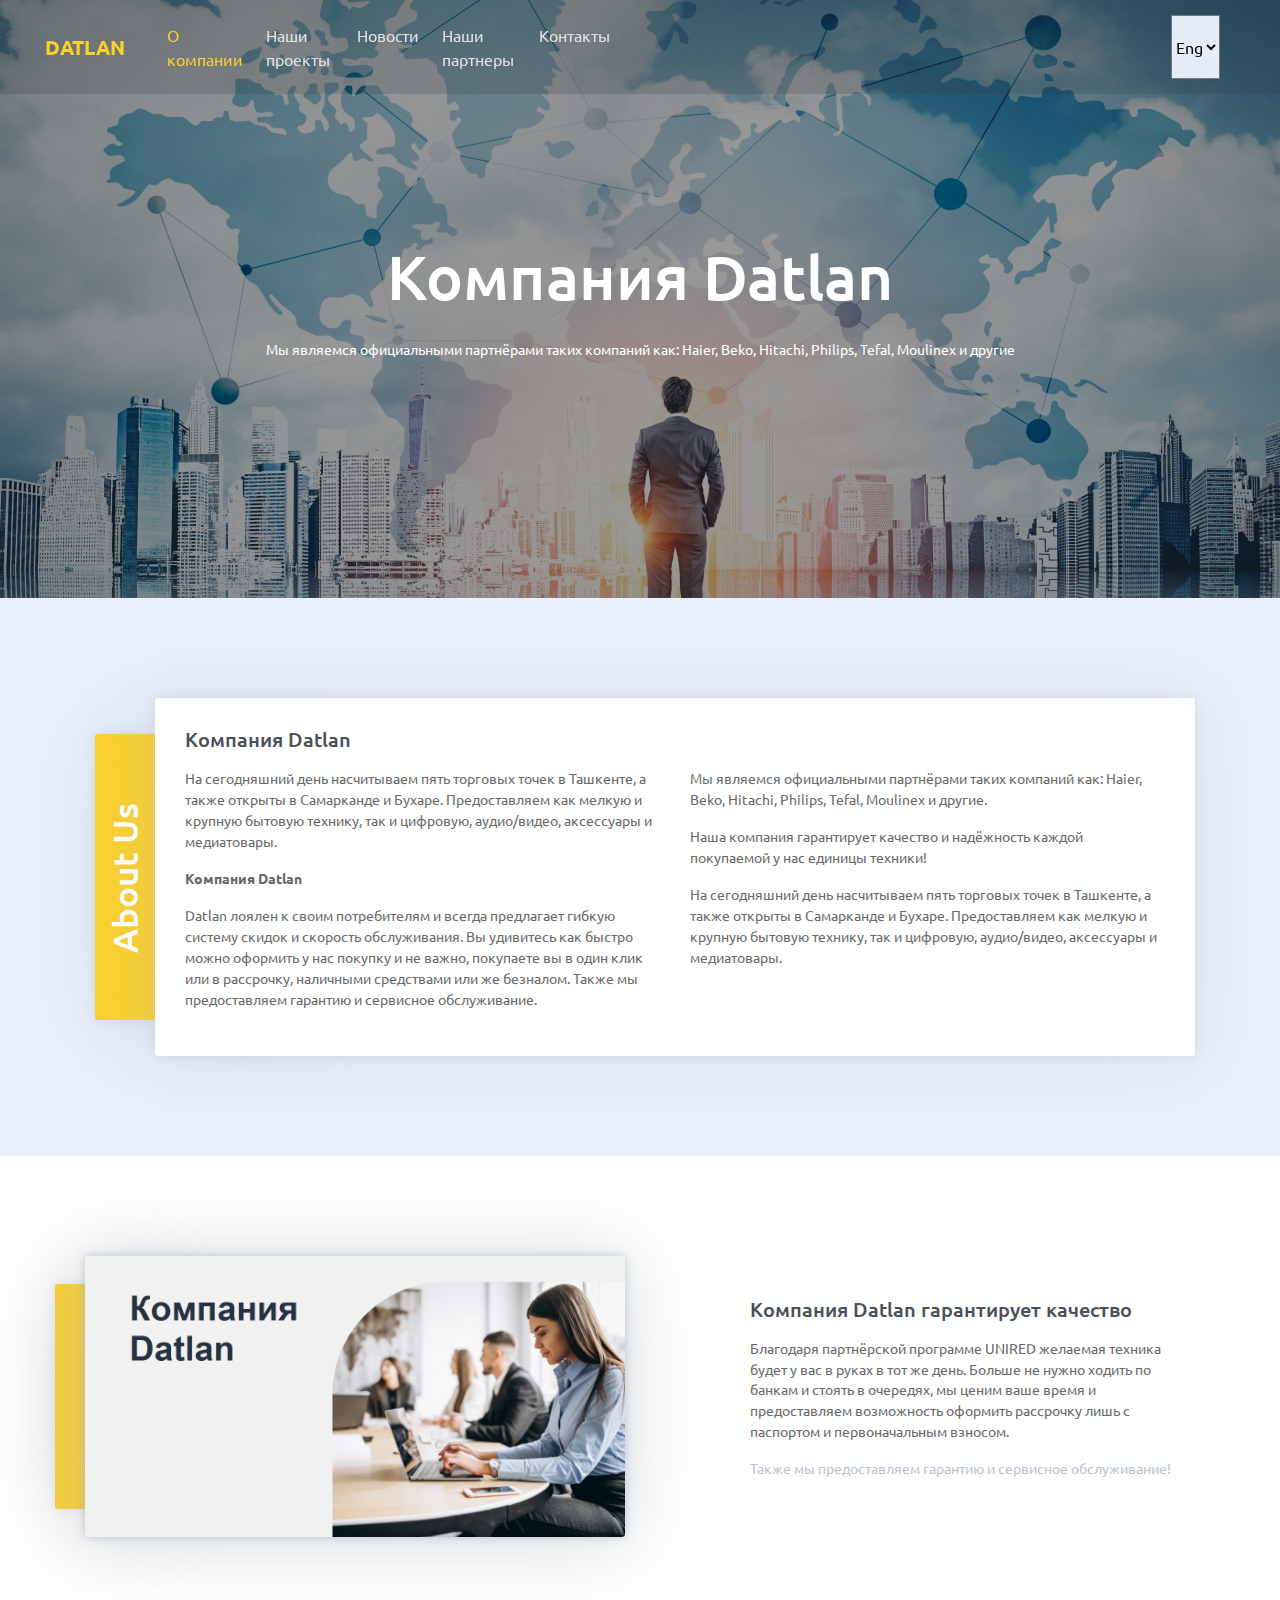
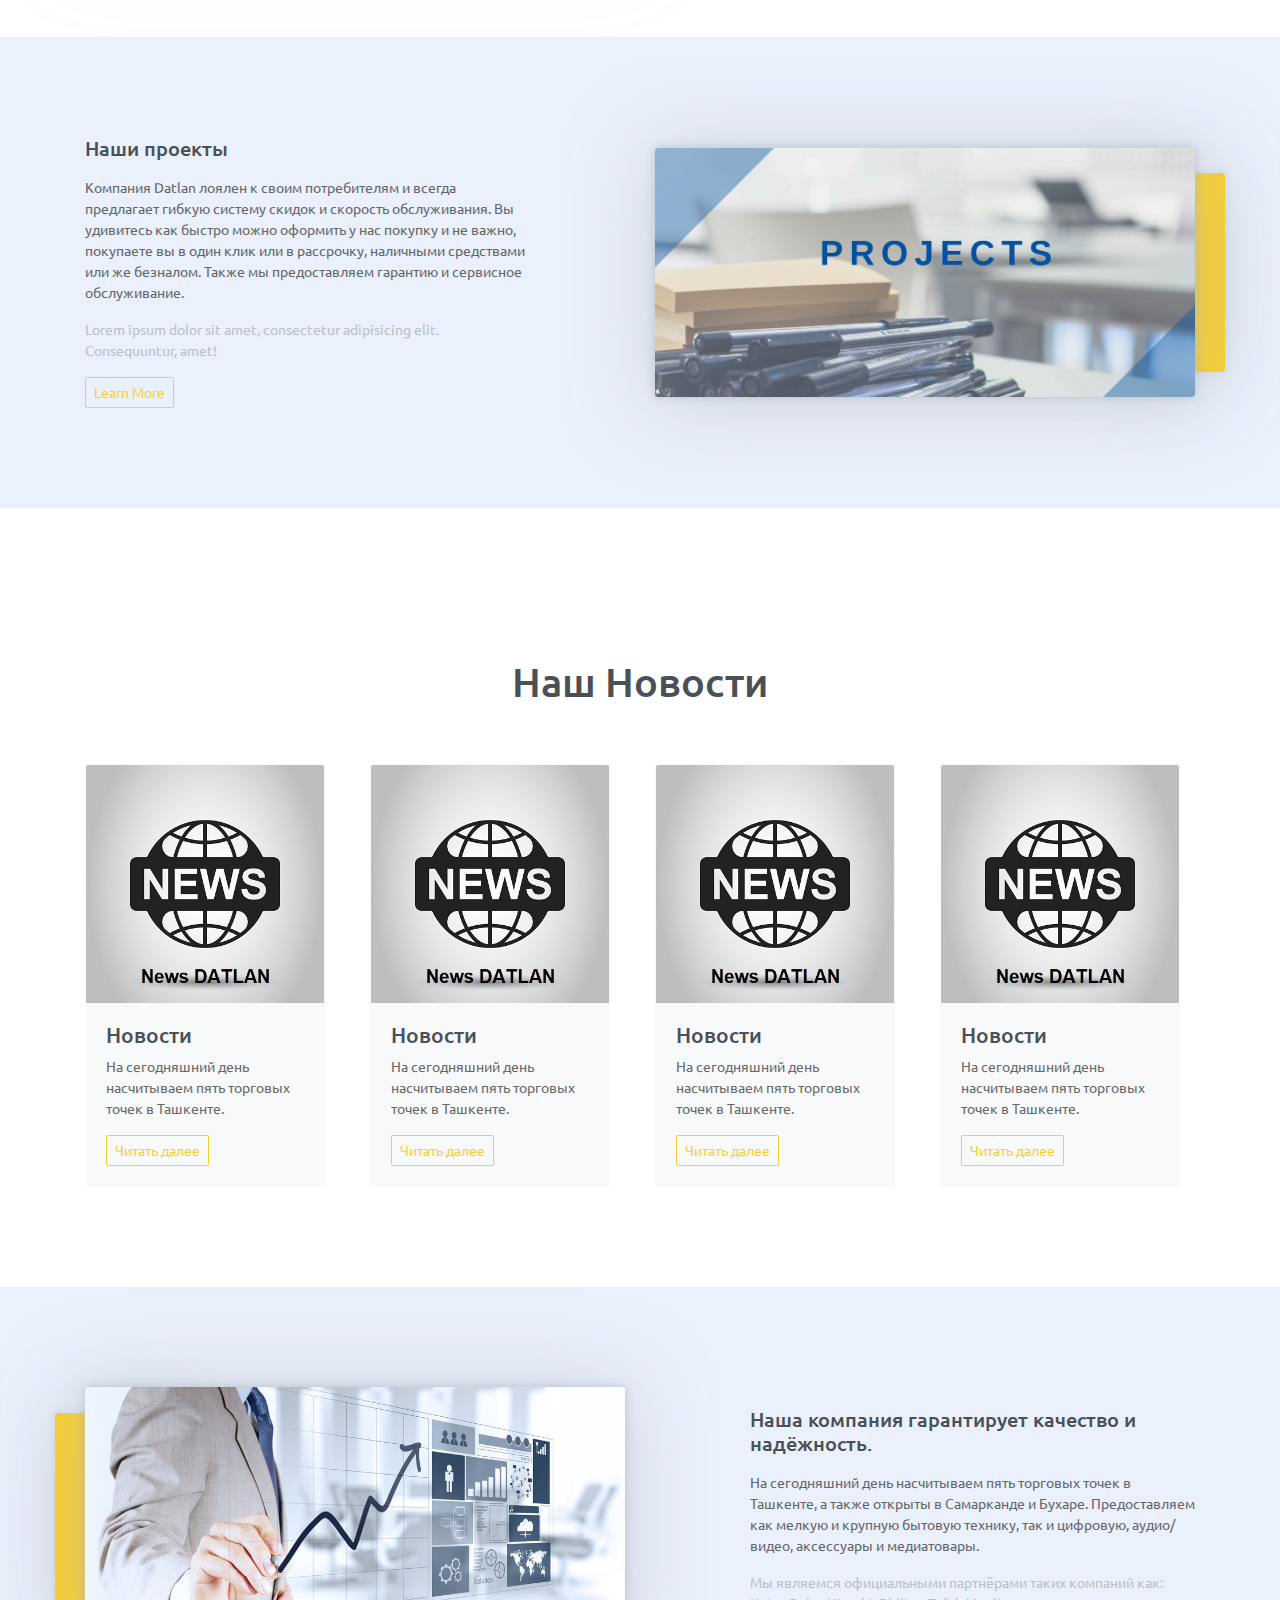
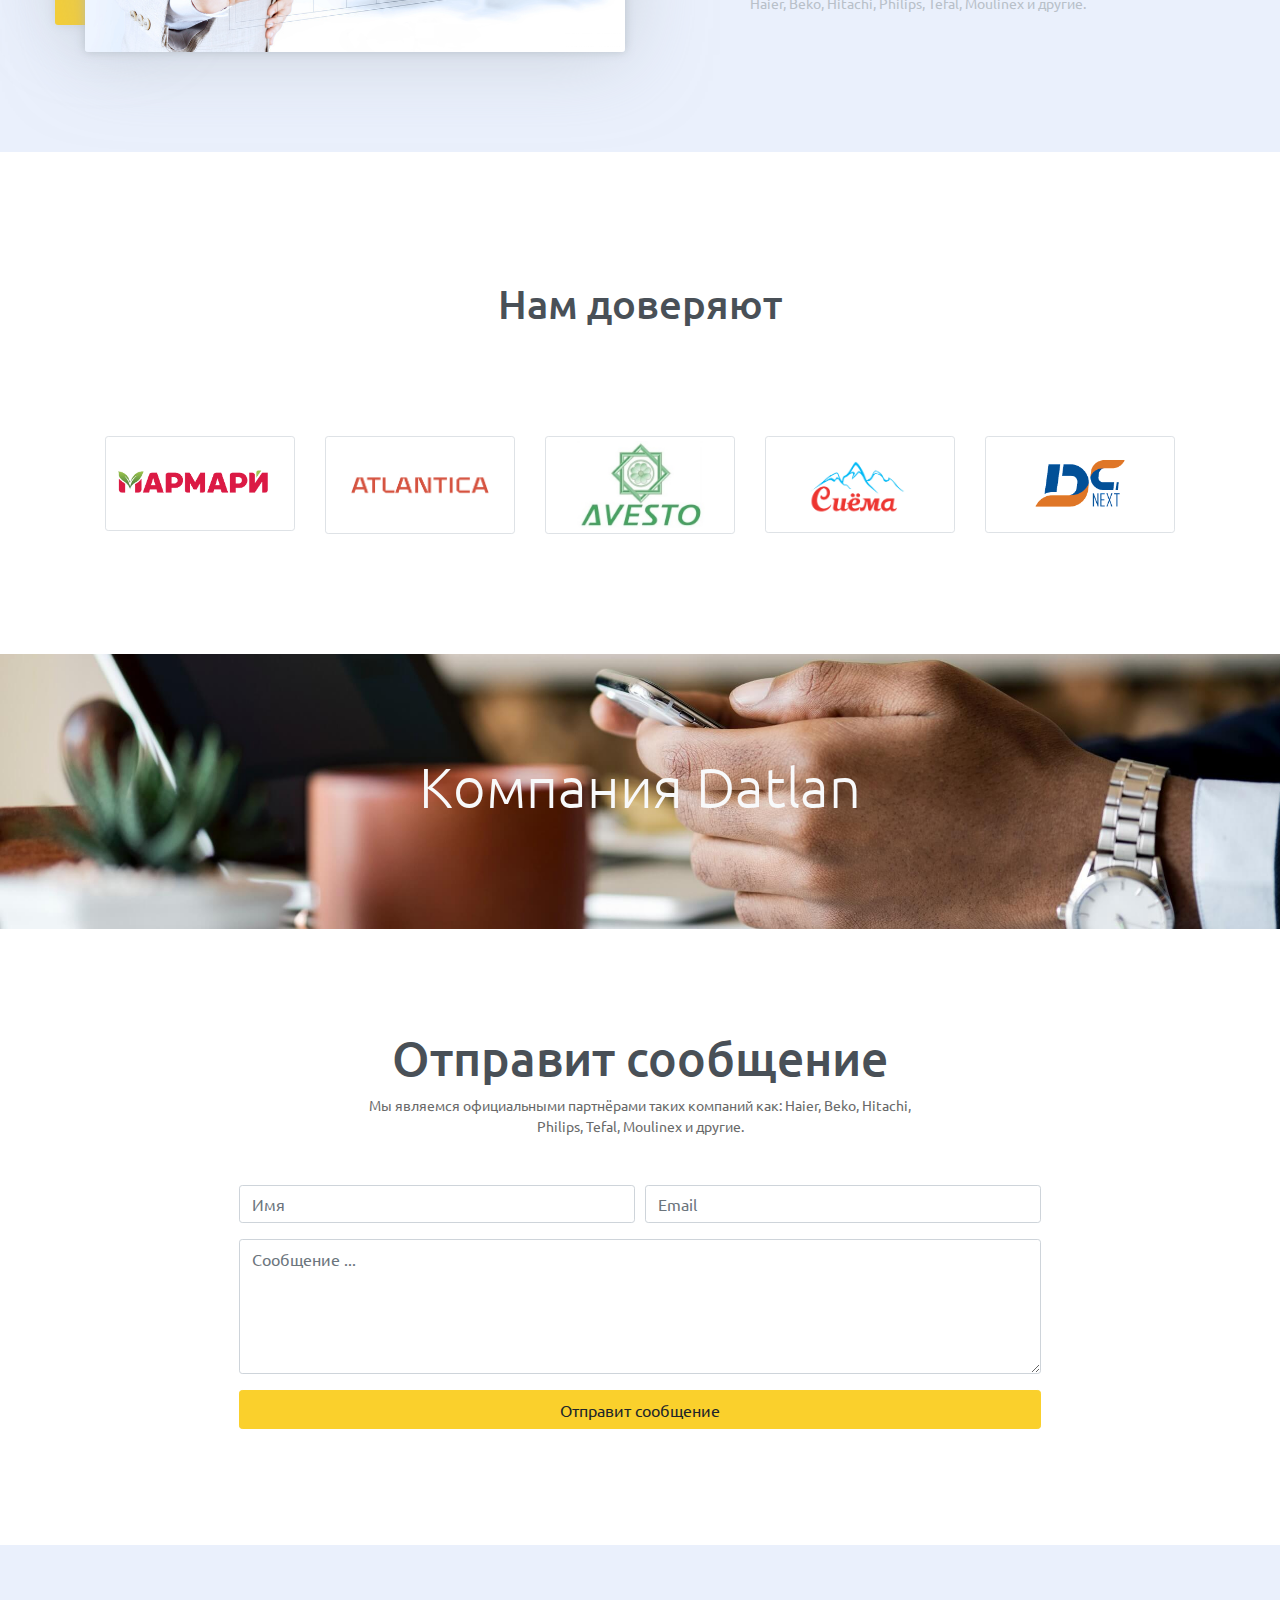
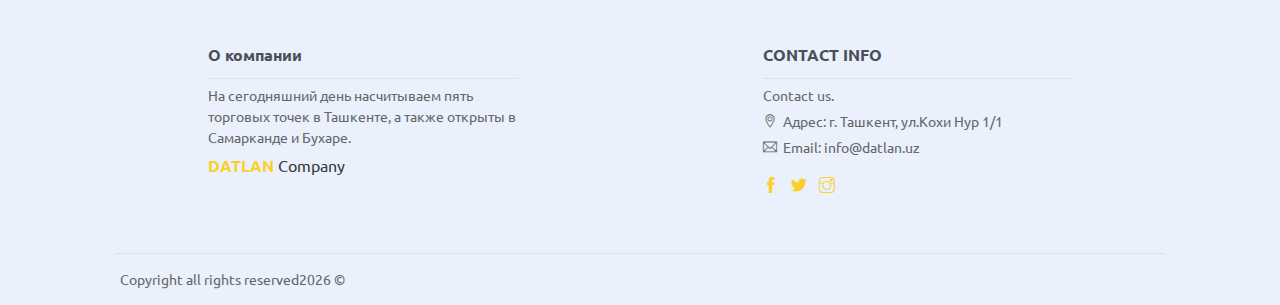
<file: index.html>
<!DOCTYPE html>
<html lang="en">
<head>
	<meta charset="utf-8">
    <meta name="viewport" content="width=device-width, initial-scale=1, shrink-to-fit=no">
    <meta name="description" content="Start your development with Creative Design landing page.">
    <meta name="author" content="Devcrud">
    <title>Datlan</title>
    <link rel="stylesheet" href="assets/vendors/themify-icons/css/themify-icons.css">
	<link rel="stylesheet" href="assets/css/creative-design.css">
</head>
<body data-spy="scroll" data-target=".navbar" data-offset="40" id="home">
    <nav id="scrollspy" class="navbar page-navbar navbar-light navbar-expand-md fixed-top" data-spy="affix" data-offset-top="20">
        <div class="container-fluid">
            <a class="navbar-brand" href="#"><strong class="text-primary">DATLAN</strong> <span class="text-dark"></span></a>
            <button class="navbar-toggler" type="button" data-toggle="collapse" data-target="#navbarSupportedContent" aria-controls="navbarSupportedContent" aria-expanded="false" aria-label="Toggle navigation">
                <span class="navbar-toggler-icon"></span>
            </button>

            <div class="collapse navbar-collapse" id="navbarSupportedContent">
                <ul class="navbar-nav" style="padding: 15px">
                    <li class="nav-item">
                        <a class="nav-link" href="#home">О компании</a>
                    </li>
                    <li class="nav-item">
                        <a class="nav-link" href="#about">Наши проекты</a>
                    </li>
                    <li class="nav-item">
                        <a class="nav-link" href="#features">Новости</a>
                    </li>
                    <li class="nav-item">
                        <a class="nav-link" href="#testmonial">Наши партнеры</a>
                    </li>
                    <li class="nav-item">
                        <a class="nav-link" href="#contact">Контакты</a>
                    </li>
                 
                    <select class="selectpicker" data-width="fit" style="margin-left: 550px; background-color: #E6ECF7;">
                      <option  data-content='<span class="flag-icon flag-icon-us"></span> English'>Eng</option>
                      <option  data-content='<span class="flag-icon flag-icon-mx"></span> Español'>Rus</option>
                    </select>
 
                </ul>
            </div>
        </div>
    </nav> 

    <header id="home" class="header">
        <div class="overlay"></div>
        <div class="header-content">
            <p></p>
            <h6>Компания Datlan</h6>
             <p>Мы являемся официальными партнёрами таких компаний как: Haier, Beko, Hitachi, Philips, Tefal, Moulinex и другие</p>
        </div>      
    </header> 
    
    <section id="about">
        <div class="container">
            <div class="about-wrapper">
                <div class="after"><h1>About Us</h1></div>
                <div class="content">
                    <h5 class="title mb-3">Компания Datlan</h5>

                    <div class="row">
                        <div class="col">
                            <p>На сегодняшний день насчитываем пять торговых точек в Ташкенте, а также открыты в Самарканде и Бухаре. Предоставляем как мелкую и крупную бытовую технику, так и цифровую, аудио/видео, аксессуары и  медиатовары.</p>
                            <p><b>Компания Datlan</b></p>                        
                            <p>Datlan лоялен к своим потребителям и всегда предлагает гибкую систему скидок и скорость обслуживания. Вы удивитесь как быстро можно оформить у нас покупку и не важно, покупаете вы в один клик или в рассрочку, наличными средствами или же безналом. Также мы предоставляем гарантию и сервисное обслуживание. </p>
                        </div>
                        <div class="col">
                            <p>Мы являемся официальными партнёрами таких компаний как: Haier, Beko, Hitachi, Philips, Tefal, Moulinex и другие.</p>
                            <p>Наша компания гарантирует качество и надёжность каждой покупаемой у нас единицы техники!</p>
                            <p>На сегодняшний день насчитываем пять торговых точек в Ташкенте, а также открыты в Самарканде и Бухаре. Предоставляем как мелкую и крупную бытовую технику, так и цифровую, аудио/видео, аксессуары и  медиатовары.</p>
                        </div>
                    </div>                  
                </div>
            </div>
        </div>
     </section>

    <section>
        <div class="container">
            <div class="row justify-content-between align-items-center">
                <div class="col-md-6">
                    <div class="img-wrapper">
                        <div class="after"></div>
                        <img src="assets/imgs/img-0.png" class="w-100" alt="About Us">
                    </div>
                </div>
                <div class="col-md-5">
                    <h6 class="title mb-3">Компания Datlan гарантирует качество</h6>    
                    
                    <p>Благодаря партнёрской программе UNIRED желаемая техника будет у вас в руках в тот же день. Больше не нужно ходить по банкам и стоять в очередях, мы ценим ваше время и предоставляем возможность оформить рассрочку лишь с паспортом и первоначальным взносом.</p>
                    <p class="text-muted">Также мы предоставляем гарантию и сервисное обслуживание!</p>
                </div>
            </div>
        </div>
    </section>

    <section>
 
        <div class="container">
       
            <div class="row justify-content-between align-items-center">                
                <div class="col-md-5">
                    <h6 class="title mb-3">Наши проекты</h6>
                    <p>Компания Datlan лоялен к своим потребителям и всегда предлагает гибкую систему скидок и скорость обслуживания. Вы удивитесь как быстро можно оформить у нас покупку и не важно, покупаете вы в один клик или в рассрочку, наличными средствами или же безналом. Также мы предоставляем гарантию и сервисное обслуживание.</p>
                    <p class="text-muted">Lorem ipsum dolor sit amet, consectetur adipisicing elit. Consequuntur, amet!</p>
                    <button class="btn btn-outline-primary btn-sm">Learn More</button>
                </div>
                <div class="col-md-6">
                    <div class="img-wrapper">
                        <div class="after right"></div>
                        <a href="Our_projects.html"><img src="assets/imgs/Projects-Web-Banner.png" class="w-100" alt="About Us"></a>
                    </div>                      
                </div>
            </div>          
        </div>    
    </section>

    <section class="" id="features">
      <div class="container">
        <h2 class="text-center" style="padding: 50px">Наш Новости</h2>
        <div class="row">
          <div class="col">
             <div class="card border-light bg-light" style="width: 15rem;">
              <a href="Our_news.html"><img src="assets/imgs/news_images.jpg" class="card-img-top" alt="..."></a>
              <div class="card-body">
                <h5>Новости</h5>
                <p class="card-text">На сегодняшний день насчитываем пять торговых точек в Ташкенте.</p>
                <a href="Our_news.html"><button class="btn btn-outline-primary btn-sm">Читать далее</button></a>
              </div>
            </div>         
          </div>
          <div class="col">
            <div class="card border-light bg-light" style="width: 15rem;">
              <a href="Our_news.html"><img src="assets/imgs/news_images.jpg" class="card-img-top" alt="..."></a>
              <div class="card-body">
                <h5>Новости</h5>
                <p class="card-text">На сегодняшний день насчитываем пять торговых точек в Ташкенте.</p>
                <a href="Our_news.html"><button class="btn btn-outline-primary btn-sm">Читать далее</button></a>
              </div>
            </div>          
          </div>
          <div class="col">
            <div class="card border-light bg-light" style="width: 15rem;">
              <a href="Our_news.html"><img src="assets/imgs/news_images.jpg" class="card-img-top" alt="..."></a>
              <div class="card-body">
                <h5>Новости</h5>
                <p class="card-text">На сегодняшний день насчитываем пять торговых точек в Ташкенте.</p>
                <a href="Our_news.html"><button class="btn btn-outline-primary btn-sm">Читать далее</button></a>
              </div>
            </div>          
          </div>
          <div class="col">
            <div class="card border-light bg-light" style="width: 15rem;">
              <a href="Our_news.html"><img src="assets/imgs/news_images.jpg" class="card-img-top" alt="..."></a>
              <div class="card-body">
                <h5>Новости</h5>
                <p class="card-text">На сегодняшний день насчитываем пять торговых точек в Ташкенте.</p>
                <a href="Our_news.html"><button class="btn btn-outline-primary btn-sm">Читать далее</button></a>
              </div>
            </div>          
          </div>
        </div>
      </div>
    </section>

    <section>

        <div class="container">
   
            <div class="row justify-content-between align-items-center">
                <div class="col-md-6">
                    <div class="img-wrapper">
                        <div class="after"></div>
                        <img src="assets/imgs/img_6.png" class="w-100" alt="About us">
                    </div>
                </div>
                <div class="col-md-5">
                    <h6 class="title mb-3">Наша компания гарантирует качество и надёжность.</h6>
                    <p>На сегодняшний день насчитываем пять торговых точек в Ташкенте, а также открыты в Самарканде и Бухаре. Предоставляем как мелкую и крупную бытовую технику, так и цифровую, аудио/видео, аксессуары и  медиатовары.</p>
                    <p class="text-muted">Мы являемся официальными партнёрами таких компаний как: Haier, Beko, Hitachi, Philips, Tefal, Moulinex и другие.</p>
                </div>
            </div>   
        </div>
    </section>
 
    <section class="text-center pt-5" id="testmonial">

        <div class="container">
          <h2 class="text-center" style="padding: 80px">Нам доверяют</h2>
          <div class="row"  style="padding: 20px;">
            <div class="col">
              <a href="https://marmari.tj"><img src="assets/imgs/logo_1.png" class="img-thumbnail" alt="Logo" width="100%"></a>
            </div>
            <div class="col">
              <a href="https://atlantica.trade/"><img src="assets/imgs/logo_2.png" class="img-thumbnail" alt="Logo" width="100%"></a>
            </div>
            <div class="col">
              <a href="http://avesto.tj"><img src="assets/imgs/logo_3.jpg" class="img-thumbnail" alt="Logo" width="100%"></a>
            </div>
            <div class="col">
              <a href="https://siyoma.tj"><img src="assets/imgs/logo_4.png" class="img-thumbnail" alt="Logo" width="100%"></a>
            </div>
            <div class="col">
              <a href="https://dc.tj/"><img src="assets/imgs/logo_5.png" class="img-thumbnail" alt="Logo" width="100%"></a>
            </div>
          </div>
        </div>
    </section>

    <section class="has-bg-img text-center text-light height-auto" style="background-image: url(assets/imgs/bg-img-2.jpg)">
        <h1 class="display-4"> Компания Datlan</h1>
    </section>
    
    <section id="contact" class="text-center">
 
        <div class="container">
            <h1>Отправит сообщение</h1>
            <p class="mb-5">Мы являемся официальными партнёрами таких компаний как: Haier, Beko, Hitachi, <br> Philips, Tefal, Moulinex и другие.</p>
         
            <form class="contact-form col-md-11 col-lg-9 mx-auto">
                <div class="form-row">
                    <div class="col form-group">
                        <input type="text" class="form-control" placeholder="Имя">
                    </div>
                    <div class="col form-group">
                        <input type="email" class="form-control" placeholder="Email">
                    </div>
                </div>
                <div class="form-group">
                    <textarea name="" id="" cols="30" rows="5" class="form-control" placeholder="Сообщение ..."></textarea>
                </div>
                <div class="form-group">
                    <input type="submit" class="btn btn-primary btn-block" value="Отправит сообщение">
                </div>
            </form>
        </div>
    </section>

    <section class="pb-0">
       
        <div class="container">
            
            <div class="pre-footer">
                <ul class="list">
                    <li class="list-head">
                        <h6 class="font-weight-bold">О компании</h6>
                    </li>
                    <li class="list-body">
                        <p>На сегодняшний день насчитываем пять торговых точек в Ташкенте, а также открыты в Самарканде и Бухаре.</p>
                        <a href="#"><strong class="text-primary">DATLAN</strong> <span class="text-dark">Company</span></a>
                    </li>
                </ul>
               
                <ul class="list">
                    <li class="list-head">
                        <h6 class="font-weight-bold">CONTACT INFO</h6>
                    </li>
                    <li class="list-body">
                        <p>Contact us.</p>
                        <p><i class="ti-location-pin"></i>Адрес: г. Ташкент, ул.Кохи Нур 1/1</p>
                        <p><i class="ti-email"></i>Email: info@datlan.uz</p>
                        <div class="social-links">
                            <a href="javascript:void(0)" class="link"><i class="ti-facebook"></i></a>
                            <a href="javascript:void(0)" class="link"><i class="ti-twitter-alt"></i></a>
                            <a href="javascript:void(0)" class="link"><i class="ti-instagram"></i></a>
                        </div>
                    </li>
                </ul> 
            </div>           

            <footer class="footer">            
                <p>Copyright all rights reserved<script>document.write(new Date().getFullYear())</script> &copy; <a href="####"></a></p>
            </footer>
            
        </div>
    </section>

    <script src="assets/vendors/jquery/jquery-3.4.1.js"></script>
    <script src="assets/vendors/bootstrap/bootstrap.bundle.js"></script>
    <script src="assets/vendors/bootstrap/bootstrap.affix.js"></script>
    <script src="assets/js/creative-design.js"></script>

</body>
</html>
</file>
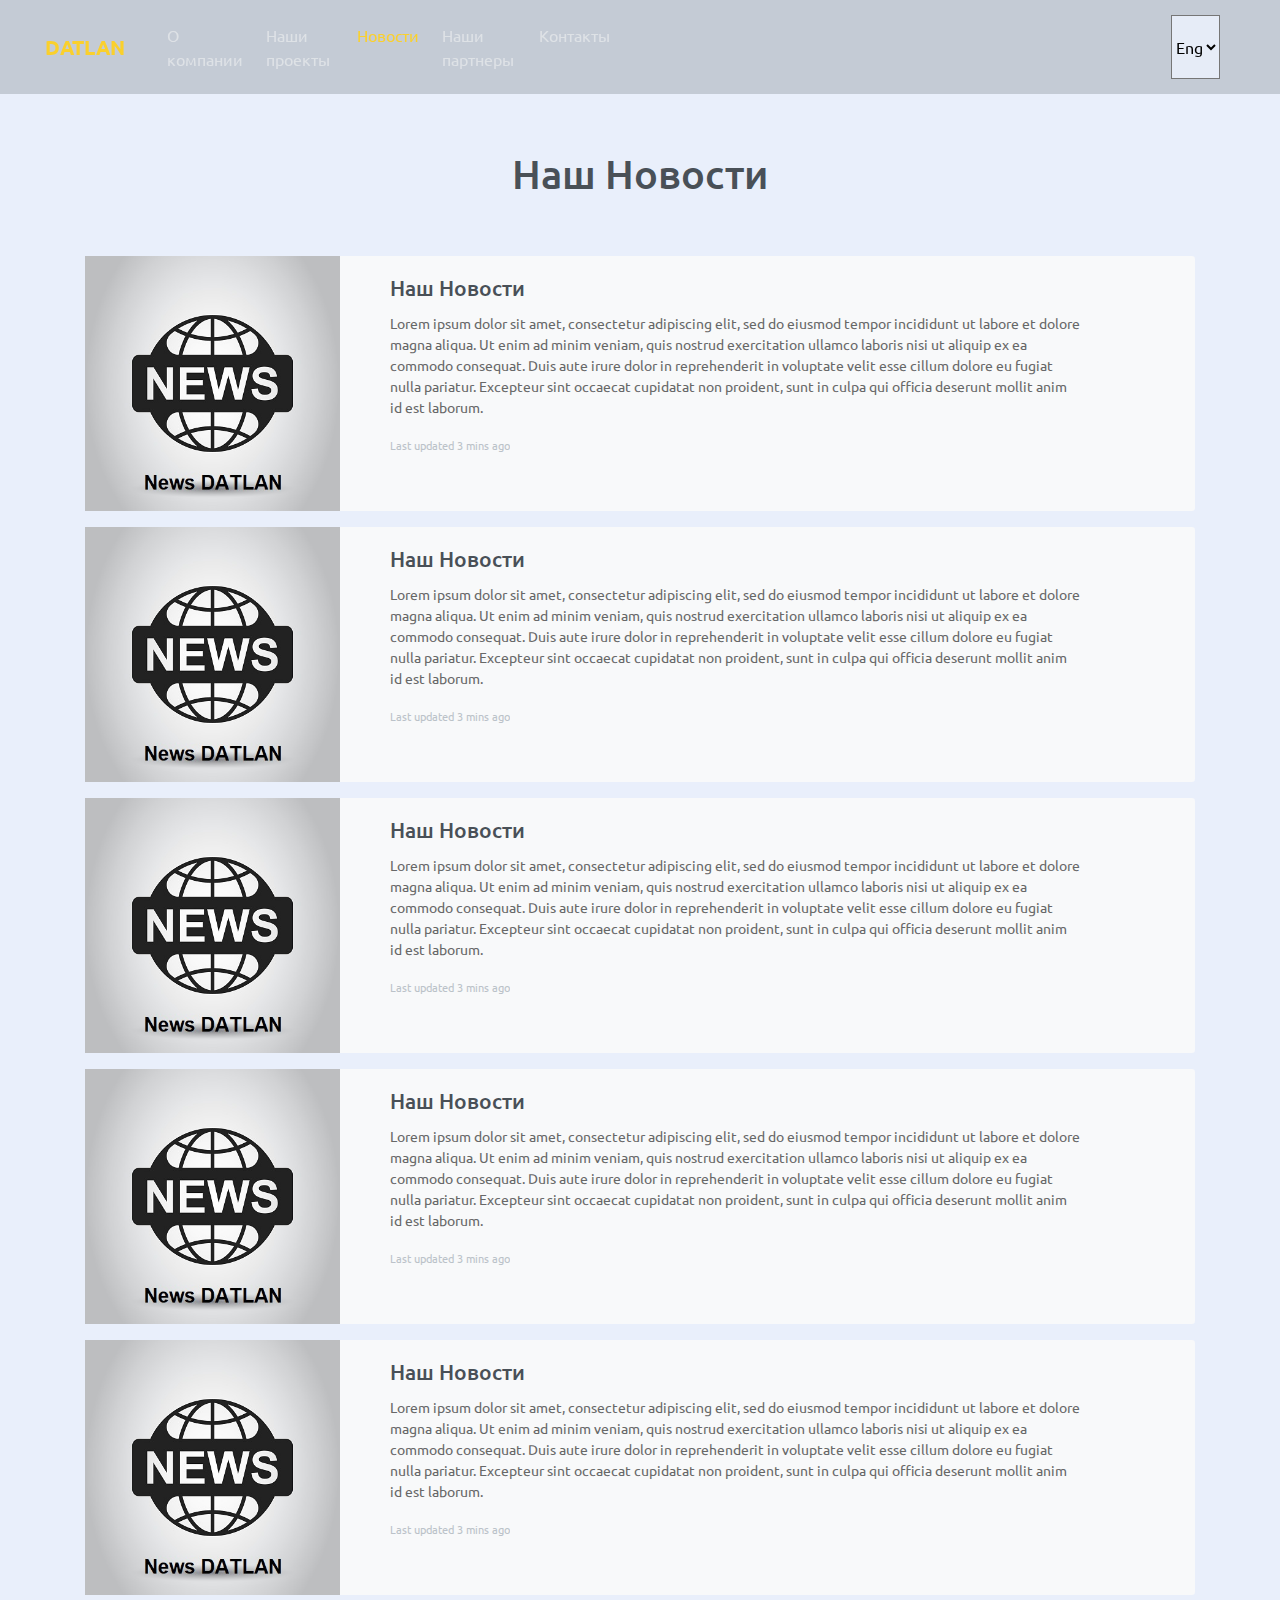
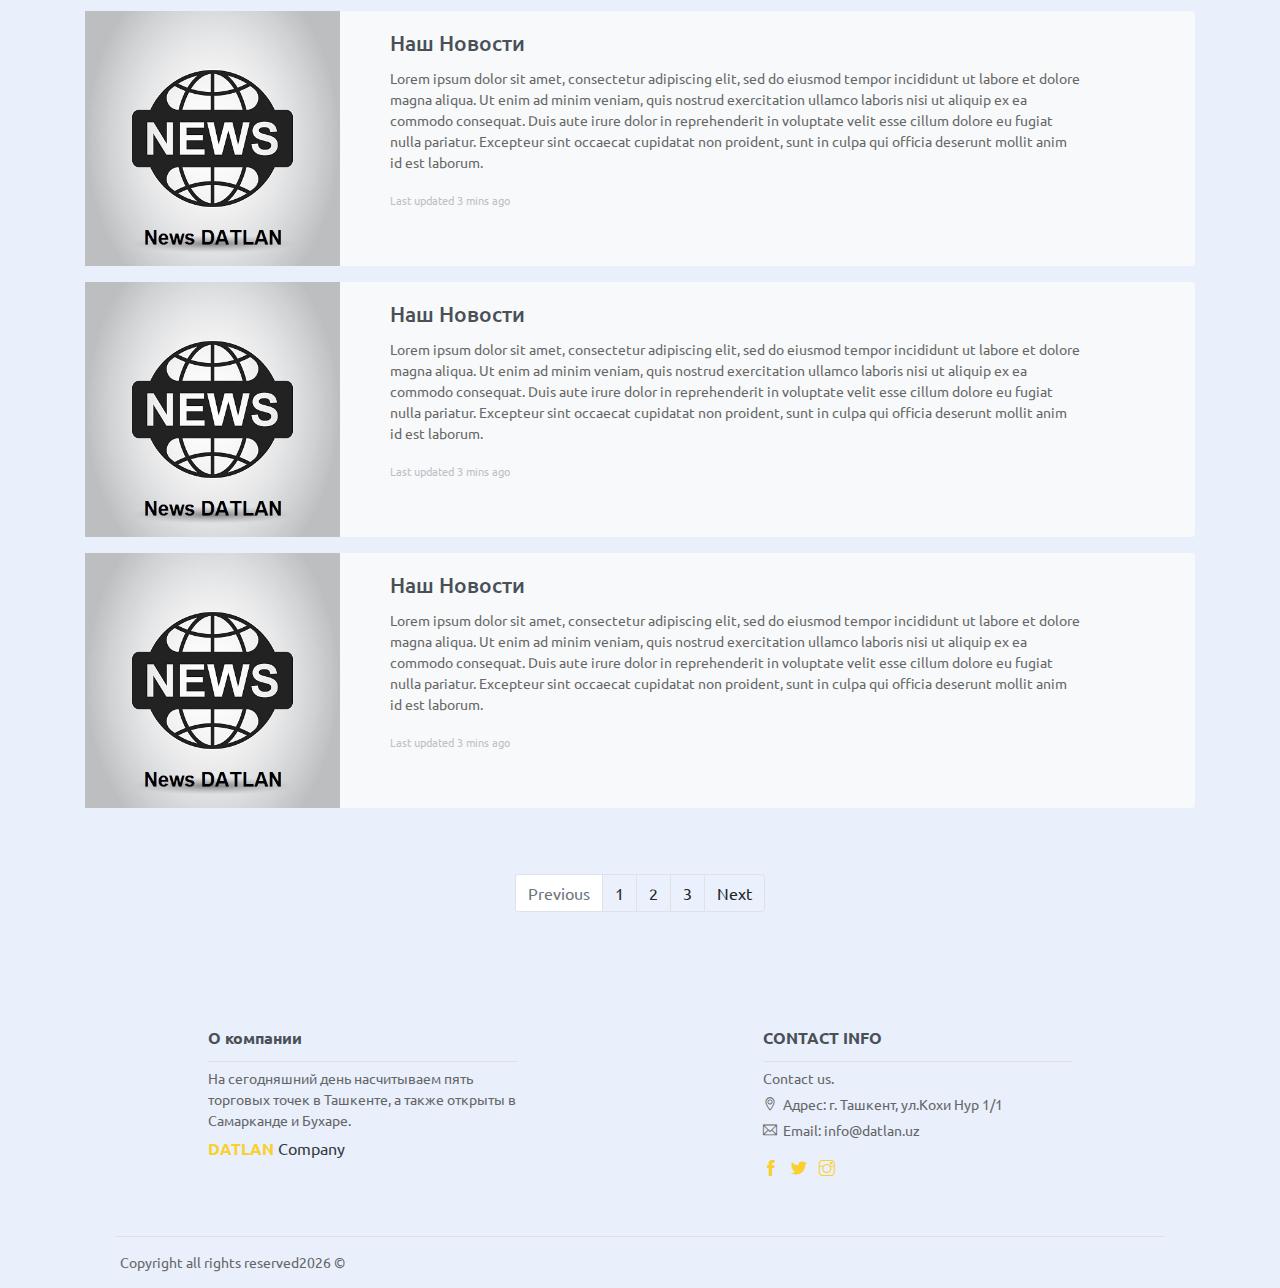
<file: Our_news.html>
<!DOCTYPE html>
<html lang="en">
<head>
    <meta charset="utf-8">
    <meta name="viewport" content="width=device-width, initial-scale=1, shrink-to-fit=no">
    <meta name="description" content="Start your development with Creative Design landing page.">
    <meta name="author" content="Devcrud">
    <title>Datlan</title>
    <link rel="stylesheet" href="assets/vendors/themify-icons/css/themify-icons.css">
    <link rel="stylesheet" href="assets/css/creative-design.css">
</head>
<body data-spy="scroll" data-target=".navbar" data-offset="40" id="home" style="background-color: #E9EFFB;">
    <nav id="scrollspy" class="navbar page-navbar navbar-light navbar-expand-md fixed-top" data-spy="affix" data-offset-top="20">
        <div class="container-fluid">
            <a class="navbar-brand" href="index.html"><strong class="text-primary">DATLAN</strong> <span class="text-dark"></span></a>
            <button class="navbar-toggler" type="button" data-toggle="collapse" data-target="#navbarSupportedContent" aria-controls="navbarSupportedContent" aria-expanded="false" aria-label="Toggle navigation">
                <span class="navbar-toggler-icon"></span>
            </button>

            <div class="collapse navbar-collapse" id="navbarSupportedContent">
                <ul class="navbar-nav" style="padding: 15px">
                    <li class="nav-item">
                        <a class="nav-link" href="#home">О компании</a>
                    </li>
                    <li class="nav-item">
                        <a class="nav-link" href="#about">Наши проекты</a>
                    </li>
                    <li class="nav-item">
                        <a class="nav-link" href="#features">Новости</a>
                    </li>
                    <li class="nav-item">
                        <a class="nav-link" href="#testmonial">Наши партнеры</a>
                    </li>
                    <li class="nav-item">
                        <a class="nav-link" href="#contact">Контакты</a>
                    </li>
                 
                    <select class="selectpicker" data-width="fit" style="margin-left: 550px; background-color: #E6ECF7;">
                      <option  data-content='<span class="flag-icon flag-icon-us"></span> English'>Eng</option>
                      <option  data-content='<span class="flag-icon flag-icon-mx"></span> Español'>Rus</option>
                    </select>
 
                </ul>
            </div>
        </div>
    </nav> 

    <section class="" id="features">
      <div class="container">
        <h2 class="text-center" style="padding: 50px">Наш Новости</h2>
        <div class="row">
          <div class="col">
            <div class="card mb-3 bg-light" style="max-width: 1400px; border: none;">
              <div class="row g-0">
                <div class="col-md-3">
                  <a href="assets/imgs/news_img.jpg" target="_blank"><img src="assets/imgs/news_images.jpg" class="img-fluid rounded-start" alt="..."></a>
                </div>
                <div class="col-md-8">
                  <div class="card-body">
                    <h5 class="card-title">Наш Новости</h5>
                    <p class="card-text">Lorem ipsum dolor sit amet, consectetur adipiscing elit, sed do eiusmod tempor incididunt ut labore et dolore magna aliqua. Ut enim ad minim veniam, quis nostrud exercitation ullamco laboris nisi ut aliquip ex ea commodo consequat. Duis aute irure dolor in reprehenderit in voluptate velit esse cillum dolore eu fugiat nulla pariatur. Excepteur sint occaecat cupidatat non proident, sunt in culpa qui officia deserunt mollit anim id est laborum.</p>
                    <p class="card-text"><small class="text-muted">Last updated 3 mins ago</small></p>
                  </div>
                </div>
              </div>
            </div>        
          </div>
        </div>


        <div class="row">
          <div class="col">
            <div class="card mb-3 bg-light" style="max-width: 1400px; border: none;">
              <div class="row g-0">
                <div class="col-md-3">
                  <a href="assets/imgs/news_img.jpg" target="_blank"><img src="assets/imgs/news_images.jpg" class="img-fluid rounded-start" alt="..."></a>
                </div>
                <div class="col-md-8">
                  <div class="card-body">
                    <h5 class="card-title">Наш Новости</h5>
                    <p class="card-text">Lorem ipsum dolor sit amet, consectetur adipiscing elit, sed do eiusmod tempor incididunt ut labore et dolore magna aliqua. Ut enim ad minim veniam, quis nostrud exercitation ullamco laboris nisi ut aliquip ex ea commodo consequat. Duis aute irure dolor in reprehenderit in voluptate velit esse cillum dolore eu fugiat nulla pariatur. Excepteur sint occaecat cupidatat non proident, sunt in culpa qui officia deserunt mollit anim id est laborum.</p>
                    <p class="card-text"><small class="text-muted">Last updated 3 mins ago</small></p>
                  </div>
                </div>
              </div>
            </div>        
          </div>
        </div>

        <div class="row">
          <div class="col">
            <div class="card mb-3 bg-light" style="max-width: 1400px; border: none;">
              <div class="row g-0">
                <div class="col-md-3">
                  <a href="assets/imgs/news_img.jpg" target="_blank"><img src="assets/imgs/news_images.jpg" class="img-fluid rounded-start" alt="..."></a>
                </div>
                <div class="col-md-8">
                  <div class="card-body">
                    <h5 class="card-title">Наш Новости</h5>
                    <p class="card-text">Lorem ipsum dolor sit amet, consectetur adipiscing elit, sed do eiusmod tempor incididunt ut labore et dolore magna aliqua. Ut enim ad minim veniam, quis nostrud exercitation ullamco laboris nisi ut aliquip ex ea commodo consequat. Duis aute irure dolor in reprehenderit in voluptate velit esse cillum dolore eu fugiat nulla pariatur. Excepteur sint occaecat cupidatat non proident, sunt in culpa qui officia deserunt mollit anim id est laborum.</p>
                    <p class="card-text"><small class="text-muted">Last updated 3 mins ago</small></p>
                  </div>
                </div>
              </div>
            </div>        
          </div>
        </div>

        <div class="row">
          <div class="col">
            <div class="card mb-3 bg-light" style="max-width: 1400px; border: none;">
              <div class="row g-0">
                <div class="col-md-3">
                  <a href="assets/imgs/news_img.jpg" target="_blank"><img src="assets/imgs/news_images.jpg" class="img-fluid rounded-start" alt="..."></a>
                </div>
                <div class="col-md-8">
                  <div class="card-body">
                    <h5 class="card-title">Наш Новости</h5>
                    <p class="card-text">Lorem ipsum dolor sit amet, consectetur adipiscing elit, sed do eiusmod tempor incididunt ut labore et dolore magna aliqua. Ut enim ad minim veniam, quis nostrud exercitation ullamco laboris nisi ut aliquip ex ea commodo consequat. Duis aute irure dolor in reprehenderit in voluptate velit esse cillum dolore eu fugiat nulla pariatur. Excepteur sint occaecat cupidatat non proident, sunt in culpa qui officia deserunt mollit anim id est laborum.</p>
                    <p class="card-text"><small class="text-muted">Last updated 3 mins ago</small></p>
                  </div>
                </div>
              </div>
            </div>        
          </div>
        </div>

        <div class="row">
          <div class="col">
            <div class="card mb-3 bg-light" style="max-width: 1400px; border: none;">
              <div class="row g-0">
                <div class="col-md-3">
                  <a href="assets/imgs/news_img.jpg" target="_blank"><img src="assets/imgs/news_images.jpg" class="img-fluid rounded-start" alt="..."></a>
                </div>
                <div class="col-md-8">
                  <div class="card-body">
                    <h5 class="card-title">Наш Новости</h5>
                    <p class="card-text">Lorem ipsum dolor sit amet, consectetur adipiscing elit, sed do eiusmod tempor incididunt ut labore et dolore magna aliqua. Ut enim ad minim veniam, quis nostrud exercitation ullamco laboris nisi ut aliquip ex ea commodo consequat. Duis aute irure dolor in reprehenderit in voluptate velit esse cillum dolore eu fugiat nulla pariatur. Excepteur sint occaecat cupidatat non proident, sunt in culpa qui officia deserunt mollit anim id est laborum.</p>
                    <p class="card-text"><small class="text-muted">Last updated 3 mins ago</small></p>
                  </div>
                </div>
              </div>
            </div>        
          </div>
        </div>

        <div class="row">
          <div class="col">
            <div class="card mb-3 bg-light" style="max-width: 1400px; border: none;">
              <div class="row g-0">
                <div class="col-md-3">
                  <a href="assets/imgs/news_img.jpg" target="_blank"><img src="assets/imgs/news_images.jpg" class="img-fluid rounded-start" alt="..."></a>
                </div>
                <div class="col-md-8">
                  <div class="card-body">
                    <h5 class="card-title">Наш Новости</h5>
                    <p class="card-text">Lorem ipsum dolor sit amet, consectetur adipiscing elit, sed do eiusmod tempor incididunt ut labore et dolore magna aliqua. Ut enim ad minim veniam, quis nostrud exercitation ullamco laboris nisi ut aliquip ex ea commodo consequat. Duis aute irure dolor in reprehenderit in voluptate velit esse cillum dolore eu fugiat nulla pariatur. Excepteur sint occaecat cupidatat non proident, sunt in culpa qui officia deserunt mollit anim id est laborum.</p>
                    <p class="card-text"><small class="text-muted">Last updated 3 mins ago</small></p>
                  </div>
                </div>
              </div>
            </div>        
          </div>
        </div>

        <div class="row">
          <div class="col">
            <div class="card mb-3 bg-light" style="max-width: 1400px; border: none;">
              <div class="row g-0">
                <div class="col-md-3">
                  <a href="assets/imgs/news_img.jpg" target="_blank"><img src="assets/imgs/news_images.jpg" class="img-fluid rounded-start" alt="..."></a>
                </div>
                <div class="col-md-8">
                  <div class="card-body">
                    <h5 class="card-title">Наш Новости</h5>
                    <p class="card-text">Lorem ipsum dolor sit amet, consectetur adipiscing elit, sed do eiusmod tempor incididunt ut labore et dolore magna aliqua. Ut enim ad minim veniam, quis nostrud exercitation ullamco laboris nisi ut aliquip ex ea commodo consequat. Duis aute irure dolor in reprehenderit in voluptate velit esse cillum dolore eu fugiat nulla pariatur. Excepteur sint occaecat cupidatat non proident, sunt in culpa qui officia deserunt mollit anim id est laborum.</p>
                    <p class="card-text"><small class="text-muted">Last updated 3 mins ago</small></p>
                  </div>
                </div>
              </div>
            </div>        
          </div>
        </div>

        <div class="row">
          <div class="col">
            <div class="card mb-3 bg-light" style="max-width: 1400px; border: none;">
              <div class="row g-0">
                <div class="col-md-3">
                  <a href="assets/imgs/news_img.jpg" target="_blank"><img src="assets/imgs/news_images.jpg" class="img-fluid rounded-start" alt="..."></a>
                </div>
                <div class="col-md-8">
                  <div class="card-body">
                    <h5 class="card-title">Наш Новости</h5>
                    <p class="card-text">Lorem ipsum dolor sit amet, consectetur adipiscing elit, sed do eiusmod tempor incididunt ut labore et dolore magna aliqua. Ut enim ad minim veniam, quis nostrud exercitation ullamco laboris nisi ut aliquip ex ea commodo consequat. Duis aute irure dolor in reprehenderit in voluptate velit esse cillum dolore eu fugiat nulla pariatur. Excepteur sint occaecat cupidatat non proident, sunt in culpa qui officia deserunt mollit anim id est laborum.</p>
                    <p class="card-text"><small class="text-muted">Last updated 3 mins ago</small></p>
                  </div>
                </div>
              </div>
            </div>        
          </div>
        </div>

      </div>
    </section>

    <nav aria-label="Page navigation example" style="margin-top: -50px;">
      <ul class="pagination justify-content-center">
        <li class="page-item disabled">
          <a class="page-link" href="#" tabindex="-1" aria-disabled="true">Previous</a>
        </li>
        <li class="page-item"><a class="page-link" href="#">1</a></li>
        <li class="page-item"><a class="page-link" href="#">2</a></li>
        <li class="page-item"><a class="page-link" href="#">3</a></li>
        <li class="page-item">
          <a class="page-link" href="#">Next</a>
        </li>
      </ul>
    </nav>

    <section class="pb-0">
       
        <div class="container">
            
            <div class="pre-footer">
                <ul class="list">
                    <li class="list-head">
                        <h6 class="font-weight-bold">О компании</h6>
                    </li>
                    <li class="list-body">
                        <p>На сегодняшний день насчитываем пять торговых точек в Ташкенте, а также открыты в Самарканде и Бухаре.</p>
                        <a href="#"><strong class="text-primary">DATLAN</strong> <span class="text-dark">Company</span></a>
                    </li>
                </ul>
               
                <ul class="list">
                    <li class="list-head">
                        <h6 class="font-weight-bold">CONTACT INFO</h6>
                    </li>
                    <li class="list-body">
                        <p>Contact us.</p>
                        <p><i class="ti-location-pin"></i>Адрес: г. Ташкент, ул.Кохи Нур 1/1</p>
                        <p><i class="ti-email"></i>Email: info@datlan.uz</p>
                        <div class="social-links">
                            <a href="javascript:void(0)" class="link"><i class="ti-facebook"></i></a>
                            <a href="javascript:void(0)" class="link"><i class="ti-twitter-alt"></i></a>
                            <a href="javascript:void(0)" class="link"><i class="ti-instagram"></i></a>
                        </div>
                    </li>
                </ul> 
            </div>           

            <footer class="footer">            
                <p>Copyright all rights reserved<script>document.write(new Date().getFullYear())</script> &copy; <a href="####"></a></p>
            </footer>
            
        </div>
    </section>

    <script src="assets/vendors/jquery/jquery-3.4.1.js"></script>
    <script src="assets/vendors/bootstrap/bootstrap.bundle.js"></script>
    <script src="assets/vendors/bootstrap/bootstrap.affix.js"></script>
    <script src="assets/js/creative-design.js"></script>

</body>
</html>
</file>
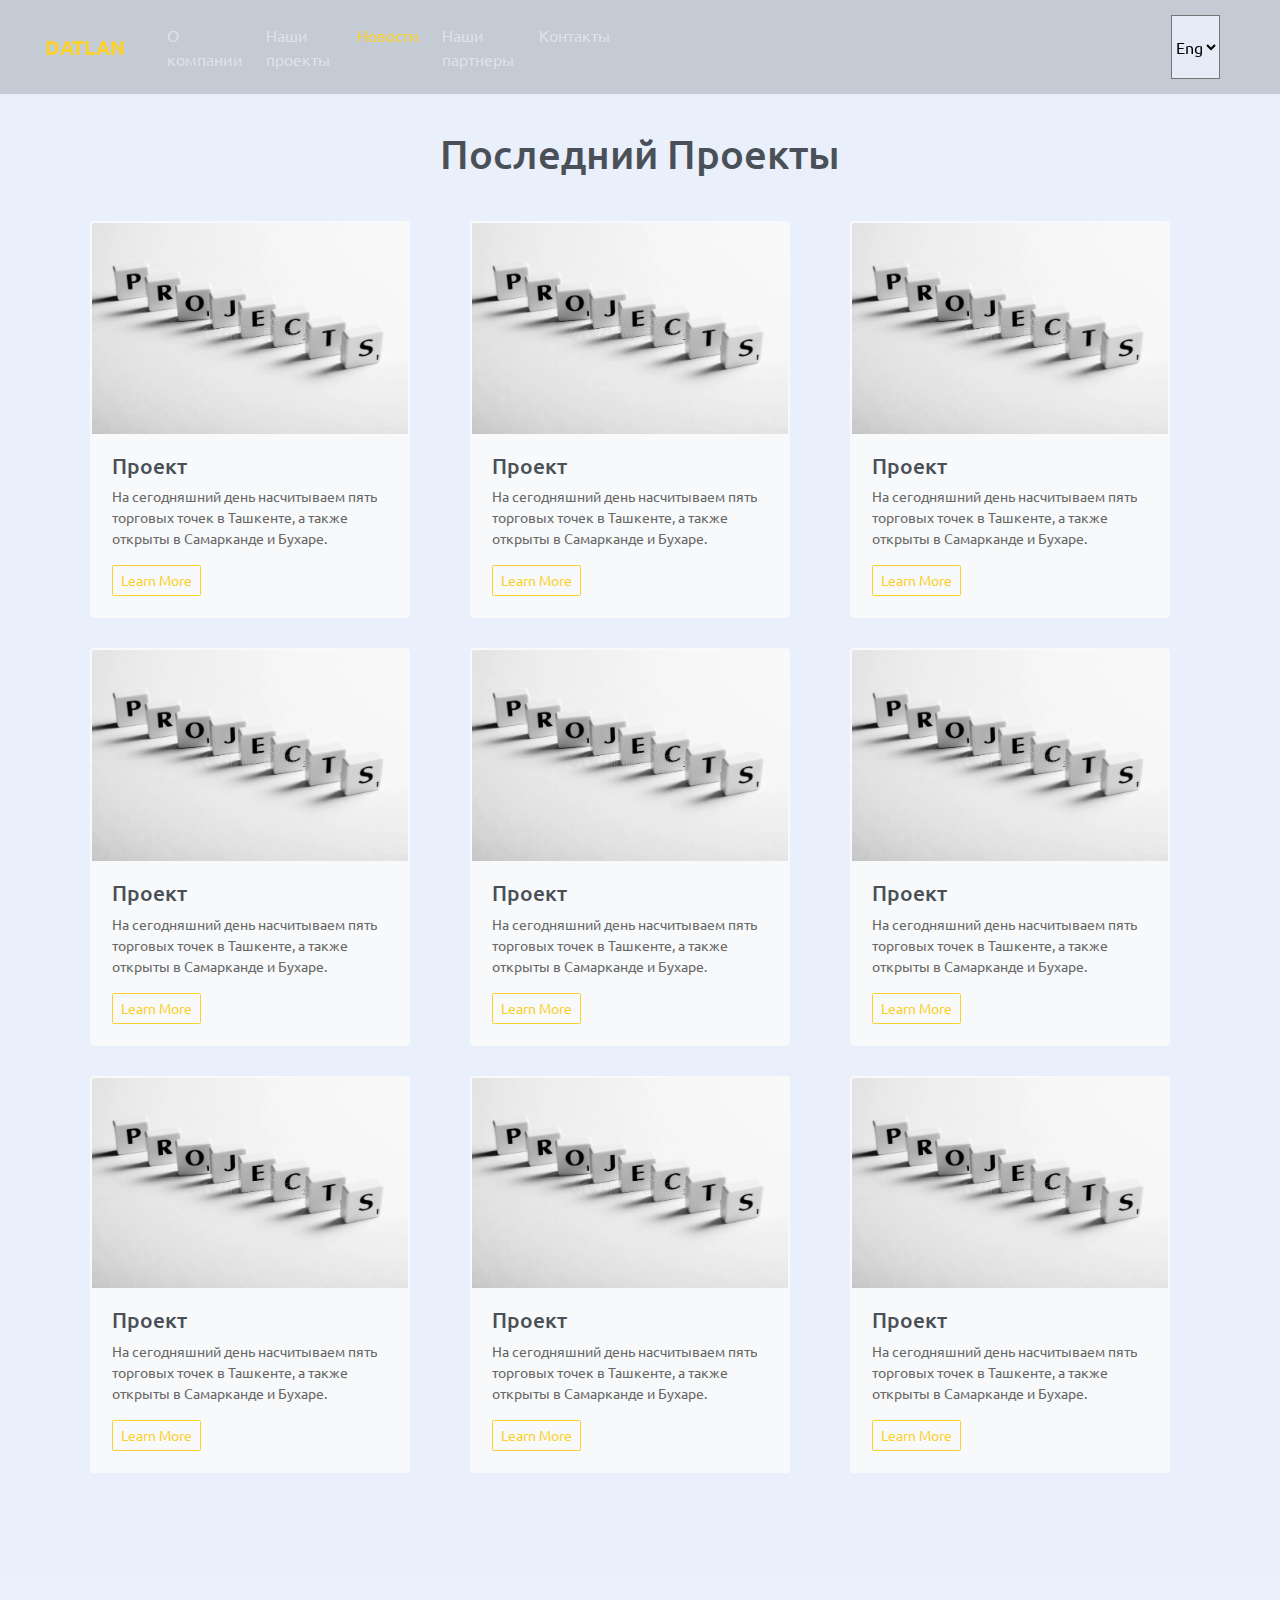
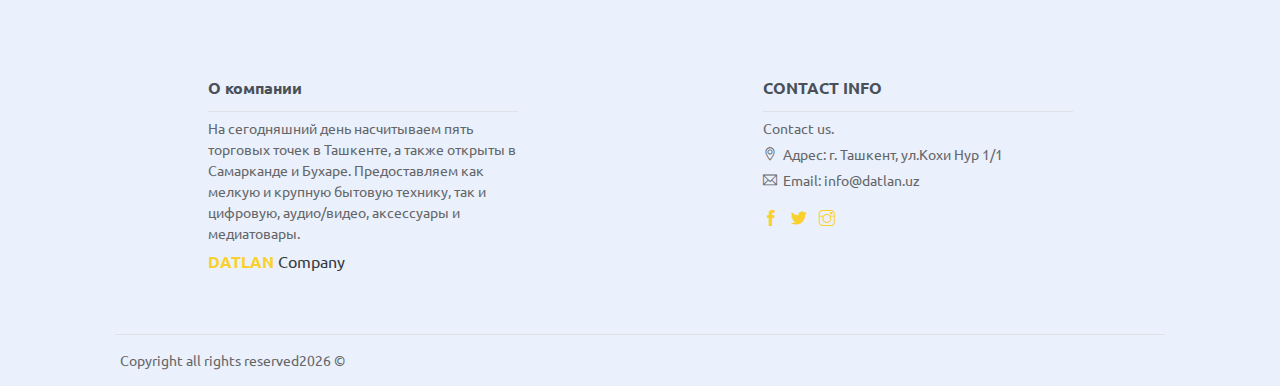
<file: Our_projects.html>
<!DOCTYPE html>
<html lang="en">
<head>
	<meta charset="utf-8">
    <meta name="viewport" content="width=device-width, initial-scale=1, shrink-to-fit=no">
    <meta name="description" content="Start your development with Creative Design landing page.">
    <meta name="author" content="Devcrud">
    <title>Datlan</title>
    <link rel="stylesheet" href="assets/vendors/themify-icons/css/themify-icons.css">
	<link rel="stylesheet" href="assets/css/creative-design.css">
</head>
<body data-spy="scroll" data-target=".navbar" data-offset="40" id="home" style="background-color: #E9EFFB;">
    <nav id="scrollspy" class="navbar page-navbar navbar-light navbar-expand-md fixed-top" data-spy="affix" data-offset-top="20">
        <div class="container-fluid">
            <a class="navbar-brand" href="index.html"><strong class="text-primary">DATLAN</strong> <span class="text-dark"></span></a>
            <button class="navbar-toggler" type="button" data-toggle="collapse" data-target="#navbarSupportedContent" aria-controls="navbarSupportedContent" aria-expanded="false" aria-label="Toggle navigation">
                <span class="navbar-toggler-icon"></span>
            </button>

            <div class="collapse navbar-collapse" id="navbarSupportedContent">
                <ul class="navbar-nav" style="padding: 15px">
                    <li class="nav-item">
                        <a class="nav-link" href="#home">О компании</a>
                    </li>
                    <li class="nav-item">
                        <a class="nav-link" href="#about">Наши проекты</a>
                    </li>
                    <li class="nav-item">
                        <a class="nav-link" href="#features">Новости</a>
                    </li>
                    <li class="nav-item">
                        <a class="nav-link" href="#testmonial">Наши партнеры</a>
                    </li>
                    <li class="nav-item">
                        <a class="nav-link" href="#contact">Контакты</a>
                    </li>
                 
                    <select class="selectpicker" data-width="fit" style="margin-left: 550px; background-color: #E6ECF7;">
                      <option  data-content='<span class="flag-icon flag-icon-us"></span> English'>Eng</option>
                      <option  data-content='<span class="flag-icon flag-icon-mx"></span> Español'>Rus</option>
                    </select>
 
                </ul>
            </div>
        </div>
    </nav> 

    <section class="" id="features">
      <div class="container">
        <h2 class="text-center" style="padding: 30px">Последний Проекты</h2>
        <div class="row">
          <div class="col" style="margin-bottom: 20px;">
            <div class="card border-light bg-light" style="width: 20rem; padding: 1px; margin: 5px;">
              <a href="projects_page.html"><img src="assets/imgs/projects_img.jpg" class="card-img-top" alt="..."></a>
              <div class="card-body">
                <h5>Проект</h5>
                <p class="card-text">На сегодняшний день насчитываем пять торговых точек в Ташкенте, а также открыты в Самарканде и Бухаре.</p>
                <button class="btn btn-outline-primary btn-sm"><a href="projects_page.html">Learn More</a></button>
              </div>
            </div>         
          </div>
          <div class="col">
            <div class="card border-light bg-light" style="width: 20rem; padding: 1px; margin: 5px;">
              <a href="projects_page.html"><img src="assets/imgs/projects_img.jpg" class="card-img-top" alt="..."></a>
              <div class="card-body">
                <h5>Проект</h5>
                <p class="card-text">На сегодняшний день насчитываем пять торговых точек в Ташкенте, а также открыты в Самарканде и Бухаре.</p>
                <button class="btn btn-outline-primary btn-sm"><a href="projects_page.html">Learn More</a></button>
              </div>
            </div>          
          </div>
          <div class="col">
            <div class="card border-light bg-light" style="width: 20rem; padding: 1px; margin: 5px;">
              <a href="projects_page.html"><img src="assets/imgs/projects_img.jpg" class="card-img-top" alt="..."></a>
              <div class="card-body">
                <h5>Проект</h5>
                <p class="card-text">На сегодняшний день насчитываем пять торговых точек в Ташкенте, а также открыты в Самарканде и Бухаре.</p>
                <button class="btn btn-outline-primary btn-sm"><a href="projects_page.html">Learn More</a></button>
              </div>
            </div>          
          </div>

        </div>

        <div class="row">
          <div class="col" style="margin-bottom: 20px;">
            <div class="card border-light bg-light" style="width: 20rem; padding: 1px; margin: 5px;">
              <a href="projects_page.html"><img src="assets/imgs/projects_img.jpg" class="card-img-top" alt="..."></a>
              <div class="card-body">
                <h5>Проект</h5>
                <p class="card-text">На сегодняшний день насчитываем пять торговых точек в Ташкенте, а также открыты в Самарканде и Бухаре.</p>
                <button class="btn btn-outline-primary btn-sm"><a href="projects_page.html">Learn More</a></button>
              </div>
            </div>         
          </div>
          <div class="col">
            <div class="card border-light bg-light" style="width: 20rem; padding: 1px; margin: 5px;">
              <a href="projects_page.html"><img src="assets/imgs/projects_img.jpg" class="card-img-top" alt="..."></a>
              <div class="card-body">
                <h5>Проект</h5>
                <p class="card-text">На сегодняшний день насчитываем пять торговых точек в Ташкенте, а также открыты в Самарканде и Бухаре.</p>
                <button class="btn btn-outline-primary btn-sm"><a href="projects_page.html">Learn More</a></button>
              </div>
            </div>          
          </div>
          <div class="col">
            <div class="card border-light bg-light" style="width: 20rem; padding: 1px; margin: 5px;">
              <a href="projects_page.html"><img src="assets/imgs/projects_img.jpg" class="card-img-top" alt="..."></a>
              <div class="card-body">
                <h5>Проект</h5>
                <p class="card-text">На сегодняшний день насчитываем пять торговых точек в Ташкенте, а также открыты в Самарканде и Бухаре.</p>
                <button class="btn btn-outline-primary btn-sm"><a href="projects_page.html">Learn More</a></button>
              </div>
            </div>          
          </div>
        </div>

        <div class="row">
          <div class="col">
            <div class="card border-light bg-light" style="width: 20rem; padding: 1px; margin: 5px;">
              <a href="projects_page.html"><img src="assets/imgs/projects_img.jpg" class="card-img-top" alt="..."></a>
              <div class="card-body">
                <h5>Проект</h5>
                <p class="card-text">На сегодняшний день насчитываем пять торговых точек в Ташкенте, а также открыты в Самарканде и Бухаре.</p>
                <button class="btn btn-outline-primary btn-sm"><a href="projects_page.html">Learn More</a></button>
              </div>
            </div>         
          </div>
          <div class="col">
            <div class="card border-light bg-light" style="width: 20rem; padding: 1px; margin: 5px;">
              <a href="projects_page.html"><img src="assets/imgs/projects_img.jpg" class="card-img-top" alt="..."></a>
              <div class="card-body">
                <h5>Проект</h5>
                <p class="card-text">На сегодняшний день насчитываем пять торговых точек в Ташкенте, а также открыты в Самарканде и Бухаре.</p>
                <button class="btn btn-outline-primary btn-sm"><a href="projects_page.html">Learn More</a></button>
              </div>
            </div>          
          </div>
          <div class="col">
            <div class="card border-light bg-light" style="width: 20rem; padding: 1px; margin: 5px;">
              <a href="projects_page.html"><img src="assets/imgs/projects_img.jpg" class="card-img-top" alt="..."></a>
              <div class="card-body">
                <h5>Проект</h5>
                <p class="card-text">На сегодняшний день насчитываем пять торговых точек в Ташкенте, а также открыты в Самарканде и Бухаре.</p>
                <button class="btn btn-outline-primary btn-sm"><a href="projects_page.html">Learn More</a></button>
              </div>
            </div>          
          </div>
        </div>

      </div>
    </section>

    <section class="pb-0">
       
        <div class="container">
            
            <div class="pre-footer">
                <ul class="list">
                    <li class="list-head">
                        <h6 class="font-weight-bold">О компании</h6>
                    </li>
                    <li class="list-body">
                        <p>На сегодняшний день насчитываем пять торговых точек в Ташкенте, а также открыты в Самарканде и Бухаре. Предоставляем как мелкую и крупную бытовую технику, так и цифровую, аудио/видео, аксессуары и  медиатовары.</p>
                        <a href="#"><strong class="text-primary">DATLAN</strong> <span class="text-dark">Company</span></a>
                    </li>
                </ul>
               
                <ul class="list">
                    <li class="list-head">
                        <h6 class="font-weight-bold">CONTACT INFO</h6>
                    </li>
                    <li class="list-body">
                        <p>Contact us.</p>
                        <p><i class="ti-location-pin"></i>Адрес: г. Ташкент, ул.Кохи Нур 1/1</p>
                        <p><i class="ti-email"></i>Email: info@datlan.uz</p>
                        <div class="social-links">
                            <a href="javascript:void(0)" class="link"><i class="ti-facebook"></i></a>
                            <a href="javascript:void(0)" class="link"><i class="ti-twitter-alt"></i></a>
                            <a href="javascript:void(0)" class="link"><i class="ti-instagram"></i></a>
                        </div>
                    </li>
                </ul> 
            </div>           

            <footer class="footer">            
                <p>Copyright all rights reserved<script>document.write(new Date().getFullYear())</script> &copy; <a href="####"></a></p>
            </footer>
            
        </div>
    </section>

    <script src="assets/vendors/jquery/jquery-3.4.1.js"></script>
    <script src="assets/vendors/bootstrap/bootstrap.bundle.js"></script>
    <script src="assets/vendors/bootstrap/bootstrap.affix.js"></script>
    <script src="assets/js/creative-design.js"></script>

</body>
</html>
</file>
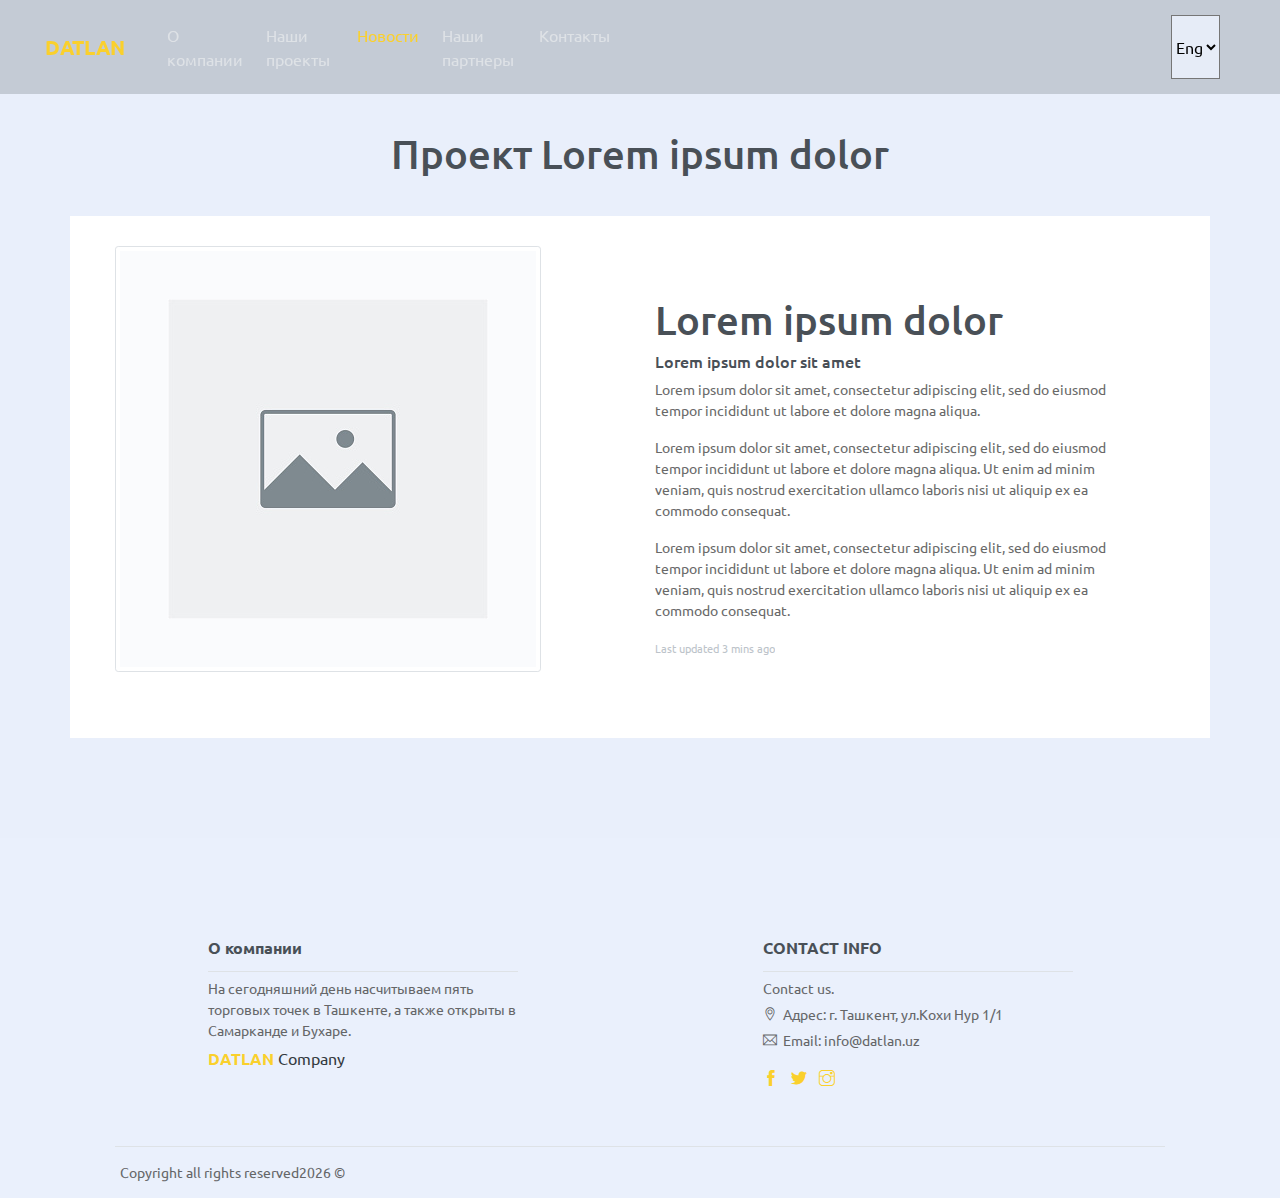
<file: projects_page.html>
<!DOCTYPE html>
<html lang="en">
<head>
	<meta charset="utf-8">
    <meta name="viewport" content="width=device-width, initial-scale=1, shrink-to-fit=no">
    <meta name="description" content="Start your development with Creative Design landing page.">
    <meta name="author" content="Devcrud">
    <title>Datlan</title>
    <link rel="stylesheet" href="assets/vendors/themify-icons/css/themify-icons.css">
	<link rel="stylesheet" href="assets/css/creative-design.css">
</head>
<body data-spy="scroll" data-target=".navbar" data-offset="40" id="home" style="background-color: #E9EFFB;">
    <nav id="scrollspy" class="navbar page-navbar navbar-light navbar-expand-md fixed-top" data-spy="affix" data-offset-top="20">
        <div class="container-fluid">
            <a class="navbar-brand" href="index.html"><strong class="text-primary">DATLAN</strong> <span class="text-dark"></span></a>
            <button class="navbar-toggler" type="button" data-toggle="collapse" data-target="#navbarSupportedContent" aria-controls="navbarSupportedContent" aria-expanded="false" aria-label="Toggle navigation">
                <span class="navbar-toggler-icon"></span>
            </button>

            <div class="collapse navbar-collapse" id="navbarSupportedContent">
                <ul class="navbar-nav" style="padding: 15px">
                    <li class="nav-item">
                        <a class="nav-link" href="#home">О компании</a>
                    </li>
                    <li class="nav-item">
                        <a class="nav-link" href="#about">Наши проекты</a>
                    </li>
                    <li class="nav-item">
                        <a class="nav-link" href="#features">Новости</a>
                    </li>
                    <li class="nav-item">
                        <a class="nav-link" href="#testmonial">Наши партнеры</a>
                    </li>
                    <li class="nav-item">
                        <a class="nav-link" href="#contact">Контакты</a>
                    </li>
                 
                    <select class="selectpicker" data-width="fit" style="margin-left: 550px; background-color: #E6ECF7;">
                      <option  data-content='<span class="flag-icon flag-icon-us"></span> English'>Eng</option>
                      <option  data-content='<span class="flag-icon flag-icon-mx"></span> Español'>Rus</option>
                    </select>
 
                </ul>
            </div>
        </div>
    </nav>

    <section class="" id="features">
      <div class="container">
        <h2 class="text-center" style="padding: 30px">Проект Lorem ipsum dolor</h2>
        <div class="row" style="padding: 30px; background-color: #FFFFFF;">
          <div class="col">     
            <img src="assets/imgs/images.jpg" class="img-thumbnail" alt="...">
          </div>
          <div class="col" style="padding: 50px">
            <h2>Lorem ipsum dolor</h2>
            <h6>Lorem ipsum dolor sit amet</h6>
            <p>Lorem ipsum dolor sit amet, consectetur adipiscing elit, sed do eiusmod tempor incididunt ut labore et dolore magna aliqua.</p>
            <p>Lorem ipsum dolor sit amet, consectetur adipiscing elit, sed do eiusmod tempor incididunt ut labore et dolore magna aliqua. Ut enim ad minim veniam, quis nostrud exercitation ullamco laboris nisi ut aliquip ex ea commodo consequat.</p>
            <p>Lorem ipsum dolor sit amet, consectetur adipiscing elit, sed do eiusmod tempor incididunt ut labore et dolore magna aliqua. Ut enim ad minim veniam, quis nostrud exercitation ullamco laboris nisi ut aliquip ex ea commodo consequat.</p>
            <p class="card-text"><small class="text-muted">Last updated 3 mins ago</small></p>
          </div>
        </div>
      </div>

    </section>

    <section class="pb-0">
       
        <div class="container">
            
            <div class="pre-footer">
                <ul class="list">
                    <li class="list-head">
                        <h6 class="font-weight-bold">О компании</h6>
                    </li>
                    <li class="list-body">
                        <p>На сегодняшний день насчитываем пять торговых точек в Ташкенте, а также открыты в Самарканде и Бухаре.</p>
                        <a href="#"><strong class="text-primary">DATLAN</strong> <span class="text-dark">Company</span></a>
                    </li>
                </ul>
               
                <ul class="list">
                    <li class="list-head">
                        <h6 class="font-weight-bold">CONTACT INFO</h6>
                    </li>
                    <li class="list-body">
                        <p>Contact us.</p>
                        <p><i class="ti-location-pin"></i>Адрес: г. Ташкент, ул.Кохи Нур 1/1</p>
                        <p><i class="ti-email"></i>Email: info@datlan.uz</p>
                        <div class="social-links">
                            <a href="javascript:void(0)" class="link"><i class="ti-facebook"></i></a>
                            <a href="javascript:void(0)" class="link"><i class="ti-twitter-alt"></i></a>
                            <a href="javascript:void(0)" class="link"><i class="ti-instagram"></i></a>
                        </div>
                    </li>
                </ul> 
            </div>           

            <footer class="footer">            
                <p>Copyright all rights reserved<script>document.write(new Date().getFullYear())</script> &copy; <a href="####"></a></p>
            </footer>
            
        </div>
    </section>

    <script src="assets/vendors/jquery/jquery-3.4.1.js"></script>
    <script src="assets/vendors/bootstrap/bootstrap.bundle.js"></script>
    <script src="assets/vendors/bootstrap/bootstrap.affix.js"></script>
    <script src="assets/js/creative-design.js"></script>

</body>
</html>
</file>
<file: assets/vendors/themify-icons/css/themify-icons.css>
@font-face {
	font-family: 'themify';
	src:url("../fonts/themify.eot?-fvbane");
	src:url("../fonts/themify.eot?#iefix-fvbane") format("embedded-opentype"),
		url("../fonts/themify.woff?-fvbane") format("woff"),
		url("../fonts/themify.ttf?-fvbane") format("truetype"),
		url("../fonts/themify.svg?-fvbane#themify") format("svg");
	font-weight: normal;
	font-style: normal;
}

[class^="ti-"], [class*=" ti-"] {
	font-family: 'themify';
	speak: none;
	font-style: normal;
	font-weight: normal;
	font-variant: normal;
	text-transform: none;
	line-height: 1;

	/* Better Font Rendering =========== */
	-webkit-font-smoothing: antialiased;
	-moz-osx-font-smoothing: grayscale;
}

.ti-wand:before {
	content: "\e600";
}
.ti-volume:before {
	content: "\e601";
}
.ti-user:before {
	content: "\e602";
}
.ti-unlock:before {
	content: "\e603";
}
.ti-unlink:before {
	content: "\e604";
}
.ti-trash:before {
	content: "\e605";
}
.ti-thought:before {
	content: "\e606";
}
.ti-target:before {
	content: "\e607";
}
.ti-tag:before {
	content: "\e608";
}
.ti-tablet:before {
	content: "\e609";
}
.ti-star:before {
	content: "\e60a";
}
.ti-spray:before {
	content: "\e60b";
}
.ti-signal:before {
	content: "\e60c";
}
.ti-shopping-cart:before {
	content: "\e60d";
}
.ti-shopping-cart-full:before {
	content: "\e60e";
}
.ti-settings:before {
	content: "\e60f";
}
.ti-search:before {
	content: "\e610";
}
.ti-zoom-in:before {
	content: "\e611";
}
.ti-zoom-out:before {
	content: "\e612";
}
.ti-cut:before {
	content: "\e613";
}
.ti-ruler:before {
	content: "\e614";
}
.ti-ruler-pencil:before {
	content: "\e615";
}
.ti-ruler-alt:before {
	content: "\e616";
}
.ti-bookmark:before {
	content: "\e617";
}
.ti-bookmark-alt:before {
	content: "\e618";
}
.ti-reload:before {
	content: "\e619";
}
.ti-plus:before {
	content: "\e61a";
}
.ti-pin:before {
	content: "\e61b";
}
.ti-pencil:before {
	content: "\e61c";
}
.ti-pencil-alt:before {
	content: "\e61d";
}
.ti-paint-roller:before {
	content: "\e61e";
}
.ti-paint-bucket:before {
	content: "\e61f";
}
.ti-na:before {
	content: "\e620";
}
.ti-mobile:before {
	content: "\e621";
}
.ti-minus:before {
	content: "\e622";
}
.ti-medall:before {
	content: "\e623";
}
.ti-medall-alt:before {
	content: "\e624";
}
.ti-marker:before {
	content: "\e625";
}
.ti-marker-alt:before {
	content: "\e626";
}
.ti-arrow-up:before {
	content: "\e627";
}
.ti-arrow-right:before {
	content: "\e628";
}
.ti-arrow-left:before {
	content: "\e629";
}
.ti-arrow-down:before {
	content: "\e62a";
}
.ti-lock:before {
	content: "\e62b";
}
.ti-location-arrow:before {
	content: "\e62c";
}
.ti-link:before {
	content: "\e62d";
}
.ti-layout:before {
	content: "\e62e";
}
.ti-layers:before {
	content: "\e62f";
}
.ti-layers-alt:before {
	content: "\e630";
}
.ti-key:before {
	content: "\e631";
}
.ti-import:before {
	content: "\e632";
}
.ti-image:before {
	content: "\e633";
}
.ti-heart:before {
	content: "\e634";
}
.ti-heart-broken:before {
	content: "\e635";
}
.ti-hand-stop:before {
	content: "\e636";
}
.ti-hand-open:before {
	content: "\e637";
}
.ti-hand-drag:before {
	content: "\e638";
}
.ti-folder:before {
	content: "\e639";
}
.ti-flag:before {
	content: "\e63a";
}
.ti-flag-alt:before {
	content: "\e63b";
}
.ti-flag-alt-2:before {
	content: "\e63c";
}
.ti-eye:before {
	content: "\e63d";
}
.ti-export:before {
	content: "\e63e";
}
.ti-exchange-vertical:before {
	content: "\e63f";
}
.ti-desktop:before {
	content: "\e640";
}
.ti-cup:before {
	content: "\e641";
}
.ti-crown:before {
	content: "\e642";
}
.ti-comments:before {
	content: "\e643";
}
.ti-comment:before {
	content: "\e644";
}
.ti-comment-alt:before {
	content: "\e645";
}
.ti-close:before {
	content: "\e646";
}
.ti-clip:before {
	content: "\e647";
}
.ti-angle-up:before {
	content: "\e648";
}
.ti-angle-right:before {
	content: "\e649";
}
.ti-angle-left:before {
	content: "\e64a";
}
.ti-angle-down:before {
	content: "\e64b";
}
.ti-check:before {
	content: "\e64c";
}
.ti-check-box:before {
	content: "\e64d";
}
.ti-camera:before {
	content: "\e64e";
}
.ti-announcement:before {
	content: "\e64f";
}
.ti-brush:before {
	content: "\e650";
}
.ti-briefcase:before {
	content: "\e651";
}
.ti-bolt:before {
	content: "\e652";
}
.ti-bolt-alt:before {
	content: "\e653";
}
.ti-blackboard:before {
	content: "\e654";
}
.ti-bag:before {
	content: "\e655";
}
.ti-move:before {
	content: "\e656";
}
.ti-arrows-vertical:before {
	content: "\e657";
}
.ti-arrows-horizontal:before {
	content: "\e658";
}
.ti-fullscreen:before {
	content: "\e659";
}
.ti-arrow-top-right:before {
	content: "\e65a";
}
.ti-arrow-top-left:before {
	content: "\e65b";
}
.ti-arrow-circle-up:before {
	content: "\e65c";
}
.ti-arrow-circle-right:before {
	content: "\e65d";
}
.ti-arrow-circle-left:before {
	content: "\e65e";
}
.ti-arrow-circle-down:before {
	content: "\e65f";
}
.ti-angle-double-up:before {
	content: "\e660";
}
.ti-angle-double-right:before {
	content: "\e661";
}
.ti-angle-double-left:before {
	content: "\e662";
}
.ti-angle-double-down:before {
	content: "\e663";
}
.ti-zip:before {
	content: "\e664";
}
.ti-world:before {
	content: "\e665";
}
.ti-wheelchair:before {
	content: "\e666";
}
.ti-view-list:before {
	content: "\e667";
}
.ti-view-list-alt:before {
	content: "\e668";
}
.ti-view-grid:before {
	content: "\e669";
}
.ti-uppercase:before {
	content: "\e66a";
}
.ti-upload:before {
	content: "\e66b";
}
.ti-underline:before {
	content: "\e66c";
}
.ti-truck:before {
	content: "\e66d";
}
.ti-timer:before {
	content: "\e66e";
}
.ti-ticket:before {
	content: "\e66f";
}
.ti-thumb-up:before {
	content: "\e670";
}
.ti-thumb-down:before {
	content: "\e671";
}
.ti-text:before {
	content: "\e672";
}
.ti-stats-up:before {
	content: "\e673";
}
.ti-stats-down:before {
	content: "\e674";
}
.ti-split-v:before {
	content: "\e675";
}
.ti-split-h:before {
	content: "\e676";
}
.ti-smallcap:before {
	content: "\e677";
}
.ti-shine:before {
	content: "\e678";
}
.ti-shift-right:before {
	content: "\e679";
}
.ti-shift-left:before {
	content: "\e67a";
}
.ti-shield:before {
	content: "\e67b";
}
.ti-notepad:before {
	content: "\e67c";
}
.ti-server:before {
	content: "\e67d";
}
.ti-quote-right:before {
	content: "\e67e";
}
.ti-quote-left:before {
	content: "\e67f";
}
.ti-pulse:before {
	content: "\e680";
}
.ti-printer:before {
	content: "\e681";
}
.ti-power-off:before {
	content: "\e682";
}
.ti-plug:before {
	content: "\e683";
}
.ti-pie-chart:before {
	content: "\e684";
}
.ti-paragraph:before {
	content: "\e685";
}
.ti-panel:before {
	content: "\e686";
}
.ti-package:before {
	content: "\e687";
}
.ti-music:before {
	content: "\e688";
}
.ti-music-alt:before {
	content: "\e689";
}
.ti-mouse:before {
	content: "\e68a";
}
.ti-mouse-alt:before {
	content: "\e68b";
}
.ti-money:before {
	content: "\e68c";
}
.ti-microphone:before {
	content: "\e68d";
}
.ti-menu:before {
	content: "\e68e";
}
.ti-menu-alt:before {
	content: "\e68f";
}
.ti-map:before {
	content: "\e690";
}
.ti-map-alt:before {
	content: "\e691";
}
.ti-loop:before {
	content: "\e692";
}
.ti-location-pin:before {
	content: "\e693";
}
.ti-list:before {
	content: "\e694";
}
.ti-light-bulb:before {
	content: "\e695";
}
.ti-Italic:before {
	content: "\e696";
}
.ti-info:before {
	content: "\e697";
}
.ti-infinite:before {
	content: "\e698";
}
.ti-id-badge:before {
	content: "\e699";
}
.ti-hummer:before {
	content: "\e69a";
}
.ti-home:before {
	content: "\e69b";
}
.ti-help:before {
	content: "\e69c";
}
.ti-headphone:before {
	content: "\e69d";
}
.ti-harddrives:before {
	content: "\e69e";
}
.ti-harddrive:before {
	content: "\e69f";
}
.ti-gift:before {
	content: "\e6a0";
}
.ti-game:before {
	content: "\e6a1";
}
.ti-filter:before {
	content: "\e6a2";
}
.ti-files:before {
	content: "\e6a3";
}
.ti-file:before {
	content: "\e6a4";
}
.ti-eraser:before {
	content: "\e6a5";
}
.ti-envelope:before {
	content: "\e6a6";
}
.ti-download:before {
	content: "\e6a7";
}
.ti-direction:before {
	content: "\e6a8";
}
.ti-direction-alt:before {
	content: "\e6a9";
}
.ti-dashboard:before {
	content: "\e6aa";
}
.ti-control-stop:before {
	content: "\e6ab";
}
.ti-control-shuffle:before {
	content: "\e6ac";
}
.ti-control-play:before {
	content: "\e6ad";
}
.ti-control-pause:before {
	content: "\e6ae";
}
.ti-control-forward:before {
	content: "\e6af";
}
.ti-control-backward:before {
	content: "\e6b0";
}
.ti-cloud:before {
	content: "\e6b1";
}
.ti-cloud-up:before {
	content: "\e6b2";
}
.ti-cloud-down:before {
	content: "\e6b3";
}
.ti-clipboard:before {
	content: "\e6b4";
}
.ti-car:before {
	content: "\e6b5";
}
.ti-calendar:before {
	content: "\e6b6";
}
.ti-book:before {
	content: "\e6b7";
}
.ti-bell:before {
	content: "\e6b8";
}
.ti-basketball:before {
	content: "\e6b9";
}
.ti-bar-chart:before {
	content: "\e6ba";
}
.ti-bar-chart-alt:before {
	content: "\e6bb";
}
.ti-back-right:before {
	content: "\e6bc";
}
.ti-back-left:before {
	content: "\e6bd";
}
.ti-arrows-corner:before {
	content: "\e6be";
}
.ti-archive:before {
	content: "\e6bf";
}
.ti-anchor:before {
	content: "\e6c0";
}
.ti-align-right:before {
	content: "\e6c1";
}
.ti-align-left:before {
	content: "\e6c2";
}
.ti-align-justify:before {
	content: "\e6c3";
}
.ti-align-center:before {
	content: "\e6c4";
}
.ti-alert:before {
	content: "\e6c5";
}
.ti-alarm-clock:before {
	content: "\e6c6";
}
.ti-agenda:before {
	content: "\e6c7";
}
.ti-write:before {
	content: "\e6c8";
}
.ti-window:before {
	content: "\e6c9";
}
.ti-widgetized:before {
	content: "\e6ca";
}
.ti-widget:before {
	content: "\e6cb";
}
.ti-widget-alt:before {
	content: "\e6cc";
}
.ti-wallet:before {
	content: "\e6cd";
}
.ti-video-clapper:before {
	content: "\e6ce";
}
.ti-video-camera:before {
	content: "\e6cf";
}
.ti-vector:before {
	content: "\e6d0";
}
.ti-themify-logo:before {
	content: "\e6d1";
}
.ti-themify-favicon:before {
	content: "\e6d2";
}
.ti-themify-favicon-alt:before {
	content: "\e6d3";
}
.ti-support:before {
	content: "\e6d4";
}
.ti-stamp:before {
	content: "\e6d5";
}
.ti-split-v-alt:before {
	content: "\e6d6";
}
.ti-slice:before {
	content: "\e6d7";
}
.ti-shortcode:before {
	content: "\e6d8";
}
.ti-shift-right-alt:before {
	content: "\e6d9";
}
.ti-shift-left-alt:before {
	content: "\e6da";
}
.ti-ruler-alt-2:before {
	content: "\e6db";
}
.ti-receipt:before {
	content: "\e6dc";
}
.ti-pin2:before {
	content: "\e6dd";
}
.ti-pin-alt:before {
	content: "\e6de";
}
.ti-pencil-alt2:before {
	content: "\e6df";
}
.ti-palette:before {
	content: "\e6e0";
}
.ti-more:before {
	content: "\e6e1";
}
.ti-more-alt:before {
	content: "\e6e2";
}
.ti-microphone-alt:before {
	content: "\e6e3";
}
.ti-magnet:before {
	content: "\e6e4";
}
.ti-line-double:before {
	content: "\e6e5";
}
.ti-line-dotted:before {
	content: "\e6e6";
}
.ti-line-dashed:before {
	content: "\e6e7";
}
.ti-layout-width-full:before {
	content: "\e6e8";
}
.ti-layout-width-default:before {
	content: "\e6e9";
}
.ti-layout-width-default-alt:before {
	content: "\e6ea";
}
.ti-layout-tab:before {
	content: "\e6eb";
}
.ti-layout-tab-window:before {
	content: "\e6ec";
}
.ti-layout-tab-v:before {
	content: "\e6ed";
}
.ti-layout-tab-min:before {
	content: "\e6ee";
}
.ti-layout-slider:before {
	content: "\e6ef";
}
.ti-layout-slider-alt:before {
	content: "\e6f0";
}
.ti-layout-sidebar-right:before {
	content: "\e6f1";
}
.ti-layout-sidebar-none:before {
	content: "\e6f2";
}
.ti-layout-sidebar-left:before {
	content: "\e6f3";
}
.ti-layout-placeholder:before {
	content: "\e6f4";
}
.ti-layout-menu:before {
	content: "\e6f5";
}
.ti-layout-menu-v:before {
	content: "\e6f6";
}
.ti-layout-menu-separated:before {
	content: "\e6f7";
}
.ti-layout-menu-full:before {
	content: "\e6f8";
}
.ti-layout-media-right-alt:before {
	content: "\e6f9";
}
.ti-layout-media-right:before {
	content: "\e6fa";
}
.ti-layout-media-overlay:before {
	content: "\e6fb";
}
.ti-layout-media-overlay-alt:before {
	content: "\e6fc";
}
.ti-layout-media-overlay-alt-2:before {
	content: "\e6fd";
}
.ti-layout-media-left-alt:before {
	content: "\e6fe";
}
.ti-layout-media-left:before {
	content: "\e6ff";
}
.ti-layout-media-center-alt:before {
	content: "\e700";
}
.ti-layout-media-center:before {
	content: "\e701";
}
.ti-layout-list-thumb:before {
	content: "\e702";
}
.ti-layout-list-thumb-alt:before {
	content: "\e703";
}
.ti-layout-list-post:before {
	content: "\e704";
}
.ti-layout-list-large-image:before {
	content: "\e705";
}
.ti-layout-line-solid:before {
	content: "\e706";
}
.ti-layout-grid4:before {
	content: "\e707";
}
.ti-layout-grid3:before {
	content: "\e708";
}
.ti-layout-grid2:before {
	content: "\e709";
}
.ti-layout-grid2-thumb:before {
	content: "\e70a";
}
.ti-layout-cta-right:before {
	content: "\e70b";
}
.ti-layout-cta-left:before {
	content: "\e70c";
}
.ti-layout-cta-center:before {
	content: "\e70d";
}
.ti-layout-cta-btn-right:before {
	content: "\e70e";
}
.ti-layout-cta-btn-left:before {
	content: "\e70f";
}
.ti-layout-column4:before {
	content: "\e710";
}
.ti-layout-column3:before {
	content: "\e711";
}
.ti-layout-column2:before {
	content: "\e712";
}
.ti-layout-accordion-separated:before {
	content: "\e713";
}
.ti-layout-accordion-merged:before {
	content: "\e714";
}
.ti-layout-accordion-list:before {
	content: "\e715";
}
.ti-ink-pen:before {
	content: "\e716";
}
.ti-info-alt:before {
	content: "\e717";
}
.ti-help-alt:before {
	content: "\e718";
}
.ti-headphone-alt:before {
	content: "\e719";
}
.ti-hand-point-up:before {
	content: "\e71a";
}
.ti-hand-point-right:before {
	content: "\e71b";
}
.ti-hand-point-left:before {
	content: "\e71c";
}
.ti-hand-point-down:before {
	content: "\e71d";
}
.ti-gallery:before {
	content: "\e71e";
}
.ti-face-smile:before {
	content: "\e71f";
}
.ti-face-sad:before {
	content: "\e720";
}
.ti-credit-card:before {
	content: "\e721";
}
.ti-control-skip-forward:before {
	content: "\e722";
}
.ti-control-skip-backward:before {
	content: "\e723";
}
.ti-control-record:before {
	content: "\e724";
}
.ti-control-eject:before {
	content: "\e725";
}
.ti-comments-smiley:before {
	content: "\e726";
}
.ti-brush-alt:before {
	content: "\e727";
}
.ti-youtube:before {
	content: "\e728";
}
.ti-vimeo:before {
	content: "\e729";
}
.ti-twitter:before {
	content: "\e72a";
}
.ti-time:before {
	content: "\e72b";
}
.ti-tumblr:before {
	content: "\e72c";
}
.ti-skype:before {
	content: "\e72d";
}
.ti-share:before {
	content: "\e72e";
}
.ti-share-alt:before {
	content: "\e72f";
}
.ti-rocket:before {
	content: "\e730";
}
.ti-pinterest:before {
	content: "\e731";
}
.ti-new-window:before {
	content: "\e732";
}
.ti-microsoft:before {
	content: "\e733";
}
.ti-list-ol:before {
	content: "\e734";
}
.ti-linkedin:before {
	content: "\e735";
}
.ti-layout-sidebar-2:before {
	content: "\e736";
}
.ti-layout-grid4-alt:before {
	content: "\e737";
}
.ti-layout-grid3-alt:before {
	content: "\e738";
}
.ti-layout-grid2-alt:before {
	content: "\e739";
}
.ti-layout-column4-alt:before {
	content: "\e73a";
}
.ti-layout-column3-alt:before {
	content: "\e73b";
}
.ti-layout-column2-alt:before {
	content: "\e73c";
}
.ti-instagram:before {
	content: "\e73d";
}
.ti-google:before {
	content: "\e73e";
}
.ti-github:before {
	content: "\e73f";
}
.ti-flickr:before {
	content: "\e740";
}
.ti-facebook:before {
	content: "\e741";
}
.ti-dropbox:before {
	content: "\e742";
}
.ti-dribbble:before {
	content: "\e743";
}
.ti-apple:before {
	content: "\e744";
}
.ti-android:before {
	content: "\e745";
}
.ti-save:before {
	content: "\e746";
}
.ti-save-alt:before {
	content: "\e747";
}
.ti-yahoo:before {
	content: "\e748";
}
.ti-wordpress:before {
	content: "\e749";
}
.ti-vimeo-alt:before {
	content: "\e74a";
}
.ti-twitter-alt:before {
	content: "\e74b";
}
.ti-tumblr-alt:before {
	content: "\e74c";
}
.ti-trello:before {
	content: "\e74d";
}
.ti-stack-overflow:before {
	content: "\e74e";
}
.ti-soundcloud:before {
	content: "\e74f";
}
.ti-sharethis:before {
	content: "\e750";
}
.ti-sharethis-alt:before {
	content: "\e751";
}
.ti-reddit:before {
	content: "\e752";
}
.ti-pinterest-alt:before {
	content: "\e753";
}
.ti-microsoft-alt:before {
	content: "\e754";
}
.ti-linux:before {
	content: "\e755";
}
.ti-jsfiddle:before {
	content: "\e756";
}
.ti-joomla:before {
	content: "\e757";
}
.ti-html5:before {
	content: "\e758";
}
.ti-flickr-alt:before {
	content: "\e759";
}
.ti-email:before {
	content: "\e75a";
}
.ti-drupal:before {
	content: "\e75b";
}
.ti-dropbox-alt:before {
	content: "\e75c";
}
.ti-css3:before {
	content: "\e75d";
}
.ti-rss:before {
	content: "\e75e";
}
.ti-rss-alt:before {
	content: "\e75f";
}
</file>
<file: assets/css/creative-design.css>
@charset "UTF-8";

@import url("https://fonts.googleapis.com/css?family=Ubuntu:300,300i,400,400i,500,500i,700,700i&display=swap");
:root {
  --blue: #79A9F5;
  --indigo: #C45F90;
  --purple: #A16AE8;
  --pink: #FC8BC0;
  --red: #F85C70;
  --orange: #FF8882;
  --yellow: #FAD02C;
  --green: #A3C14A;
  --teal: #20c997;
  --cyan: #47D8E0;
  --white: #fff;
  --gray: #6c757d;
  --gray-dark: #343a40;
  --primary: #FAD02C;
  --secondary: #6c757d;
  --success: #A3C14A;
  --info: #47D8E0;
  --warning: #FF8882;
  --danger: #F85C70;
  --light: #f8f9fa;
  --dark: #343a40;
  --breakpoint-xs: 0;
  --breakpoint-sm: 576px;
  --breakpoint-md: 768px;
  --breakpoint-lg: 992px;
  --breakpoint-xl: 1200px;
  --font-family-sans-serif: "Ubuntu", sans-serif;
  --font-family-monospace: SFMono-Regular, Menlo, Monaco, Consolas, "Liberation Mono", "Courier New", monospace;
}

*,
*::before,
*::after {
  box-sizing: border-box;
}

html {
  font-family: sans-serif;
  line-height: 1.15;
  -webkit-text-size-adjust: 100%;
  -webkit-tap-highlight-color: rgba(0, 0, 0, 0);
}

article, aside, figcaption, figure, footer, header, hgroup, main, nav, section {
  display: block;
}

body {
  margin: 0;
  font-family: "Ubuntu", sans-serif;
  font-size: 1rem;
  font-weight: 400;
  line-height: 1.5;
  color: #495057;
  text-align: left;
  background-color: #fff;
}

[tabindex="-1"]:focus {
  outline: 0 !important;
}

hr {
  box-sizing: content-box;
  height: 0;
  overflow: visible;
}

h1, h2, h3, h4, h5, h6 {
  margin-top: 0;
  margin-bottom: 0.5rem;
}

p {
  margin-top: 0;
  margin-bottom: 1rem;
}

abbr[title],
abbr[data-original-title] {
  text-decoration: underline;
  -webkit-text-decoration: underline dotted;
          text-decoration: underline dotted;
  cursor: help;
  border-bottom: 0;
  -webkit-text-decoration-skip-ink: none;
          text-decoration-skip-ink: none;
}

address {
  margin-bottom: 1rem;
  font-style: normal;
  line-height: inherit;
}

ol,
ul,
dl {
  margin-top: 0;
  margin-bottom: 1rem;
}

ol ol,
ul ul,
ol ul,
ul ol {
  margin-bottom: 0;
}

dt {
  font-weight: 700;
}

dd {
  margin-bottom: .5rem;
  margin-left: 0;
}

blockquote {
  margin: 0 0 1rem;
}

b,
strong {
  font-weight: bolder;
}

small {
  font-size: 80%;
}

sub,
sup {
  position: relative;
  font-size: 75%;
  line-height: 0;
  vertical-align: baseline;
}

sub {
  bottom: -.25em;
}

sup {
  top: -.5em;
}

a {
  color: #FAD02C;
  text-decoration: none;
  background-color: transparent;
}

a:hover {
  color: #d4aa05;
  text-decoration: none;
}

a:not([href]):not([tabindex]) {
  color: inherit;
  text-decoration: none;
}

a:not([href]):not([tabindex]):hover, a:not([href]):not([tabindex]):focus {
  color: inherit;
  text-decoration: none;
}

a:not([href]):not([tabindex]):focus {
  outline: 0;
}

pre,
code,
kbd,
samp {
  font-family: SFMono-Regular, Menlo, Monaco, Consolas, "Liberation Mono", "Courier New", monospace;
  font-size: 1em;
}

pre {
  margin-top: 0;
  margin-bottom: 1rem;
  overflow: auto;
}

figure {
  margin: 0 0 1rem;
}

img {
  vertical-align: middle;
  border-style: none;
}

svg {
  overflow: hidden;
  vertical-align: middle;
}

table {
  border-collapse: collapse;
}

caption {
  padding-top: 0.75rem;
  padding-bottom: 0.75rem;
  color: #adb5bd;
  text-align: left;
  caption-side: bottom;
}

th {
  text-align: inherit;
}

label {
  display: inline-block;
  margin-bottom: 0.5rem;
}

button {
  border-radius: 0;
}

button:focus {
  outline: 1px dotted;
  outline: 5px auto -webkit-focus-ring-color;
}

input,
button,
select,
optgroup,
textarea {
  margin: 0;
  font-family: inherit;
  font-size: inherit;
  line-height: inherit;
}

button,
input {
  overflow: visible;
}

button,
select {
  text-transform: none;
}

select {
  word-wrap: normal;
}

button,
[type="button"],
[type="reset"],
[type="submit"] {
  -webkit-appearance: button;
}

button:not(:disabled),
[type="button"]:not(:disabled),
[type="reset"]:not(:disabled),
[type="submit"]:not(:disabled) {
  cursor: pointer;
}

button::-moz-focus-inner,
[type="button"]::-moz-focus-inner,
[type="reset"]::-moz-focus-inner,
[type="submit"]::-moz-focus-inner {
  padding: 0;
  border-style: none;
}

input[type="radio"],
input[type="checkbox"] {
  box-sizing: border-box;
  padding: 0;
}

input[type="date"],
input[type="time"],
input[type="datetime-local"],
input[type="month"] {
  -webkit-appearance: listbox;
}

textarea {
  overflow: auto;
  resize: vertical;
}

fieldset {
  min-width: 0;
  padding: 0;
  margin: 0;
  border: 0;
}

legend {
  display: block;
  width: 100%;
  max-width: 100%;
  padding: 0;
  margin-bottom: .5rem;
  font-size: 1.5rem;
  line-height: inherit;
  color: inherit;
  white-space: normal;
}

progress {
  vertical-align: baseline;
}

[type="number"]::-webkit-inner-spin-button,
[type="number"]::-webkit-outer-spin-button {
  height: auto;
}

[type="search"] {
  outline-offset: -2px;
  -webkit-appearance: none;
}

[type="search"]::-webkit-search-decoration {
  -webkit-appearance: none;
}

::-webkit-file-upload-button {
  font: inherit;
  -webkit-appearance: button;
}

output {
  display: inline-block;
}

summary {
  display: list-item;
  cursor: pointer;
}

template {
  display: none;
}

[hidden] {
  display: none !important;
}

h1, h2, h3, h4, h5, h6,
.h1, .h2, .h3, .h4, .h5, .h6 {
  margin-bottom: 0.5rem;
  font-weight: 500;
  line-height: 1.2;
}

h1, .h1 {
  font-size: 3rem;
}

h2, .h2 {
  font-size: 2.5rem;
}

h3, .h3 {
  font-size: 1.85rem;
}

h4, .h4 {
  font-size: 1.6rem;
}

h5, .h5 {
  font-size: 1.3rem;
}

h6, .h6 {
  font-size: 1rem;
}

.lead {
  font-size: 1.25rem;
  font-weight: 300;
}

.display-1 {
  font-size: 6rem;
  font-weight: 300;
  line-height: 1.2;
}

.display-2 {
  font-size: 5.5rem;
  font-weight: 300;
  line-height: 1.2;
}

.display-3 {
  font-size: 4.5rem;
  font-weight: 300;
  line-height: 1.2;
}

.display-4 {
  font-size: 3.5rem;
  font-weight: 300;
  line-height: 1.2;
}

hr {
  margin-top: 1rem;
  margin-bottom: 1rem;
  border: 0;
  border-top: 1px solid rgba(255, 255, 255, 0.1);
}

small,
.small {
  font-size: 80%;
  font-weight: 400;
}

mark,
.mark {
  padding: 0.2em;
  background-color: #fcf8e3;
}

.list-unstyled {
  padding-left: 0;
  list-style: none;
}

.list-inline {
  padding-left: 0;
  list-style: none;
}

.list-inline-item {
  display: inline-block;
}

.list-inline-item:not(:last-child) {
  margin-right: 0.5rem;
}

.initialism {
  font-size: 90%;
  text-transform: uppercase;
}

.blockquote {
  margin-bottom: 1rem;
  font-size: 1.25rem;
}

.blockquote-footer {
  display: block;
  font-size: 80%;
  color: #6c757d;
}

.blockquote-footer::before {
  content: "\2014\00A0";
}

.img-fluid {
  max-width: 100%;
  height: auto;
}

.img-thumbnail {
  padding: 0.25rem;
  background-color: #fff;
  border: 1px solid #dee2e6;
  border-radius: 0.2rem;
  max-width: 100%;
  height: auto;
}

.figure {
  display: inline-block;
}

.figure-img {
  margin-bottom: 0.5rem;
  line-height: 1;
}

.figure-caption {
  font-size: 90%;
  color: #6c757d;
}

code {
  font-size: 87.5%;
  color: #FC8BC0;
  word-break: break-word;
}

a > code {
  color: inherit;
}

kbd {
  padding: 0.2rem 0.4rem;
  font-size: 87.5%;
  color: #fff;
  background-color: #212529;
  border-radius: 0.1rem;
}

kbd kbd {
  padding: 0;
  font-size: 100%;
  font-weight: 700;
}

pre {
  display: block;
  font-size: 87.5%;
  color: #fbdb5e;
}

pre code {
  font-size: inherit;
  color: inherit;
  word-break: normal;
}

.pre-scrollable {
  max-height: 300px;
  overflow-y: scroll;
}

.container {
  width: 100%;
  padding-right: 15px;
  padding-left: 15px;
  margin-right: auto;
  margin-left: auto;
}

@media (min-width: 576px) {
  .container {
    max-width: 540px;
  }
}

@media (min-width: 768px) {
  .container {
    max-width: 720px;
  }
}

@media (min-width: 992px) {
  .container {
    max-width: 960px;
  }
}

@media (min-width: 1200px) {
  .container {
    max-width: 1140px;
  }
}

.container-fluid {
  width: 100%;
  padding-right: 15px;
  padding-left: 15px;
  margin-right: auto;
  margin-left: auto;
}

.row {
  display: -webkit-box;
  display: -webkit-flex;
  display: -ms-flexbox;
  display: flex;
  -webkit-flex-wrap: wrap;
      -ms-flex-wrap: wrap;
          flex-wrap: wrap;
  margin-right: -15px;
  margin-left: -15px;
}

.no-gutters {
  margin-right: 0;
  margin-left: 0;
}

.no-gutters > .col,
.no-gutters > [class*="col-"] {
  padding-right: 0;
  padding-left: 0;
}

.col-1, .col-2, .col-3, .col-4, .col-5, .col-6, .col-7, .col-8, .col-9, .col-10, .col-11, .col-12, .col,
.col-auto, .col-sm-1, .col-sm-2, .col-sm-3, .col-sm-4, .col-sm-5, .col-sm-6, .col-sm-7, .col-sm-8, .col-sm-9, .col-sm-10, .col-sm-11, .col-sm-12, .col-sm,
.col-sm-auto, .col-md-1, .col-md-2, .col-md-3, .col-md-4, .col-md-5, .col-md-6, .col-md-7, .col-md-8, .col-md-9, .col-md-10, .col-md-11, .col-md-12, .col-md,
.col-md-auto, .col-lg-1, .col-lg-2, .col-lg-3, .col-lg-4, .col-lg-5, .col-lg-6, .col-lg-7, .col-lg-8, .col-lg-9, .col-lg-10, .col-lg-11, .col-lg-12, .col-lg,
.col-lg-auto, .col-xl-1, .col-xl-2, .col-xl-3, .col-xl-4, .col-xl-5, .col-xl-6, .col-xl-7, .col-xl-8, .col-xl-9, .col-xl-10, .col-xl-11, .col-xl-12, .col-xl,
.col-xl-auto {
  position: relative;
  width: 100%;
  padding-right: 15px;
  padding-left: 15px;
}

.col {
  -webkit-flex-basis: 0;
      -ms-flex-preferred-size: 0;
          flex-basis: 0;
  -webkit-box-flex: 1;
  -webkit-flex-grow: 1;
      -ms-flex-positive: 1;
          flex-grow: 1;
  max-width: 100%;
}

.col-auto {
  -webkit-box-flex: 0;
  -webkit-flex: 0 0 auto;
      -ms-flex: 0 0 auto;
          flex: 0 0 auto;
  width: auto;
  max-width: 100%;
}

.col-1 {
  -webkit-box-flex: 0;
  -webkit-flex: 0 0 8.33333%;
      -ms-flex: 0 0 8.33333%;
          flex: 0 0 8.33333%;
  max-width: 8.33333%;
}

.col-2 {
  -webkit-box-flex: 0;
  -webkit-flex: 0 0 16.66667%;
      -ms-flex: 0 0 16.66667%;
          flex: 0 0 16.66667%;
  max-width: 16.66667%;
}

.col-3 {
  -webkit-box-flex: 0;
  -webkit-flex: 0 0 25%;
      -ms-flex: 0 0 25%;
          flex: 0 0 25%;
  max-width: 25%;
}

.col-4 {
  -webkit-box-flex: 0;
  -webkit-flex: 0 0 33.33333%;
      -ms-flex: 0 0 33.33333%;
          flex: 0 0 33.33333%;
  max-width: 33.33333%;
}

.col-5 {
  -webkit-box-flex: 0;
  -webkit-flex: 0 0 41.66667%;
      -ms-flex: 0 0 41.66667%;
          flex: 0 0 41.66667%;
  max-width: 41.66667%;
}

.col-6 {
  -webkit-box-flex: 0;
  -webkit-flex: 0 0 50%;
      -ms-flex: 0 0 50%;
          flex: 0 0 50%;
  max-width: 50%;
}

.col-7 {
  -webkit-box-flex: 0;
  -webkit-flex: 0 0 58.33333%;
      -ms-flex: 0 0 58.33333%;
          flex: 0 0 58.33333%;
  max-width: 58.33333%;
}

.col-8 {
  -webkit-box-flex: 0;
  -webkit-flex: 0 0 66.66667%;
      -ms-flex: 0 0 66.66667%;
          flex: 0 0 66.66667%;
  max-width: 66.66667%;
}

.col-9 {
  -webkit-box-flex: 0;
  -webkit-flex: 0 0 75%;
      -ms-flex: 0 0 75%;
          flex: 0 0 75%;
  max-width: 75%;
}

.col-10 {
  -webkit-box-flex: 0;
  -webkit-flex: 0 0 83.33333%;
      -ms-flex: 0 0 83.33333%;
          flex: 0 0 83.33333%;
  max-width: 83.33333%;
}

.col-11 {
  -webkit-box-flex: 0;
  -webkit-flex: 0 0 91.66667%;
      -ms-flex: 0 0 91.66667%;
          flex: 0 0 91.66667%;
  max-width: 91.66667%;
}

.col-12 {
  -webkit-box-flex: 0;
  -webkit-flex: 0 0 100%;
      -ms-flex: 0 0 100%;
          flex: 0 0 100%;
  max-width: 100%;
}

.order-first {
  -webkit-box-ordinal-group: 0;
  -webkit-order: -1;
      -ms-flex-order: -1;
          order: -1;
}

.order-last {
  -webkit-box-ordinal-group: 14;
  -webkit-order: 13;
      -ms-flex-order: 13;
          order: 13;
}

.order-0 {
  -webkit-box-ordinal-group: 1;
  -webkit-order: 0;
      -ms-flex-order: 0;
          order: 0;
}

.order-1 {
  -webkit-box-ordinal-group: 2;
  -webkit-order: 1;
      -ms-flex-order: 1;
          order: 1;
}

.order-2 {
  -webkit-box-ordinal-group: 3;
  -webkit-order: 2;
      -ms-flex-order: 2;
          order: 2;
}

.order-3 {
  -webkit-box-ordinal-group: 4;
  -webkit-order: 3;
      -ms-flex-order: 3;
          order: 3;
}

.order-4 {
  -webkit-box-ordinal-group: 5;
  -webkit-order: 4;
      -ms-flex-order: 4;
          order: 4;
}

.order-5 {
  -webkit-box-ordinal-group: 6;
  -webkit-order: 5;
      -ms-flex-order: 5;
          order: 5;
}

.order-6 {
  -webkit-box-ordinal-group: 7;
  -webkit-order: 6;
      -ms-flex-order: 6;
          order: 6;
}

.order-7 {
  -webkit-box-ordinal-group: 8;
  -webkit-order: 7;
      -ms-flex-order: 7;
          order: 7;
}

.order-8 {
  -webkit-box-ordinal-group: 9;
  -webkit-order: 8;
      -ms-flex-order: 8;
          order: 8;
}

.order-9 {
  -webkit-box-ordinal-group: 10;
  -webkit-order: 9;
      -ms-flex-order: 9;
          order: 9;
}

.order-10 {
  -webkit-box-ordinal-group: 11;
  -webkit-order: 10;
      -ms-flex-order: 10;
          order: 10;
}

.order-11 {
  -webkit-box-ordinal-group: 12;
  -webkit-order: 11;
      -ms-flex-order: 11;
          order: 11;
}

.order-12 {
  -webkit-box-ordinal-group: 13;
  -webkit-order: 12;
      -ms-flex-order: 12;
          order: 12;
}

.offset-1 {
  margin-left: 8.33333%;
}

.offset-2 {
  margin-left: 16.66667%;
}

.offset-3 {
  margin-left: 25%;
}

.offset-4 {
  margin-left: 33.33333%;
}

.offset-5 {
  margin-left: 41.66667%;
}

.offset-6 {
  margin-left: 50%;
}

.offset-7 {
  margin-left: 58.33333%;
}

.offset-8 {
  margin-left: 66.66667%;
}

.offset-9 {
  margin-left: 75%;
}

.offset-10 {
  margin-left: 83.33333%;
}

.offset-11 {
  margin-left: 91.66667%;
}

@media (min-width: 576px) {
  .col-sm {
    -webkit-flex-basis: 0;
        -ms-flex-preferred-size: 0;
            flex-basis: 0;
    -webkit-box-flex: 1;
    -webkit-flex-grow: 1;
        -ms-flex-positive: 1;
            flex-grow: 1;
    max-width: 100%;
  }
  .col-sm-auto {
    -webkit-box-flex: 0;
    -webkit-flex: 0 0 auto;
        -ms-flex: 0 0 auto;
            flex: 0 0 auto;
    width: auto;
    max-width: 100%;
  }
  .col-sm-1 {
    -webkit-box-flex: 0;
    -webkit-flex: 0 0 8.33333%;
        -ms-flex: 0 0 8.33333%;
            flex: 0 0 8.33333%;
    max-width: 8.33333%;
  }
  .col-sm-2 {
    -webkit-box-flex: 0;
    -webkit-flex: 0 0 16.66667%;
        -ms-flex: 0 0 16.66667%;
            flex: 0 0 16.66667%;
    max-width: 16.66667%;
  }
  .col-sm-3 {
    -webkit-box-flex: 0;
    -webkit-flex: 0 0 25%;
        -ms-flex: 0 0 25%;
            flex: 0 0 25%;
    max-width: 25%;
  }
  .col-sm-4 {
    -webkit-box-flex: 0;
    -webkit-flex: 0 0 33.33333%;
        -ms-flex: 0 0 33.33333%;
            flex: 0 0 33.33333%;
    max-width: 33.33333%;
  }
  .col-sm-5 {
    -webkit-box-flex: 0;
    -webkit-flex: 0 0 41.66667%;
        -ms-flex: 0 0 41.66667%;
            flex: 0 0 41.66667%;
    max-width: 41.66667%;
  }
  .col-sm-6 {
    -webkit-box-flex: 0;
    -webkit-flex: 0 0 50%;
        -ms-flex: 0 0 50%;
            flex: 0 0 50%;
    max-width: 50%;
  }
  .col-sm-7 {
    -webkit-box-flex: 0;
    -webkit-flex: 0 0 58.33333%;
        -ms-flex: 0 0 58.33333%;
            flex: 0 0 58.33333%;
    max-width: 58.33333%;
  }
  .col-sm-8 {
    -webkit-box-flex: 0;
    -webkit-flex: 0 0 66.66667%;
        -ms-flex: 0 0 66.66667%;
            flex: 0 0 66.66667%;
    max-width: 66.66667%;
  }
  .col-sm-9 {
    -webkit-box-flex: 0;
    -webkit-flex: 0 0 75%;
        -ms-flex: 0 0 75%;
            flex: 0 0 75%;
    max-width: 75%;
  }
  .col-sm-10 {
    -webkit-box-flex: 0;
    -webkit-flex: 0 0 83.33333%;
        -ms-flex: 0 0 83.33333%;
            flex: 0 0 83.33333%;
    max-width: 83.33333%;
  }
  .col-sm-11 {
    -webkit-box-flex: 0;
    -webkit-flex: 0 0 91.66667%;
        -ms-flex: 0 0 91.66667%;
            flex: 0 0 91.66667%;
    max-width: 91.66667%;
  }
  .col-sm-12 {
    -webkit-box-flex: 0;
    -webkit-flex: 0 0 100%;
        -ms-flex: 0 0 100%;
            flex: 0 0 100%;
    max-width: 100%;
  }
  .order-sm-first {
    -webkit-box-ordinal-group: 0;
    -webkit-order: -1;
        -ms-flex-order: -1;
            order: -1;
  }
  .order-sm-last {
    -webkit-box-ordinal-group: 14;
    -webkit-order: 13;
        -ms-flex-order: 13;
            order: 13;
  }
  .order-sm-0 {
    -webkit-box-ordinal-group: 1;
    -webkit-order: 0;
        -ms-flex-order: 0;
            order: 0;
  }
  .order-sm-1 {
    -webkit-box-ordinal-group: 2;
    -webkit-order: 1;
        -ms-flex-order: 1;
            order: 1;
  }
  .order-sm-2 {
    -webkit-box-ordinal-group: 3;
    -webkit-order: 2;
        -ms-flex-order: 2;
            order: 2;
  }
  .order-sm-3 {
    -webkit-box-ordinal-group: 4;
    -webkit-order: 3;
        -ms-flex-order: 3;
            order: 3;
  }
  .order-sm-4 {
    -webkit-box-ordinal-group: 5;
    -webkit-order: 4;
        -ms-flex-order: 4;
            order: 4;
  }
  .order-sm-5 {
    -webkit-box-ordinal-group: 6;
    -webkit-order: 5;
        -ms-flex-order: 5;
            order: 5;
  }
  .order-sm-6 {
    -webkit-box-ordinal-group: 7;
    -webkit-order: 6;
        -ms-flex-order: 6;
            order: 6;
  }
  .order-sm-7 {
    -webkit-box-ordinal-group: 8;
    -webkit-order: 7;
        -ms-flex-order: 7;
            order: 7;
  }
  .order-sm-8 {
    -webkit-box-ordinal-group: 9;
    -webkit-order: 8;
        -ms-flex-order: 8;
            order: 8;
  }
  .order-sm-9 {
    -webkit-box-ordinal-group: 10;
    -webkit-order: 9;
        -ms-flex-order: 9;
            order: 9;
  }
  .order-sm-10 {
    -webkit-box-ordinal-group: 11;
    -webkit-order: 10;
        -ms-flex-order: 10;
            order: 10;
  }
  .order-sm-11 {
    -webkit-box-ordinal-group: 12;
    -webkit-order: 11;
        -ms-flex-order: 11;
            order: 11;
  }
  .order-sm-12 {
    -webkit-box-ordinal-group: 13;
    -webkit-order: 12;
        -ms-flex-order: 12;
            order: 12;
  }
  .offset-sm-0 {
    margin-left: 0;
  }
  .offset-sm-1 {
    margin-left: 8.33333%;
  }
  .offset-sm-2 {
    margin-left: 16.66667%;
  }
  .offset-sm-3 {
    margin-left: 25%;
  }
  .offset-sm-4 {
    margin-left: 33.33333%;
  }
  .offset-sm-5 {
    margin-left: 41.66667%;
  }
  .offset-sm-6 {
    margin-left: 50%;
  }
  .offset-sm-7 {
    margin-left: 58.33333%;
  }
  .offset-sm-8 {
    margin-left: 66.66667%;
  }
  .offset-sm-9 {
    margin-left: 75%;
  }
  .offset-sm-10 {
    margin-left: 83.33333%;
  }
  .offset-sm-11 {
    margin-left: 91.66667%;
  }
}

@media (min-width: 768px) {
  .col-md {
    -webkit-flex-basis: 0;
        -ms-flex-preferred-size: 0;
            flex-basis: 0;
    -webkit-box-flex: 1;
    -webkit-flex-grow: 1;
        -ms-flex-positive: 1;
            flex-grow: 1;
    max-width: 100%;
  }
  .col-md-auto {
    -webkit-box-flex: 0;
    -webkit-flex: 0 0 auto;
        -ms-flex: 0 0 auto;
            flex: 0 0 auto;
    width: auto;
    max-width: 100%;
  }
  .col-md-1 {
    -webkit-box-flex: 0;
    -webkit-flex: 0 0 8.33333%;
        -ms-flex: 0 0 8.33333%;
            flex: 0 0 8.33333%;
    max-width: 8.33333%;
  }
  .col-md-2 {
    -webkit-box-flex: 0;
    -webkit-flex: 0 0 16.66667%;
        -ms-flex: 0 0 16.66667%;
            flex: 0 0 16.66667%;
    max-width: 16.66667%;
  }
  .col-md-3 {
    -webkit-box-flex: 0;
    -webkit-flex: 0 0 25%;
        -ms-flex: 0 0 25%;
            flex: 0 0 25%;
    max-width: 25%;
  }
  .col-md-4 {
    -webkit-box-flex: 0;
    -webkit-flex: 0 0 33.33333%;
        -ms-flex: 0 0 33.33333%;
            flex: 0 0 33.33333%;
    max-width: 33.33333%;
  }
  .col-md-5 {
    -webkit-box-flex: 0;
    -webkit-flex: 0 0 41.66667%;
        -ms-flex: 0 0 41.66667%;
            flex: 0 0 41.66667%;
    max-width: 41.66667%;
  }
  .col-md-6 {
    -webkit-box-flex: 0;
    -webkit-flex: 0 0 50%;
        -ms-flex: 0 0 50%;
            flex: 0 0 50%;
    max-width: 50%;
  }
  .col-md-7 {
    -webkit-box-flex: 0;
    -webkit-flex: 0 0 58.33333%;
        -ms-flex: 0 0 58.33333%;
            flex: 0 0 58.33333%;
    max-width: 58.33333%;
  }
  .col-md-8 {
    -webkit-box-flex: 0;
    -webkit-flex: 0 0 66.66667%;
        -ms-flex: 0 0 66.66667%;
            flex: 0 0 66.66667%;
    max-width: 66.66667%;
  }
  .col-md-9 {
    -webkit-box-flex: 0;
    -webkit-flex: 0 0 75%;
        -ms-flex: 0 0 75%;
            flex: 0 0 75%;
    max-width: 75%;
  }
  .col-md-10 {
    -webkit-box-flex: 0;
    -webkit-flex: 0 0 83.33333%;
        -ms-flex: 0 0 83.33333%;
            flex: 0 0 83.33333%;
    max-width: 83.33333%;
  }
  .col-md-11 {
    -webkit-box-flex: 0;
    -webkit-flex: 0 0 91.66667%;
        -ms-flex: 0 0 91.66667%;
            flex: 0 0 91.66667%;
    max-width: 91.66667%;
  }
  .col-md-12 {
    -webkit-box-flex: 0;
    -webkit-flex: 0 0 100%;
        -ms-flex: 0 0 100%;
            flex: 0 0 100%;
    max-width: 100%;
  }
  .order-md-first {
    -webkit-box-ordinal-group: 0;
    -webkit-order: -1;
        -ms-flex-order: -1;
            order: -1;
  }
  .order-md-last {
    -webkit-box-ordinal-group: 14;
    -webkit-order: 13;
        -ms-flex-order: 13;
            order: 13;
  }
  .order-md-0 {
    -webkit-box-ordinal-group: 1;
    -webkit-order: 0;
        -ms-flex-order: 0;
            order: 0;
  }
  .order-md-1 {
    -webkit-box-ordinal-group: 2;
    -webkit-order: 1;
        -ms-flex-order: 1;
            order: 1;
  }
  .order-md-2 {
    -webkit-box-ordinal-group: 3;
    -webkit-order: 2;
        -ms-flex-order: 2;
            order: 2;
  }
  .order-md-3 {
    -webkit-box-ordinal-group: 4;
    -webkit-order: 3;
        -ms-flex-order: 3;
            order: 3;
  }
  .order-md-4 {
    -webkit-box-ordinal-group: 5;
    -webkit-order: 4;
        -ms-flex-order: 4;
            order: 4;
  }
  .order-md-5 {
    -webkit-box-ordinal-group: 6;
    -webkit-order: 5;
        -ms-flex-order: 5;
            order: 5;
  }
  .order-md-6 {
    -webkit-box-ordinal-group: 7;
    -webkit-order: 6;
        -ms-flex-order: 6;
            order: 6;
  }
  .order-md-7 {
    -webkit-box-ordinal-group: 8;
    -webkit-order: 7;
        -ms-flex-order: 7;
            order: 7;
  }
  .order-md-8 {
    -webkit-box-ordinal-group: 9;
    -webkit-order: 8;
        -ms-flex-order: 8;
            order: 8;
  }
  .order-md-9 {
    -webkit-box-ordinal-group: 10;
    -webkit-order: 9;
        -ms-flex-order: 9;
            order: 9;
  }
  .order-md-10 {
    -webkit-box-ordinal-group: 11;
    -webkit-order: 10;
        -ms-flex-order: 10;
            order: 10;
  }
  .order-md-11 {
    -webkit-box-ordinal-group: 12;
    -webkit-order: 11;
        -ms-flex-order: 11;
            order: 11;
  }
  .order-md-12 {
    -webkit-box-ordinal-group: 13;
    -webkit-order: 12;
        -ms-flex-order: 12;
            order: 12;
  }
  .offset-md-0 {
    margin-left: 0;
  }
  .offset-md-1 {
    margin-left: 8.33333%;
  }
  .offset-md-2 {
    margin-left: 16.66667%;
  }
  .offset-md-3 {
    margin-left: 25%;
  }
  .offset-md-4 {
    margin-left: 33.33333%;
  }
  .offset-md-5 {
    margin-left: 41.66667%;
  }
  .offset-md-6 {
    margin-left: 50%;
  }
  .offset-md-7 {
    margin-left: 58.33333%;
  }
  .offset-md-8 {
    margin-left: 66.66667%;
  }
  .offset-md-9 {
    margin-left: 75%;
  }
  .offset-md-10 {
    margin-left: 83.33333%;
  }
  .offset-md-11 {
    margin-left: 91.66667%;
  }
}

@media (min-width: 992px) {
  .col-lg {
    -webkit-flex-basis: 0;
        -ms-flex-preferred-size: 0;
            flex-basis: 0;
    -webkit-box-flex: 1;
    -webkit-flex-grow: 1;
        -ms-flex-positive: 1;
            flex-grow: 1;
    max-width: 100%;
  }
  .col-lg-auto {
    -webkit-box-flex: 0;
    -webkit-flex: 0 0 auto;
        -ms-flex: 0 0 auto;
            flex: 0 0 auto;
    width: auto;
    max-width: 100%;
  }
  .col-lg-1 {
    -webkit-box-flex: 0;
    -webkit-flex: 0 0 8.33333%;
        -ms-flex: 0 0 8.33333%;
            flex: 0 0 8.33333%;
    max-width: 8.33333%;
  }
  .col-lg-2 {
    -webkit-box-flex: 0;
    -webkit-flex: 0 0 16.66667%;
        -ms-flex: 0 0 16.66667%;
            flex: 0 0 16.66667%;
    max-width: 16.66667%;
  }
  .col-lg-3 {
    -webkit-box-flex: 0;
    -webkit-flex: 0 0 25%;
        -ms-flex: 0 0 25%;
            flex: 0 0 25%;
    max-width: 25%;
  }
  .col-lg-4 {
    -webkit-box-flex: 0;
    -webkit-flex: 0 0 33.33333%;
        -ms-flex: 0 0 33.33333%;
            flex: 0 0 33.33333%;
    max-width: 33.33333%;
  }
  .col-lg-5 {
    -webkit-box-flex: 0;
    -webkit-flex: 0 0 41.66667%;
        -ms-flex: 0 0 41.66667%;
            flex: 0 0 41.66667%;
    max-width: 41.66667%;
  }
  .col-lg-6 {
    -webkit-box-flex: 0;
    -webkit-flex: 0 0 50%;
        -ms-flex: 0 0 50%;
            flex: 0 0 50%;
    max-width: 50%;
  }
  .col-lg-7 {
    -webkit-box-flex: 0;
    -webkit-flex: 0 0 58.33333%;
        -ms-flex: 0 0 58.33333%;
            flex: 0 0 58.33333%;
    max-width: 58.33333%;
  }
  .col-lg-8 {
    -webkit-box-flex: 0;
    -webkit-flex: 0 0 66.66667%;
        -ms-flex: 0 0 66.66667%;
            flex: 0 0 66.66667%;
    max-width: 66.66667%;
  }
  .col-lg-9 {
    -webkit-box-flex: 0;
    -webkit-flex: 0 0 75%;
        -ms-flex: 0 0 75%;
            flex: 0 0 75%;
    max-width: 75%;
  }
  .col-lg-10 {
    -webkit-box-flex: 0;
    -webkit-flex: 0 0 83.33333%;
        -ms-flex: 0 0 83.33333%;
            flex: 0 0 83.33333%;
    max-width: 83.33333%;
  }
  .col-lg-11 {
    -webkit-box-flex: 0;
    -webkit-flex: 0 0 91.66667%;
        -ms-flex: 0 0 91.66667%;
            flex: 0 0 91.66667%;
    max-width: 91.66667%;
  }
  .col-lg-12 {
    -webkit-box-flex: 0;
    -webkit-flex: 0 0 100%;
        -ms-flex: 0 0 100%;
            flex: 0 0 100%;
    max-width: 100%;
  }
  .order-lg-first {
    -webkit-box-ordinal-group: 0;
    -webkit-order: -1;
        -ms-flex-order: -1;
            order: -1;
  }
  .order-lg-last {
    -webkit-box-ordinal-group: 14;
    -webkit-order: 13;
        -ms-flex-order: 13;
            order: 13;
  }
  .order-lg-0 {
    -webkit-box-ordinal-group: 1;
    -webkit-order: 0;
        -ms-flex-order: 0;
            order: 0;
  }
  .order-lg-1 {
    -webkit-box-ordinal-group: 2;
    -webkit-order: 1;
        -ms-flex-order: 1;
            order: 1;
  }
  .order-lg-2 {
    -webkit-box-ordinal-group: 3;
    -webkit-order: 2;
        -ms-flex-order: 2;
            order: 2;
  }
  .order-lg-3 {
    -webkit-box-ordinal-group: 4;
    -webkit-order: 3;
        -ms-flex-order: 3;
            order: 3;
  }
  .order-lg-4 {
    -webkit-box-ordinal-group: 5;
    -webkit-order: 4;
        -ms-flex-order: 4;
            order: 4;
  }
  .order-lg-5 {
    -webkit-box-ordinal-group: 6;
    -webkit-order: 5;
        -ms-flex-order: 5;
            order: 5;
  }
  .order-lg-6 {
    -webkit-box-ordinal-group: 7;
    -webkit-order: 6;
        -ms-flex-order: 6;
            order: 6;
  }
  .order-lg-7 {
    -webkit-box-ordinal-group: 8;
    -webkit-order: 7;
        -ms-flex-order: 7;
            order: 7;
  }
  .order-lg-8 {
    -webkit-box-ordinal-group: 9;
    -webkit-order: 8;
        -ms-flex-order: 8;
            order: 8;
  }
  .order-lg-9 {
    -webkit-box-ordinal-group: 10;
    -webkit-order: 9;
        -ms-flex-order: 9;
            order: 9;
  }
  .order-lg-10 {
    -webkit-box-ordinal-group: 11;
    -webkit-order: 10;
        -ms-flex-order: 10;
            order: 10;
  }
  .order-lg-11 {
    -webkit-box-ordinal-group: 12;
    -webkit-order: 11;
        -ms-flex-order: 11;
            order: 11;
  }
  .order-lg-12 {
    -webkit-box-ordinal-group: 13;
    -webkit-order: 12;
        -ms-flex-order: 12;
            order: 12;
  }
  .offset-lg-0 {
    margin-left: 0;
  }
  .offset-lg-1 {
    margin-left: 8.33333%;
  }
  .offset-lg-2 {
    margin-left: 16.66667%;
  }
  .offset-lg-3 {
    margin-left: 25%;
  }
  .offset-lg-4 {
    margin-left: 33.33333%;
  }
  .offset-lg-5 {
    margin-left: 41.66667%;
  }
  .offset-lg-6 {
    margin-left: 50%;
  }
  .offset-lg-7 {
    margin-left: 58.33333%;
  }
  .offset-lg-8 {
    margin-left: 66.66667%;
  }
  .offset-lg-9 {
    margin-left: 75%;
  }
  .offset-lg-10 {
    margin-left: 83.33333%;
  }
  .offset-lg-11 {
    margin-left: 91.66667%;
  }
}

@media (min-width: 1200px) {
  .col-xl {
    -webkit-flex-basis: 0;
        -ms-flex-preferred-size: 0;
            flex-basis: 0;
    -webkit-box-flex: 1;
    -webkit-flex-grow: 1;
        -ms-flex-positive: 1;
            flex-grow: 1;
    max-width: 100%;
  }
  .col-xl-auto {
    -webkit-box-flex: 0;
    -webkit-flex: 0 0 auto;
        -ms-flex: 0 0 auto;
            flex: 0 0 auto;
    width: auto;
    max-width: 100%;
  }
  .col-xl-1 {
    -webkit-box-flex: 0;
    -webkit-flex: 0 0 8.33333%;
        -ms-flex: 0 0 8.33333%;
            flex: 0 0 8.33333%;
    max-width: 8.33333%;
  }
  .col-xl-2 {
    -webkit-box-flex: 0;
    -webkit-flex: 0 0 16.66667%;
        -ms-flex: 0 0 16.66667%;
            flex: 0 0 16.66667%;
    max-width: 16.66667%;
  }
  .col-xl-3 {
    -webkit-box-flex: 0;
    -webkit-flex: 0 0 25%;
        -ms-flex: 0 0 25%;
            flex: 0 0 25%;
    max-width: 25%;
  }
  .col-xl-4 {
    -webkit-box-flex: 0;
    -webkit-flex: 0 0 33.33333%;
        -ms-flex: 0 0 33.33333%;
            flex: 0 0 33.33333%;
    max-width: 33.33333%;
  }
  .col-xl-5 {
    -webkit-box-flex: 0;
    -webkit-flex: 0 0 41.66667%;
        -ms-flex: 0 0 41.66667%;
            flex: 0 0 41.66667%;
    max-width: 41.66667%;
  }
  .col-xl-6 {
    -webkit-box-flex: 0;
    -webkit-flex: 0 0 50%;
        -ms-flex: 0 0 50%;
            flex: 0 0 50%;
    max-width: 50%;
  }
  .col-xl-7 {
    -webkit-box-flex: 0;
    -webkit-flex: 0 0 58.33333%;
        -ms-flex: 0 0 58.33333%;
            flex: 0 0 58.33333%;
    max-width: 58.33333%;
  }
  .col-xl-8 {
    -webkit-box-flex: 0;
    -webkit-flex: 0 0 66.66667%;
        -ms-flex: 0 0 66.66667%;
            flex: 0 0 66.66667%;
    max-width: 66.66667%;
  }
  .col-xl-9 {
    -webkit-box-flex: 0;
    -webkit-flex: 0 0 75%;
        -ms-flex: 0 0 75%;
            flex: 0 0 75%;
    max-width: 75%;
  }
  .col-xl-10 {
    -webkit-box-flex: 0;
    -webkit-flex: 0 0 83.33333%;
        -ms-flex: 0 0 83.33333%;
            flex: 0 0 83.33333%;
    max-width: 83.33333%;
  }
  .col-xl-11 {
    -webkit-box-flex: 0;
    -webkit-flex: 0 0 91.66667%;
        -ms-flex: 0 0 91.66667%;
            flex: 0 0 91.66667%;
    max-width: 91.66667%;
  }
  .col-xl-12 {
    -webkit-box-flex: 0;
    -webkit-flex: 0 0 100%;
        -ms-flex: 0 0 100%;
            flex: 0 0 100%;
    max-width: 100%;
  }
  .order-xl-first {
    -webkit-box-ordinal-group: 0;
    -webkit-order: -1;
        -ms-flex-order: -1;
            order: -1;
  }
  .order-xl-last {
    -webkit-box-ordinal-group: 14;
    -webkit-order: 13;
        -ms-flex-order: 13;
            order: 13;
  }
  .order-xl-0 {
    -webkit-box-ordinal-group: 1;
    -webkit-order: 0;
        -ms-flex-order: 0;
            order: 0;
  }
  .order-xl-1 {
    -webkit-box-ordinal-group: 2;
    -webkit-order: 1;
        -ms-flex-order: 1;
            order: 1;
  }
  .order-xl-2 {
    -webkit-box-ordinal-group: 3;
    -webkit-order: 2;
        -ms-flex-order: 2;
            order: 2;
  }
  .order-xl-3 {
    -webkit-box-ordinal-group: 4;
    -webkit-order: 3;
        -ms-flex-order: 3;
            order: 3;
  }
  .order-xl-4 {
    -webkit-box-ordinal-group: 5;
    -webkit-order: 4;
        -ms-flex-order: 4;
            order: 4;
  }
  .order-xl-5 {
    -webkit-box-ordinal-group: 6;
    -webkit-order: 5;
        -ms-flex-order: 5;
            order: 5;
  }
  .order-xl-6 {
    -webkit-box-ordinal-group: 7;
    -webkit-order: 6;
        -ms-flex-order: 6;
            order: 6;
  }
  .order-xl-7 {
    -webkit-box-ordinal-group: 8;
    -webkit-order: 7;
        -ms-flex-order: 7;
            order: 7;
  }
  .order-xl-8 {
    -webkit-box-ordinal-group: 9;
    -webkit-order: 8;
        -ms-flex-order: 8;
            order: 8;
  }
  .order-xl-9 {
    -webkit-box-ordinal-group: 10;
    -webkit-order: 9;
        -ms-flex-order: 9;
            order: 9;
  }
  .order-xl-10 {
    -webkit-box-ordinal-group: 11;
    -webkit-order: 10;
        -ms-flex-order: 10;
            order: 10;
  }
  .order-xl-11 {
    -webkit-box-ordinal-group: 12;
    -webkit-order: 11;
        -ms-flex-order: 11;
            order: 11;
  }
  .order-xl-12 {
    -webkit-box-ordinal-group: 13;
    -webkit-order: 12;
        -ms-flex-order: 12;
            order: 12;
  }
  .offset-xl-0 {
    margin-left: 0;
  }
  .offset-xl-1 {
    margin-left: 8.33333%;
  }
  .offset-xl-2 {
    margin-left: 16.66667%;
  }
  .offset-xl-3 {
    margin-left: 25%;
  }
  .offset-xl-4 {
    margin-left: 33.33333%;
  }
  .offset-xl-5 {
    margin-left: 41.66667%;
  }
  .offset-xl-6 {
    margin-left: 50%;
  }
  .offset-xl-7 {
    margin-left: 58.33333%;
  }
  .offset-xl-8 {
    margin-left: 66.66667%;
  }
  .offset-xl-9 {
    margin-left: 75%;
  }
  .offset-xl-10 {
    margin-left: 83.33333%;
  }
  .offset-xl-11 {
    margin-left: 91.66667%;
  }
}

.table {
  width: 100%;
  margin-bottom: 1rem;
  color: #495057;
}

.table th,
.table td {
  padding: 0.75rem;
  vertical-align: top;
  border-top: 1px solid #495057;
}

.table thead th {
  vertical-align: bottom;
  border-bottom: 2px solid #495057;
}

.table tbody + tbody {
  border-top: 2px solid #495057;
}

.table-sm th,
.table-sm td {
  padding: 0.3rem;
}

.table-bordered {
  border: 1px solid #495057;
}

.table-bordered th,
.table-bordered td {
  border: 1px solid #495057;
}

.table-bordered thead th,
.table-bordered thead td {
  border-bottom-width: 2px;
}

.table-borderless th,
.table-borderless td,
.table-borderless thead th,
.table-borderless tbody + tbody {
  border: 0;
}

.table-striped tbody tr:nth-of-type(odd) {
  background-color: rgba(0, 0, 0, 0.05);
}

.table-hover tbody tr:hover {
  color: #495057;
  background-color: rgba(0, 0, 0, 0.075);
}

.table-primary,
.table-primary > th,
.table-primary > td {
  background-color: #fef2c4;
}

.table-primary th,
.table-primary td,
.table-primary thead th,
.table-primary tbody + tbody {
  border-color: #fce791;
}

.table-hover .table-primary:hover {
  background-color: #feecab;
}

.table-hover .table-primary:hover > td,
.table-hover .table-primary:hover > th {
  background-color: #feecab;
}

.table-secondary,
.table-secondary > th,
.table-secondary > td {
  background-color: #d6d8db;
}

.table-secondary th,
.table-secondary td,
.table-secondary thead th,
.table-secondary tbody + tbody {
  border-color: #b3b7bb;
}

.table-hover .table-secondary:hover {
  background-color: #c8cbcf;
}

.table-hover .table-secondary:hover > td,
.table-hover .table-secondary:hover > th {
  background-color: #c8cbcf;
}

.table-success,
.table-success > th,
.table-success > td {
  background-color: #e5eecc;
}

.table-success th,
.table-success td,
.table-success thead th,
.table-success tbody + tbody {
  border-color: #cfdfa1;
}

.table-hover .table-success:hover {
  background-color: #dbe8b9;
}

.table-hover .table-success:hover > td,
.table-hover .table-success:hover > th {
  background-color: #dbe8b9;
}

.table-info,
.table-info > th,
.table-info > td {
  background-color: #cbf4f6;
}

.table-info th,
.table-info td,
.table-info thead th,
.table-info tbody + tbody {
  border-color: #9febef;
}

.table-hover .table-info:hover {
  background-color: #b5eff2;
}

.table-hover .table-info:hover > td,
.table-hover .table-info:hover > th {
  background-color: #b5eff2;
}

.table-warning,
.table-warning > th,
.table-warning > td {
  background-color: #ffdedc;
}

.table-warning th,
.table-warning td,
.table-warning thead th,
.table-warning tbody + tbody {
  border-color: #ffc1be;
}

.table-hover .table-warning:hover {
  background-color: #ffc6c3;
}

.table-hover .table-warning:hover > td,
.table-hover .table-warning:hover > th {
  background-color: #ffc6c3;
}

.table-danger,
.table-danger > th,
.table-danger > td {
  background-color: #fdd1d7;
}

.table-danger th,
.table-danger td,
.table-danger thead th,
.table-danger tbody + tbody {
  border-color: #fbaab5;
}

.table-hover .table-danger:hover {
  background-color: #fcb9c2;
}

.table-hover .table-danger:hover > td,
.table-hover .table-danger:hover > th {
  background-color: #fcb9c2;
}

.table-light,
.table-light > th,
.table-light > td {
  background-color: #fdfdfe;
}

.table-light th,
.table-light td,
.table-light thead th,
.table-light tbody + tbody {
  border-color: #fbfcfc;
}

.table-hover .table-light:hover {
  background-color: #ececf6;
}

.table-hover .table-light:hover > td,
.table-hover .table-light:hover > th {
  background-color: #ececf6;
}

.table-dark,
.table-dark > th,
.table-dark > td {
  background-color: #c6c8ca;
}

.table-dark th,
.table-dark td,
.table-dark thead th,
.table-dark tbody + tbody {
  border-color: #95999c;
}

.table-hover .table-dark:hover {
  background-color: #b9bbbe;
}

.table-hover .table-dark:hover > td,
.table-hover .table-dark:hover > th {
  background-color: #b9bbbe;
}

.table-active,
.table-active > th,
.table-active > td {
  background-color: rgba(0, 0, 0, 0.075);
}

.table-hover .table-active:hover {
  background-color: rgba(0, 0, 0, 0.075);
}

.table-hover .table-active:hover > td,
.table-hover .table-active:hover > th {
  background-color: rgba(0, 0, 0, 0.075);
}

.table .thead-dark th {
  color: #fff;
  background-color: #343a40;
  border-color: #454d55;
}

.table .thead-light th {
  color: #495057;
  background-color: #eaf0fc;
  border-color: #495057;
}

.table-dark {
  color: #fff;
  background-color: #343a40;
}

.table-dark th,
.table-dark td,
.table-dark thead th {
  border-color: #454d55;
}

.table-dark.table-bordered {
  border: 0;
}

.table-dark.table-striped tbody tr:nth-of-type(odd) {
  background-color: rgba(255, 255, 255, 0.05);
}

.table-dark.table-hover tbody tr:hover {
  color: #fff;
  background-color: rgba(255, 255, 255, 0.075);
}

@media (max-width: 575.98px) {
  .table-responsive-sm {
    display: block;
    width: 100%;
    overflow-x: auto;
    -webkit-overflow-scrolling: touch;
  }
  .table-responsive-sm > .table-bordered {
    border: 0;
  }
}

@media (max-width: 767.98px) {
  .table-responsive-md {
    display: block;
    width: 100%;
    overflow-x: auto;
    -webkit-overflow-scrolling: touch;
  }
  .table-responsive-md > .table-bordered {
    border: 0;
  }
}

@media (max-width: 991.98px) {
  .table-responsive-lg {
    display: block;
    width: 100%;
    overflow-x: auto;
    -webkit-overflow-scrolling: touch;
  }
  .table-responsive-lg > .table-bordered {
    border: 0;
  }
}

@media (max-width: 1199.98px) {
  .table-responsive-xl {
    display: block;
    width: 100%;
    overflow-x: auto;
    -webkit-overflow-scrolling: touch;
  }
  .table-responsive-xl > .table-bordered {
    border: 0;
  }
}

.table-responsive {
  display: block;
  width: 100%;
  overflow-x: auto;
  -webkit-overflow-scrolling: touch;
}

.table-responsive > .table-bordered {
  border: 0;
}

.form-control {
  display: block;
  width: 100%;
  height: calc(1.5em + 0.8rem + 2px);
  padding: 0.4rem 0.78rem;
  font-size: 1rem;
  font-weight: 400;
  line-height: 1.5;
  color: #495057;
  background-color: #fff;
  background-clip: padding-box;
  border: 1px solid #ced4da;
  border-radius: 0.2rem;
  -webkit-transition: border-color 0.15s ease-in-out, box-shadow 0.15s ease-in-out;
  transition: border-color 0.15s ease-in-out, box-shadow 0.15s ease-in-out;
}

@media (prefers-reduced-motion: reduce) {
  .form-control {
    -webkit-transition: none;
    transition: none;
  }
}

.form-control::-ms-expand {
  background-color: transparent;
  border: 0;
}

.form-control:focus {
  color: #495057;
  background-color: #fff;
  border-color: #fdeca9;
  outline: 0;
  box-shadow: 0 0 0 0.2rem rgba(250, 208, 44, 0.25);
}

.form-control::-webkit-input-placeholder {
  color: #6c757d;
  opacity: 1;
}

.form-control::-moz-placeholder {
  color: #6c757d;
  opacity: 1;
}

.form-control:-ms-input-placeholder {
  color: #6c757d;
  opacity: 1;
}

.form-control::-ms-input-placeholder {
  color: #6c757d;
  opacity: 1;
}

.form-control::placeholder {
  color: #6c757d;
  opacity: 1;
}

.form-control:disabled, .form-control[readonly] {
  background-color: #eaf0fc;
  opacity: 1;
}

select.form-control:focus::-ms-value {
  color: #495057;
  background-color: #fff;
}

.form-control-file,
.form-control-range {
  display: block;
  width: 100%;
}

.col-form-label {
  padding-top: calc(0.4rem + 1px);
  padding-bottom: calc(0.4rem + 1px);
  margin-bottom: 0;
  font-size: inherit;
  line-height: 1.5;
}

.col-form-label-lg {
  padding-top: calc(0.8rem + 1px);
  padding-bottom: calc(0.8rem + 1px);
  font-size: 1.25rem;
  line-height: 1.5;
}

.col-form-label-sm {
  padding-top: calc(0.25rem + 1px);
  padding-bottom: calc(0.25rem + 1px);
  font-size: 0.875rem;
  line-height: 1.5;
}

.form-control-plaintext {
  display: block;
  width: 100%;
  padding-top: 0.4rem;
  padding-bottom: 0.4rem;
  margin-bottom: 0;
  line-height: 1.5;
  color: #495057;
  background-color: transparent;
  border: solid transparent;
  border-width: 1px 0;
}

.form-control-plaintext.form-control-sm, .form-control-plaintext.form-control-lg {
  padding-right: 0;
  padding-left: 0;
}

.form-control-sm {
  height: calc(1.5em + 0.5rem + 2px);
  padding: 0.25rem 0.5rem;
  font-size: 0.875rem;
  line-height: 1.5;
  border-radius: 0.1rem;
}

.form-control-lg {
  height: calc(1.5em + 1.6rem + 2px);
  padding: 0.8rem 1.6rem;
  font-size: 1.25rem;
  line-height: 1.5;
  border-radius: 0.15rem;
}

select.form-control[size], select.form-control[multiple] {
  height: auto;
}

textarea.form-control {
  height: auto;
}

.form-group {
  margin-bottom: 1rem;
}

.form-text {
  display: block;
  margin-top: 0.25rem;
}

.form-row {
  display: -webkit-box;
  display: -webkit-flex;
  display: -ms-flexbox;
  display: flex;
  -webkit-flex-wrap: wrap;
      -ms-flex-wrap: wrap;
          flex-wrap: wrap;
  margin-right: -5px;
  margin-left: -5px;
}

.form-row > .col,
.form-row > [class*="col-"] {
  padding-right: 5px;
  padding-left: 5px;
}

.form-check {
  position: relative;
  display: block;
  padding-left: 1.25rem;
}

.form-check-input {
  position: absolute;
  margin-top: 0.3rem;
  margin-left: -1.25rem;
}

.form-check-input:disabled ~ .form-check-label {
  color: #adb5bd;
}

.form-check-label {
  margin-bottom: 0;
}

.form-check-inline {
  display: -webkit-inline-box;
  display: -webkit-inline-flex;
  display: -ms-inline-flexbox;
  display: inline-flex;
  -webkit-box-align: center;
  -webkit-align-items: center;
      -ms-flex-align: center;
          align-items: center;
  padding-left: 0;
  margin-right: 0.75rem;
}

.form-check-inline .form-check-input {
  position: static;
  margin-top: 0;
  margin-right: 0.3125rem;
  margin-left: 0;
}

.valid-feedback {
  display: none;
  width: 100%;
  margin-top: 0.25rem;
  font-size: 80%;
  color: #A3C14A;
}

.valid-tooltip {
  position: absolute;
  top: 100%;
  z-index: 5;
  display: none;
  max-width: 100%;
  padding: 0.25rem 0.5rem;
  margin-top: .1rem;
  font-size: 0.875rem;
  line-height: 1.5;
  color: #212529;
  background-color: rgba(163, 193, 74, 0.9);
  border-radius: 0.2rem;
}

.was-validated .form-control:valid, .form-control.is-valid {
  border-color: #A3C14A;
  padding-right: calc(1.5em + 0.8rem);
  background-image: url("data:image/svg+xml,%3csvg xmlns='http://www.w3.org/2000/svg' viewBox='0 0 8 8'%3e%3cpath fill='%23A3C14A' d='M2.3 6.73L.6 4.53c-.4-1.04.46-1.4 1.1-.8l1.1 1.4 3.4-3.8c.6-.63 1.6-.27 1.2.7l-4 4.6c-.43.5-.8.4-1.1.1z'/%3e%3c/svg%3e");
  background-repeat: no-repeat;
  background-position: center right calc(0.375em + 0.2rem);
  background-size: calc(0.75em + 0.4rem) calc(0.75em + 0.4rem);
}

.was-validated .form-control:valid:focus, .form-control.is-valid:focus {
  border-color: #A3C14A;
  box-shadow: 0 0 0 0.2rem rgba(163, 193, 74, 0.25);
}

.was-validated .form-control:valid ~ .valid-feedback,
.was-validated .form-control:valid ~ .valid-tooltip, .form-control.is-valid ~ .valid-feedback,
.form-control.is-valid ~ .valid-tooltip {
  display: block;
}

.was-validated textarea.form-control:valid, textarea.form-control.is-valid {
  padding-right: calc(1.5em + 0.8rem);
  background-position: top calc(0.375em + 0.2rem) right calc(0.375em + 0.2rem);
}

.was-validated .custom-select:valid, .custom-select.is-valid {
  border-color: #A3C14A;
  padding-right: calc((1em + 0.8rem) * 3 / 4 + 1.78rem);
  background: url("data:image/svg+xml,%3csvg xmlns='http://www.w3.org/2000/svg' viewBox='0 0 4 5'%3e%3cpath fill='%23343a40' d='M2 0L0 2h4zm0 5L0 3h4z'/%3e%3c/svg%3e") no-repeat right 0.78rem center/8px 10px, url("data:image/svg+xml,%3csvg xmlns='http://www.w3.org/2000/svg' viewBox='0 0 8 8'%3e%3cpath fill='%23A3C14A' d='M2.3 6.73L.6 4.53c-.4-1.04.46-1.4 1.1-.8l1.1 1.4 3.4-3.8c.6-.63 1.6-.27 1.2.7l-4 4.6c-.43.5-.8.4-1.1.1z'/%3e%3c/svg%3e") #fff no-repeat center right 1.78rem/calc(0.75em + 0.4rem) calc(0.75em + 0.4rem);
}

.was-validated .custom-select:valid:focus, .custom-select.is-valid:focus {
  border-color: #A3C14A;
  box-shadow: 0 0 0 0.2rem rgba(163, 193, 74, 0.25);
}

.was-validated .custom-select:valid ~ .valid-feedback,
.was-validated .custom-select:valid ~ .valid-tooltip, .custom-select.is-valid ~ .valid-feedback,
.custom-select.is-valid ~ .valid-tooltip {
  display: block;
}

.was-validated .form-control-file:valid ~ .valid-feedback,
.was-validated .form-control-file:valid ~ .valid-tooltip, .form-control-file.is-valid ~ .valid-feedback,
.form-control-file.is-valid ~ .valid-tooltip {
  display: block;
}

.was-validated .form-check-input:valid ~ .form-check-label, .form-check-input.is-valid ~ .form-check-label {
  color: #A3C14A;
}

.was-validated .form-check-input:valid ~ .valid-feedback,
.was-validated .form-check-input:valid ~ .valid-tooltip, .form-check-input.is-valid ~ .valid-feedback,
.form-check-input.is-valid ~ .valid-tooltip {
  display: block;
}

.was-validated .custom-control-input:valid ~ .custom-control-label, .custom-control-input.is-valid ~ .custom-control-label {
  color: #A3C14A;
}

.was-validated .custom-control-input:valid ~ .custom-control-label::before, .custom-control-input.is-valid ~ .custom-control-label::before {
  border-color: #A3C14A;
}

.was-validated .custom-control-input:valid ~ .valid-feedback,
.was-validated .custom-control-input:valid ~ .valid-tooltip, .custom-control-input.is-valid ~ .valid-feedback,
.custom-control-input.is-valid ~ .valid-tooltip {
  display: block;
}

.was-validated .custom-control-input:valid:checked ~ .custom-control-label::before, .custom-control-input.is-valid:checked ~ .custom-control-label::before {
  border-color: #b6ce70;
  background-color: #b6ce70;
}

.was-validated .custom-control-input:valid:focus ~ .custom-control-label::before, .custom-control-input.is-valid:focus ~ .custom-control-label::before {
  box-shadow: 0 0 0 0.2rem rgba(163, 193, 74, 0.25);
}

.was-validated .custom-control-input:valid:focus:not(:checked) ~ .custom-control-label::before, .custom-control-input.is-valid:focus:not(:checked) ~ .custom-control-label::before {
  border-color: #A3C14A;
}

.was-validated .custom-file-input:valid ~ .custom-file-label, .custom-file-input.is-valid ~ .custom-file-label {
  border-color: #A3C14A;
}

.was-validated .custom-file-input:valid ~ .valid-feedback,
.was-validated .custom-file-input:valid ~ .valid-tooltip, .custom-file-input.is-valid ~ .valid-feedback,
.custom-file-input.is-valid ~ .valid-tooltip {
  display: block;
}

.was-validated .custom-file-input:valid:focus ~ .custom-file-label, .custom-file-input.is-valid:focus ~ .custom-file-label {
  border-color: #A3C14A;
  box-shadow: 0 0 0 0.2rem rgba(163, 193, 74, 0.25);
}

.invalid-feedback {
  display: none;
  width: 100%;
  margin-top: 0.25rem;
  font-size: 80%;
  color: #F85C70;
}

.invalid-tooltip {
  position: absolute;
  top: 100%;
  z-index: 5;
  display: none;
  max-width: 100%;
  padding: 0.25rem 0.5rem;
  margin-top: .1rem;
  font-size: 0.875rem;
  line-height: 1.5;
  color: #fff;
  background-color: rgba(248, 92, 112, 0.9);
  border-radius: 0.2rem;
}

.was-validated .form-control:invalid, .form-control.is-invalid {
  border-color: #F85C70;
  padding-right: calc(1.5em + 0.8rem);
  background-image: url("data:image/svg+xml,%3csvg xmlns='http://www.w3.org/2000/svg' fill='%23F85C70' viewBox='-2 -2 7 7'%3e%3cpath stroke='%23F85C70' d='M0 0l3 3m0-3L0 3'/%3e%3ccircle r='.5'/%3e%3ccircle cx='3' r='.5'/%3e%3ccircle cy='3' r='.5'/%3e%3ccircle cx='3' cy='3' r='.5'/%3e%3c/svg%3E");
  background-repeat: no-repeat;
  background-position: center right calc(0.375em + 0.2rem);
  background-size: calc(0.75em + 0.4rem) calc(0.75em + 0.4rem);
}

.was-validated .form-control:invalid:focus, .form-control.is-invalid:focus {
  border-color: #F85C70;
  box-shadow: 0 0 0 0.2rem rgba(248, 92, 112, 0.25);
}

.was-validated .form-control:invalid ~ .invalid-feedback,
.was-validated .form-control:invalid ~ .invalid-tooltip, .form-control.is-invalid ~ .invalid-feedback,
.form-control.is-invalid ~ .invalid-tooltip {
  display: block;
}

.was-validated textarea.form-control:invalid, textarea.form-control.is-invalid {
  padding-right: calc(1.5em + 0.8rem);
  background-position: top calc(0.375em + 0.2rem) right calc(0.375em + 0.2rem);
}

.was-validated .custom-select:invalid, .custom-select.is-invalid {
  border-color: #F85C70;
  padding-right: calc((1em + 0.8rem) * 3 / 4 + 1.78rem);
  background: url("data:image/svg+xml,%3csvg xmlns='http://www.w3.org/2000/svg' viewBox='0 0 4 5'%3e%3cpath fill='%23343a40' d='M2 0L0 2h4zm0 5L0 3h4z'/%3e%3c/svg%3e") no-repeat right 0.78rem center/8px 10px, url("data:image/svg+xml,%3csvg xmlns='http://www.w3.org/2000/svg' fill='%23F85C70' viewBox='-2 -2 7 7'%3e%3cpath stroke='%23F85C70' d='M0 0l3 3m0-3L0 3'/%3e%3ccircle r='.5'/%3e%3ccircle cx='3' r='.5'/%3e%3ccircle cy='3' r='.5'/%3e%3ccircle cx='3' cy='3' r='.5'/%3e%3c/svg%3E") #fff no-repeat center right 1.78rem/calc(0.75em + 0.4rem) calc(0.75em + 0.4rem);
}

.was-validated .custom-select:invalid:focus, .custom-select.is-invalid:focus {
  border-color: #F85C70;
  box-shadow: 0 0 0 0.2rem rgba(248, 92, 112, 0.25);
}

.was-validated .custom-select:invalid ~ .invalid-feedback,
.was-validated .custom-select:invalid ~ .invalid-tooltip, .custom-select.is-invalid ~ .invalid-feedback,
.custom-select.is-invalid ~ .invalid-tooltip {
  display: block;
}

.was-validated .form-control-file:invalid ~ .invalid-feedback,
.was-validated .form-control-file:invalid ~ .invalid-tooltip, .form-control-file.is-invalid ~ .invalid-feedback,
.form-control-file.is-invalid ~ .invalid-tooltip {
  display: block;
}

.was-validated .form-check-input:invalid ~ .form-check-label, .form-check-input.is-invalid ~ .form-check-label {
  color: #F85C70;
}

.was-validated .form-check-input:invalid ~ .invalid-feedback,
.was-validated .form-check-input:invalid ~ .invalid-tooltip, .form-check-input.is-invalid ~ .invalid-feedback,
.form-check-input.is-invalid ~ .invalid-tooltip {
  display: block;
}

.was-validated .custom-control-input:invalid ~ .custom-control-label, .custom-control-input.is-invalid ~ .custom-control-label {
  color: #F85C70;
}

.was-validated .custom-control-input:invalid ~ .custom-control-label::before, .custom-control-input.is-invalid ~ .custom-control-label::before {
  border-color: #F85C70;
}

.was-validated .custom-control-input:invalid ~ .invalid-feedback,
.was-validated .custom-control-input:invalid ~ .invalid-tooltip, .custom-control-input.is-invalid ~ .invalid-feedback,
.custom-control-input.is-invalid ~ .invalid-tooltip {
  display: block;
}

.was-validated .custom-control-input:invalid:checked ~ .custom-control-label::before, .custom-control-input.is-invalid:checked ~ .custom-control-label::before {
  border-color: #fa8d9b;
  background-color: #fa8d9b;
}

.was-validated .custom-control-input:invalid:focus ~ .custom-control-label::before, .custom-control-input.is-invalid:focus ~ .custom-control-label::before {
  box-shadow: 0 0 0 0.2rem rgba(248, 92, 112, 0.25);
}

.was-validated .custom-control-input:invalid:focus:not(:checked) ~ .custom-control-label::before, .custom-control-input.is-invalid:focus:not(:checked) ~ .custom-control-label::before {
  border-color: #F85C70;
}

.was-validated .custom-file-input:invalid ~ .custom-file-label, .custom-file-input.is-invalid ~ .custom-file-label {
  border-color: #F85C70;
}

.was-validated .custom-file-input:invalid ~ .invalid-feedback,
.was-validated .custom-file-input:invalid ~ .invalid-tooltip, .custom-file-input.is-invalid ~ .invalid-feedback,
.custom-file-input.is-invalid ~ .invalid-tooltip {
  display: block;
}

.was-validated .custom-file-input:invalid:focus ~ .custom-file-label, .custom-file-input.is-invalid:focus ~ .custom-file-label {
  border-color: #F85C70;
  box-shadow: 0 0 0 0.2rem rgba(248, 92, 112, 0.25);
}

.form-inline {
  display: -webkit-box;
  display: -webkit-flex;
  display: -ms-flexbox;
  display: flex;
  -webkit-box-orient: horizontal;
  -webkit-box-direction: normal;
  -webkit-flex-flow: row wrap;
      -ms-flex-flow: row wrap;
          flex-flow: row wrap;
  -webkit-box-align: center;
  -webkit-align-items: center;
      -ms-flex-align: center;
          align-items: center;
}

.form-inline .form-check {
  width: 100%;
}

@media (min-width: 576px) {
  .form-inline label {
    display: -webkit-box;
    display: -webkit-flex;
    display: -ms-flexbox;
    display: flex;
    -webkit-box-align: center;
    -webkit-align-items: center;
        -ms-flex-align: center;
            align-items: center;
    -webkit-box-pack: center;
    -webkit-justify-content: center;
        -ms-flex-pack: center;
            justify-content: center;
    margin-bottom: 0;
  }
  .form-inline .form-group {
    display: -webkit-box;
    display: -webkit-flex;
    display: -ms-flexbox;
    display: flex;
    -webkit-box-flex: 0;
    -webkit-flex: 0 0 auto;
        -ms-flex: 0 0 auto;
            flex: 0 0 auto;
    -webkit-box-orient: horizontal;
    -webkit-box-direction: normal;
    -webkit-flex-flow: row wrap;
        -ms-flex-flow: row wrap;
            flex-flow: row wrap;
    -webkit-box-align: center;
    -webkit-align-items: center;
        -ms-flex-align: center;
            align-items: center;
    margin-bottom: 0;
  }
  .form-inline .form-control {
    display: inline-block;
    width: auto;
    vertical-align: middle;
  }
  .form-inline .form-control-plaintext {
    display: inline-block;
  }
  .form-inline .input-group,
  .form-inline .custom-select {
    width: auto;
  }
  .form-inline .form-check {
    display: -webkit-box;
    display: -webkit-flex;
    display: -ms-flexbox;
    display: flex;
    -webkit-box-align: center;
    -webkit-align-items: center;
        -ms-flex-align: center;
            align-items: center;
    -webkit-box-pack: center;
    -webkit-justify-content: center;
        -ms-flex-pack: center;
            justify-content: center;
    width: auto;
    padding-left: 0;
  }
  .form-inline .form-check-input {
    position: relative;
    -webkit-flex-shrink: 0;
        -ms-flex-negative: 0;
            flex-shrink: 0;
    margin-top: 0;
    margin-right: 0.25rem;
    margin-left: 0;
  }
  .form-inline .custom-control {
    -webkit-box-align: center;
    -webkit-align-items: center;
        -ms-flex-align: center;
            align-items: center;
    -webkit-box-pack: center;
    -webkit-justify-content: center;
        -ms-flex-pack: center;
            justify-content: center;
  }
  .form-inline .custom-control-label {
    margin-bottom: 0;
  }
}

.btn {
  display: inline-block;
  font-weight: 400;
  color: #495057;
  text-align: center;
  vertical-align: middle;
  -webkit-user-select: none;
     -moz-user-select: none;
      -ms-user-select: none;
          user-select: none;
  background-color: transparent;
  border: 1px solid transparent;
  padding: 0.4rem 0.78rem;
  font-size: 1rem;
  line-height: 1.5;
  border-radius: 0.2rem;
  -webkit-transition: color 0.15s ease-in-out, background-color 0.15s ease-in-out, border-color 0.15s ease-in-out, box-shadow 0.15s ease-in-out;
  transition: color 0.15s ease-in-out, background-color 0.15s ease-in-out, border-color 0.15s ease-in-out, box-shadow 0.15s ease-in-out;
}

@media (prefers-reduced-motion: reduce) {
  .btn {
    -webkit-transition: none;
    transition: none;
  }
}

.btn:hover {
  color: #495057;
  text-decoration: none;
}

.btn:focus, .btn.focus {
  outline: 0;
  box-shadow: 0 0 0 0.2rem rgba(250, 208, 44, 0.25);
}

.btn.disabled, .btn:disabled {
  opacity: 0.65;
}

a.btn.disabled,
fieldset:disabled a.btn {
  pointer-events: none;
}

.btn-primary {
  color: #212529;
  background-color: #FAD02C;
  border-color: #FAD02C;
}

.btn-primary:hover {
  color: #212529;
  background-color: #f9c807;
  border-color: #edbe06;
}

.btn-primary:focus, .btn-primary.focus {
  box-shadow: 0 0 0 0.2rem rgba(217, 182, 44, 0.5);
}

.btn-primary.disabled, .btn-primary:disabled {
  color: #212529;
  background-color: #FAD02C;
  border-color: #FAD02C;
}

.btn-primary:not(:disabled):not(.disabled):active, .btn-primary:not(:disabled):not(.disabled).active,
.show > .btn-primary.dropdown-toggle {
  color: #212529;
  background-color: #edbe06;
  border-color: #e1b405;
}

.btn-primary:not(:disabled):not(.disabled):active:focus, .btn-primary:not(:disabled):not(.disabled).active:focus,
.show > .btn-primary.dropdown-toggle:focus {
  box-shadow: 0 0 0 0.2rem rgba(217, 182, 44, 0.5);
}

.btn-secondary {
  color: #fff;
  background-color: #6c757d;
  border-color: #6c757d;
}

.btn-secondary:hover {
  color: #fff;
  background-color: #5a6268;
  border-color: #545b62;
}

.btn-secondary:focus, .btn-secondary.focus {
  box-shadow: 0 0 0 0.2rem rgba(130, 138, 145, 0.5);
}

.btn-secondary.disabled, .btn-secondary:disabled {
  color: #fff;
  background-color: #6c757d;
  border-color: #6c757d;
}

.btn-secondary:not(:disabled):not(.disabled):active, .btn-secondary:not(:disabled):not(.disabled).active,
.show > .btn-secondary.dropdown-toggle {
  color: #fff;
  background-color: #545b62;
  border-color: #4e555b;
}

.btn-secondary:not(:disabled):not(.disabled):active:focus, .btn-secondary:not(:disabled):not(.disabled).active:focus,
.show > .btn-secondary.dropdown-toggle:focus {
  box-shadow: 0 0 0 0.2rem rgba(130, 138, 145, 0.5);
}

.btn-success {
  color: #212529;
  background-color: #A3C14A;
  border-color: #A3C14A;
}

.btn-success:hover {
  color: #fff;
  background-color: #8eaa3a;
  border-color: #86a137;
}

.btn-success:focus, .btn-success.focus {
  box-shadow: 0 0 0 0.2rem rgba(144, 170, 69, 0.5);
}

.btn-success.disabled, .btn-success:disabled {
  color: #212529;
  background-color: #A3C14A;
  border-color: #A3C14A;
}

.btn-success:not(:disabled):not(.disabled):active, .btn-success:not(:disabled):not(.disabled).active,
.show > .btn-success.dropdown-toggle {
  color: #fff;
  background-color: #86a137;
  border-color: #7e9734;
}

.btn-success:not(:disabled):not(.disabled):active:focus, .btn-success:not(:disabled):not(.disabled).active:focus,
.show > .btn-success.dropdown-toggle:focus {
  box-shadow: 0 0 0 0.2rem rgba(144, 170, 69, 0.5);
}

.btn-info {
  color: #212529;
  background-color: #47D8E0;
  border-color: #47D8E0;
}

.btn-info:hover {
  color: #212529;
  background-color: #26d1da;
  border-color: #23c8d1;
}

.btn-info:focus, .btn-info.focus {
  box-shadow: 0 0 0 0.2rem rgba(65, 189, 197, 0.5);
}

.btn-info.disabled, .btn-info:disabled {
  color: #212529;
  background-color: #47D8E0;
  border-color: #47D8E0;
}

.btn-info:not(:disabled):not(.disabled):active, .btn-info:not(:disabled):not(.disabled).active,
.show > .btn-info.dropdown-toggle {
  color: #212529;
  background-color: #23c8d1;
  border-color: #21bdc6;
}

.btn-info:not(:disabled):not(.disabled):active:focus, .btn-info:not(:disabled):not(.disabled).active:focus,
.show > .btn-info.dropdown-toggle:focus {
  box-shadow: 0 0 0 0.2rem rgba(65, 189, 197, 0.5);
}

.btn-warning {
  color: #212529;
  background-color: #FF8882;
  border-color: #FF8882;
}

.btn-warning:hover {
  color: #fff;
  background-color: #ff645c;
  border-color: #ff574f;
}

.btn-warning:focus, .btn-warning.focus {
  box-shadow: 0 0 0 0.2rem rgba(222, 121, 117, 0.5);
}

.btn-warning.disabled, .btn-warning:disabled {
  color: #212529;
  background-color: #FF8882;
  border-color: #FF8882;
}

.btn-warning:not(:disabled):not(.disabled):active, .btn-warning:not(:disabled):not(.disabled).active,
.show > .btn-warning.dropdown-toggle {
  color: #fff;
  background-color: #ff574f;
  border-color: #ff4b42;
}

.btn-warning:not(:disabled):not(.disabled):active:focus, .btn-warning:not(:disabled):not(.disabled).active:focus,
.show > .btn-warning.dropdown-toggle:focus {
  box-shadow: 0 0 0 0.2rem rgba(222, 121, 117, 0.5);
}

.btn-danger {
  color: #fff;
  background-color: #F85C70;
  border-color: #F85C70;
}

.btn-danger:hover {
  color: #fff;
  background-color: #f63750;
  border-color: #f62b45;
}

.btn-danger:focus, .btn-danger.focus {
  box-shadow: 0 0 0 0.2rem rgba(249, 116, 133, 0.5);
}

.btn-danger.disabled, .btn-danger:disabled {
  color: #fff;
  background-color: #F85C70;
  border-color: #F85C70;
}

.btn-danger:not(:disabled):not(.disabled):active, .btn-danger:not(:disabled):not(.disabled).active,
.show > .btn-danger.dropdown-toggle {
  color: #fff;
  background-color: #f62b45;
  border-color: #f51f3a;
}

.btn-danger:not(:disabled):not(.disabled):active:focus, .btn-danger:not(:disabled):not(.disabled).active:focus,
.show > .btn-danger.dropdown-toggle:focus {
  box-shadow: 0 0 0 0.2rem rgba(249, 116, 133, 0.5);
}

.btn-light {
  color: #212529;
  background-color: #f8f9fa;
  border-color: #f8f9fa;
}

.btn-light:hover {
  color: #212529;
  background-color: #e2e6ea;
  border-color: #dae0e5;
}

.btn-light:focus, .btn-light.focus {
  box-shadow: 0 0 0 0.2rem rgba(216, 217, 219, 0.5);
}

.btn-light.disabled, .btn-light:disabled {
  color: #212529;
  background-color: #f8f9fa;
  border-color: #f8f9fa;
}

.btn-light:not(:disabled):not(.disabled):active, .btn-light:not(:disabled):not(.disabled).active,
.show > .btn-light.dropdown-toggle {
  color: #212529;
  background-color: #dae0e5;
  border-color: #d3d9df;
}

.btn-light:not(:disabled):not(.disabled):active:focus, .btn-light:not(:disabled):not(.disabled).active:focus,
.show > .btn-light.dropdown-toggle:focus {
  box-shadow: 0 0 0 0.2rem rgba(216, 217, 219, 0.5);
}

.btn-dark {
  color: #fff;
  background-color: #343a40;
  border-color: #343a40;
}

.btn-dark:hover {
  color: #fff;
  background-color: #23272b;
  border-color: #1d2124;
}

.btn-dark:focus, .btn-dark.focus {
  box-shadow: 0 0 0 0.2rem rgba(82, 88, 93, 0.5);
}

.btn-dark.disabled, .btn-dark:disabled {
  color: #fff;
  background-color: #343a40;
  border-color: #343a40;
}

.btn-dark:not(:disabled):not(.disabled):active, .btn-dark:not(:disabled):not(.disabled).active,
.show > .btn-dark.dropdown-toggle {
  color: #fff;
  background-color: #1d2124;
  border-color: #171a1d;
}

.btn-dark:not(:disabled):not(.disabled):active:focus, .btn-dark:not(:disabled):not(.disabled).active:focus,
.show > .btn-dark.dropdown-toggle:focus {
  box-shadow: 0 0 0 0.2rem rgba(82, 88, 93, 0.5);
}

.btn-outline-primary {
  color: #FAD02C;
  border-color: #FAD02C;
}

.btn-outline-primary:hover {
  color: #212529;
  background-color: #FAD02C;
  border-color: #FAD02C;
}

.btn-outline-primary:focus, .btn-outline-primary.focus {
  box-shadow: 0 0 0 0.2rem rgba(250, 208, 44, 0.5);
}

.btn-outline-primary.disabled, .btn-outline-primary:disabled {
  color: #FAD02C;
  background-color: transparent;
}

.btn-outline-primary:not(:disabled):not(.disabled):active, .btn-outline-primary:not(:disabled):not(.disabled).active,
.show > .btn-outline-primary.dropdown-toggle {
  color: #212529;
  background-color: #FAD02C;
  border-color: #FAD02C;
}

.btn-outline-primary:not(:disabled):not(.disabled):active:focus, .btn-outline-primary:not(:disabled):not(.disabled).active:focus,
.show > .btn-outline-primary.dropdown-toggle:focus {
  box-shadow: 0 0 0 0.2rem rgba(250, 208, 44, 0.5);
}

.btn-outline-secondary {
  color: #6c757d;
  border-color: #6c757d;
}

.btn-outline-secondary:hover {
  color: #fff;
  background-color: #6c757d;
  border-color: #6c757d;
}

.btn-outline-secondary:focus, .btn-outline-secondary.focus {
  box-shadow: 0 0 0 0.2rem rgba(108, 117, 125, 0.5);
}

.btn-outline-secondary.disabled, .btn-outline-secondary:disabled {
  color: #6c757d;
  background-color: transparent;
}

.btn-outline-secondary:not(:disabled):not(.disabled):active, .btn-outline-secondary:not(:disabled):not(.disabled).active,
.show > .btn-outline-secondary.dropdown-toggle {
  color: #fff;
  background-color: #6c757d;
  border-color: #6c757d;
}

.btn-outline-secondary:not(:disabled):not(.disabled):active:focus, .btn-outline-secondary:not(:disabled):not(.disabled).active:focus,
.show > .btn-outline-secondary.dropdown-toggle:focus {
  box-shadow: 0 0 0 0.2rem rgba(108, 117, 125, 0.5);
}

.btn-outline-success {
  color: #A3C14A;
  border-color: #A3C14A;
}

.btn-outline-success:hover {
  color: #212529;
  background-color: #A3C14A;
  border-color: #A3C14A;
}

.btn-outline-success:focus, .btn-outline-success.focus {
  box-shadow: 0 0 0 0.2rem rgba(163, 193, 74, 0.5);
}

.btn-outline-success.disabled, .btn-outline-success:disabled {
  color: #A3C14A;
  background-color: transparent;
}

.btn-outline-success:not(:disabled):not(.disabled):active, .btn-outline-success:not(:disabled):not(.disabled).active,
.show > .btn-outline-success.dropdown-toggle {
  color: #212529;
  background-color: #A3C14A;
  border-color: #A3C14A;
}

.btn-outline-success:not(:disabled):not(.disabled):active:focus, .btn-outline-success:not(:disabled):not(.disabled).active:focus,
.show > .btn-outline-success.dropdown-toggle:focus {
  box-shadow: 0 0 0 0.2rem rgba(163, 193, 74, 0.5);
}

.btn-outline-info {
  color: #47D8E0;
  border-color: #47D8E0;
}

.btn-outline-info:hover {
  color: #212529;
  background-color: #47D8E0;
  border-color: #47D8E0;
}

.btn-outline-info:focus, .btn-outline-info.focus {
  box-shadow: 0 0 0 0.2rem rgba(71, 216, 224, 0.5);
}

.btn-outline-info.disabled, .btn-outline-info:disabled {
  color: #47D8E0;
  background-color: transparent;
}

.btn-outline-info:not(:disabled):not(.disabled):active, .btn-outline-info:not(:disabled):not(.disabled).active,
.show > .btn-outline-info.dropdown-toggle {
  color: #212529;
  background-color: #47D8E0;
  border-color: #47D8E0;
}

.btn-outline-info:not(:disabled):not(.disabled):active:focus, .btn-outline-info:not(:disabled):not(.disabled).active:focus,
.show > .btn-outline-info.dropdown-toggle:focus {
  box-shadow: 0 0 0 0.2rem rgba(71, 216, 224, 0.5);
}

.btn-outline-warning {
  color: #FF8882;
  border-color: #FF8882;
}

.btn-outline-warning:hover {
  color: #212529;
  background-color: #FF8882;
  border-color: #FF8882;
}

.btn-outline-warning:focus, .btn-outline-warning.focus {
  box-shadow: 0 0 0 0.2rem rgba(255, 136, 130, 0.5);
}

.btn-outline-warning.disabled, .btn-outline-warning:disabled {
  color: #FF8882;
  background-color: transparent;
}

.btn-outline-warning:not(:disabled):not(.disabled):active, .btn-outline-warning:not(:disabled):not(.disabled).active,
.show > .btn-outline-warning.dropdown-toggle {
  color: #212529;
  background-color: #FF8882;
  border-color: #FF8882;
}

.btn-outline-warning:not(:disabled):not(.disabled):active:focus, .btn-outline-warning:not(:disabled):not(.disabled).active:focus,
.show > .btn-outline-warning.dropdown-toggle:focus {
  box-shadow: 0 0 0 0.2rem rgba(255, 136, 130, 0.5);
}

.btn-outline-danger {
  color: #F85C70;
  border-color: #F85C70;
}

.btn-outline-danger:hover {
  color: #fff;
  background-color: #F85C70;
  border-color: #F85C70;
}

.btn-outline-danger:focus, .btn-outline-danger.focus {
  box-shadow: 0 0 0 0.2rem rgba(248, 92, 112, 0.5);
}

.btn-outline-danger.disabled, .btn-outline-danger:disabled {
  color: #F85C70;
  background-color: transparent;
}

.btn-outline-danger:not(:disabled):not(.disabled):active, .btn-outline-danger:not(:disabled):not(.disabled).active,
.show > .btn-outline-danger.dropdown-toggle {
  color: #fff;
  background-color: #F85C70;
  border-color: #F85C70;
}

.btn-outline-danger:not(:disabled):not(.disabled):active:focus, .btn-outline-danger:not(:disabled):not(.disabled).active:focus,
.show > .btn-outline-danger.dropdown-toggle:focus {
  box-shadow: 0 0 0 0.2rem rgba(248, 92, 112, 0.5);
}

.btn-outline-light {
  color: #f8f9fa;
  border-color: #f8f9fa;
}

.btn-outline-light:hover {
  color: #212529;
  background-color: #f8f9fa;
  border-color: #f8f9fa;
}

.btn-outline-light:focus, .btn-outline-light.focus {
  box-shadow: 0 0 0 0.2rem rgba(248, 249, 250, 0.5);
}

.btn-outline-light.disabled, .btn-outline-light:disabled {
  color: #f8f9fa;
  background-color: transparent;
}

.btn-outline-light:not(:disabled):not(.disabled):active, .btn-outline-light:not(:disabled):not(.disabled).active,
.show > .btn-outline-light.dropdown-toggle {
  color: #212529;
  background-color: #f8f9fa;
  border-color: #f8f9fa;
}

.btn-outline-light:not(:disabled):not(.disabled):active:focus, .btn-outline-light:not(:disabled):not(.disabled).active:focus,
.show > .btn-outline-light.dropdown-toggle:focus {
  box-shadow: 0 0 0 0.2rem rgba(248, 249, 250, 0.5);
}

.btn-outline-dark {
  color: #343a40;
  border-color: #343a40;
}

.btn-outline-dark:hover {
  color: #fff;
  background-color: #343a40;
  border-color: #343a40;
}

.btn-outline-dark:focus, .btn-outline-dark.focus {
  box-shadow: 0 0 0 0.2rem rgba(52, 58, 64, 0.5);
}

.btn-outline-dark.disabled, .btn-outline-dark:disabled {
  color: #343a40;
  background-color: transparent;
}

.btn-outline-dark:not(:disabled):not(.disabled):active, .btn-outline-dark:not(:disabled):not(.disabled).active,
.show > .btn-outline-dark.dropdown-toggle {
  color: #fff;
  background-color: #343a40;
  border-color: #343a40;
}

.btn-outline-dark:not(:disabled):not(.disabled):active:focus, .btn-outline-dark:not(:disabled):not(.disabled).active:focus,
.show > .btn-outline-dark.dropdown-toggle:focus {
  box-shadow: 0 0 0 0.2rem rgba(52, 58, 64, 0.5);
}

.btn-link {
  font-weight: 400;
  color: #FAD02C;
  text-decoration: none;
}

.btn-link:hover {
  color: #d4aa05;
  text-decoration: none;
}

.btn-link:focus, .btn-link.focus {
  text-decoration: none;
  box-shadow: none;
}

.btn-link:disabled, .btn-link.disabled {
  color: #6c757d;
  pointer-events: none;
}

.btn-lg, .btn-group-lg > .btn {
  padding: 0.8rem 1.6rem;
  font-size: 1.25rem;
  line-height: 1.5;
  border-radius: 0.15rem;
}

.btn-sm, .btn-group-sm > .btn {
  padding: 0.25rem 0.5rem;
  font-size: 0.875rem;
  line-height: 1.5;
  border-radius: 0.1rem;
}

.btn-block {
  display: block;
  width: 100%;
}

.btn-block + .btn-block {
  margin-top: 0.5rem;
}

input[type="submit"].btn-block,
input[type="reset"].btn-block,
input[type="button"].btn-block {
  width: 100%;
}

.fade {
  -webkit-transition: opacity 0.15s linear;
  transition: opacity 0.15s linear;
}

@media (prefers-reduced-motion: reduce) {
  .fade {
    -webkit-transition: none;
    transition: none;
  }
}

.fade:not(.show) {
  opacity: 0;
}

.collapse:not(.show) {
  display: none;
}

.collapsing {
  position: relative;
  height: 0;
  overflow: hidden;
  -webkit-transition: height 0.35s ease;
  transition: height 0.35s ease;
}

@media (prefers-reduced-motion: reduce) {
  .collapsing {
    -webkit-transition: none;
    transition: none;
  }
}

.dropup,
.dropright,
.dropdown,
.dropleft {
  position: relative;
}

.dropdown-toggle {
  white-space: nowrap;
}

.dropdown-toggle::after {
  display: inline-block;
  margin-left: 0.255em;
  vertical-align: 0.255em;
  content: "";
  border-top: 0.3em solid;
  border-right: 0.3em solid transparent;
  border-bottom: 0;
  border-left: 0.3em solid transparent;
}

.dropdown-toggle:empty::after {
  margin-left: 0;
}

.dropdown-menu {
  position: absolute;
  top: 100%;
  left: 0;
  z-index: 1000;
  display: none;
  float: left;
  min-width: 10rem;
  padding: 0.5rem 0;
  margin: 0.125rem 0 0;
  font-size: 1rem;
  color: #495057;
  text-align: left;
  list-style: none;
  background-color: #fff;
  background-clip: padding-box;
  border: 1px solid rgba(0, 0, 0, 0.15);
  border-radius: 0.2rem;
}

.dropdown-menu-left {
  right: auto;
  left: 0;
}

.dropdown-menu-right {
  right: 0;
  left: auto;
}

@media (min-width: 576px) {
  .dropdown-menu-sm-left {
    right: auto;
    left: 0;
  }
  .dropdown-menu-sm-right {
    right: 0;
    left: auto;
  }
}

@media (min-width: 768px) {
  .dropdown-menu-md-left {
    right: auto;
    left: 0;
  }
  .dropdown-menu-md-right {
    right: 0;
    left: auto;
  }
}

@media (min-width: 992px) {
  .dropdown-menu-lg-left {
    right: auto;
    left: 0;
  }
  .dropdown-menu-lg-right {
    right: 0;
    left: auto;
  }
}

@media (min-width: 1200px) {
  .dropdown-menu-xl-left {
    right: auto;
    left: 0;
  }
  .dropdown-menu-xl-right {
    right: 0;
    left: auto;
  }
}

.dropup .dropdown-menu {
  top: auto;
  bottom: 100%;
  margin-top: 0;
  margin-bottom: 0.125rem;
}

.dropup .dropdown-toggle::after {
  display: inline-block;
  margin-left: 0.255em;
  vertical-align: 0.255em;
  content: "";
  border-top: 0;
  border-right: 0.3em solid transparent;
  border-bottom: 0.3em solid;
  border-left: 0.3em solid transparent;
}

.dropup .dropdown-toggle:empty::after {
  margin-left: 0;
}

.dropright .dropdown-menu {
  top: 0;
  right: auto;
  left: 100%;
  margin-top: 0;
  margin-left: 0.125rem;
}

.dropright .dropdown-toggle::after {
  display: inline-block;
  margin-left: 0.255em;
  vertical-align: 0.255em;
  content: "";
  border-top: 0.3em solid transparent;
  border-right: 0;
  border-bottom: 0.3em solid transparent;
  border-left: 0.3em solid;
}

.dropright .dropdown-toggle:empty::after {
  margin-left: 0;
}

.dropright .dropdown-toggle::after {
  vertical-align: 0;
}

.dropleft .dropdown-menu {
  top: 0;
  right: 100%;
  left: auto;
  margin-top: 0;
  margin-right: 0.125rem;
}

.dropleft .dropdown-toggle::after {
  display: inline-block;
  margin-left: 0.255em;
  vertical-align: 0.255em;
  content: "";
}

.dropleft .dropdown-toggle::after {
  display: none;
}

.dropleft .dropdown-toggle::before {
  display: inline-block;
  margin-right: 0.255em;
  vertical-align: 0.255em;
  content: "";
  border-top: 0.3em solid transparent;
  border-right: 0.3em solid;
  border-bottom: 0.3em solid transparent;
}

.dropleft .dropdown-toggle:empty::after {
  margin-left: 0;
}

.dropleft .dropdown-toggle::before {
  vertical-align: 0;
}

.dropdown-menu[x-placement^="top"], .dropdown-menu[x-placement^="right"], .dropdown-menu[x-placement^="bottom"], .dropdown-menu[x-placement^="left"] {
  right: auto;
  bottom: auto;
}

.dropdown-divider {
  height: 0;
  margin: 0.5rem 0;
  overflow: hidden;
  border-top: 1px solid #eaf0fc;
}

.dropdown-item {
  display: block;
  width: 100%;
  padding: 0.25rem 1.5rem;
  clear: both;
  font-weight: 400;
  color: #212529;
  text-align: inherit;
  white-space: nowrap;
  background-color: transparent;
  border: 0;
}

.dropdown-item:hover, .dropdown-item:focus {
  color: #16181b;
  text-decoration: none;
  background-color: #f8f9fa;
}

.dropdown-item.active, .dropdown-item:active {
  color: #fff;
  text-decoration: none;
  background-color: #FAD02C;
}

.dropdown-item.disabled, .dropdown-item:disabled {
  color: #6c757d;
  pointer-events: none;
  background-color: transparent;
}

.dropdown-menu.show {
  display: block;
}

.dropdown-header {
  display: block;
  padding: 0.5rem 1.5rem;
  margin-bottom: 0;
  font-size: 0.875rem;
  color: #6c757d;
  white-space: nowrap;
}

.dropdown-item-text {
  display: block;
  padding: 0.25rem 1.5rem;
  color: #212529;
}

.btn-group,
.btn-group-vertical {
  position: relative;
  display: -webkit-inline-box;
  display: -webkit-inline-flex;
  display: -ms-inline-flexbox;
  display: inline-flex;
  vertical-align: middle;
}

.btn-group > .btn,
.btn-group-vertical > .btn {
  position: relative;
  -webkit-box-flex: 1;
  -webkit-flex: 1 1 auto;
      -ms-flex: 1 1 auto;
          flex: 1 1 auto;
}

.btn-group > .btn:hover,
.btn-group-vertical > .btn:hover {
  z-index: 1;
}

.btn-group > .btn:focus, .btn-group > .btn:active, .btn-group > .btn.active,
.btn-group-vertical > .btn:focus,
.btn-group-vertical > .btn:active,
.btn-group-vertical > .btn.active {
  z-index: 1;
}

.btn-toolbar {
  display: -webkit-box;
  display: -webkit-flex;
  display: -ms-flexbox;
  display: flex;
  -webkit-flex-wrap: wrap;
      -ms-flex-wrap: wrap;
          flex-wrap: wrap;
  -webkit-box-pack: start;
  -webkit-justify-content: flex-start;
      -ms-flex-pack: start;
          justify-content: flex-start;
}

.btn-toolbar .input-group {
  width: auto;
}

.btn-group > .btn:not(:first-child),
.btn-group > .btn-group:not(:first-child) {
  margin-left: -1px;
}

.btn-group > .btn:not(:last-child):not(.dropdown-toggle),
.btn-group > .btn-group:not(:last-child) > .btn {
  border-top-right-radius: 0;
  border-bottom-right-radius: 0;
}

.btn-group > .btn:not(:first-child),
.btn-group > .btn-group:not(:first-child) > .btn {
  border-top-left-radius: 0;
  border-bottom-left-radius: 0;
}

.dropdown-toggle-split {
  padding-right: 0.585rem;
  padding-left: 0.585rem;
}

.dropdown-toggle-split::after,
.dropup .dropdown-toggle-split::after,
.dropright .dropdown-toggle-split::after {
  margin-left: 0;
}

.dropleft .dropdown-toggle-split::before {
  margin-right: 0;
}

.btn-sm + .dropdown-toggle-split, .btn-group-sm > .btn + .dropdown-toggle-split {
  padding-right: 0.375rem;
  padding-left: 0.375rem;
}

.btn-lg + .dropdown-toggle-split, .btn-group-lg > .btn + .dropdown-toggle-split {
  padding-right: 1.2rem;
  padding-left: 1.2rem;
}

.btn-group-vertical {
  -webkit-box-orient: vertical;
  -webkit-box-direction: normal;
  -webkit-flex-direction: column;
      -ms-flex-direction: column;
          flex-direction: column;
  -webkit-box-align: start;
  -webkit-align-items: flex-start;
      -ms-flex-align: start;
          align-items: flex-start;
  -webkit-box-pack: center;
  -webkit-justify-content: center;
      -ms-flex-pack: center;
          justify-content: center;
}

.btn-group-vertical > .btn,
.btn-group-vertical > .btn-group {
  width: 100%;
}

.btn-group-vertical > .btn:not(:first-child),
.btn-group-vertical > .btn-group:not(:first-child) {
  margin-top: -1px;
}

.btn-group-vertical > .btn:not(:last-child):not(.dropdown-toggle),
.btn-group-vertical > .btn-group:not(:last-child) > .btn {
  border-bottom-right-radius: 0;
  border-bottom-left-radius: 0;
}

.btn-group-vertical > .btn:not(:first-child),
.btn-group-vertical > .btn-group:not(:first-child) > .btn {
  border-top-left-radius: 0;
  border-top-right-radius: 0;
}

.btn-group-toggle > .btn,
.btn-group-toggle > .btn-group > .btn {
  margin-bottom: 0;
}

.btn-group-toggle > .btn input[type="radio"],
.btn-group-toggle > .btn input[type="checkbox"],
.btn-group-toggle > .btn-group > .btn input[type="radio"],
.btn-group-toggle > .btn-group > .btn input[type="checkbox"] {
  position: absolute;
  clip: rect(0, 0, 0, 0);
  pointer-events: none;
}

.input-group {
  position: relative;
  display: -webkit-box;
  display: -webkit-flex;
  display: -ms-flexbox;
  display: flex;
  -webkit-flex-wrap: wrap;
      -ms-flex-wrap: wrap;
          flex-wrap: wrap;
  -webkit-box-align: stretch;
  -webkit-align-items: stretch;
      -ms-flex-align: stretch;
          align-items: stretch;
  width: 100%;
}

.input-group > .form-control,
.input-group > .form-control-plaintext,
.input-group > .custom-select,
.input-group > .custom-file {
  position: relative;
  -webkit-box-flex: 1;
  -webkit-flex: 1 1 auto;
      -ms-flex: 1 1 auto;
          flex: 1 1 auto;
  width: 1%;
  margin-bottom: 0;
}

.input-group > .form-control + .form-control,
.input-group > .form-control + .custom-select,
.input-group > .form-control + .custom-file,
.input-group > .form-control-plaintext + .form-control,
.input-group > .form-control-plaintext + .custom-select,
.input-group > .form-control-plaintext + .custom-file,
.input-group > .custom-select + .form-control,
.input-group > .custom-select + .custom-select,
.input-group > .custom-select + .custom-file,
.input-group > .custom-file + .form-control,
.input-group > .custom-file + .custom-select,
.input-group > .custom-file + .custom-file {
  margin-left: -1px;
}

.input-group > .form-control:focus,
.input-group > .custom-select:focus,
.input-group > .custom-file .custom-file-input:focus ~ .custom-file-label {
  z-index: 3;
}

.input-group > .custom-file .custom-file-input:focus {
  z-index: 4;
}

.input-group > .form-control:not(:last-child),
.input-group > .custom-select:not(:last-child) {
  border-top-right-radius: 0;
  border-bottom-right-radius: 0;
}

.input-group > .form-control:not(:first-child),
.input-group > .custom-select:not(:first-child) {
  border-top-left-radius: 0;
  border-bottom-left-radius: 0;
}

.input-group > .custom-file {
  display: -webkit-box;
  display: -webkit-flex;
  display: -ms-flexbox;
  display: flex;
  -webkit-box-align: center;
  -webkit-align-items: center;
      -ms-flex-align: center;
          align-items: center;
}

.input-group > .custom-file:not(:last-child) .custom-file-label,
.input-group > .custom-file:not(:last-child) .custom-file-label::after {
  border-top-right-radius: 0;
  border-bottom-right-radius: 0;
}

.input-group > .custom-file:not(:first-child) .custom-file-label {
  border-top-left-radius: 0;
  border-bottom-left-radius: 0;
}

.input-group-prepend,
.input-group-append {
  display: -webkit-box;
  display: -webkit-flex;
  display: -ms-flexbox;
  display: flex;
}

.input-group-prepend .btn,
.input-group-append .btn {
  position: relative;
  z-index: 2;
}

.input-group-prepend .btn:focus,
.input-group-append .btn:focus {
  z-index: 3;
}

.input-group-prepend .btn + .btn,
.input-group-prepend .btn + .input-group-text,
.input-group-prepend .input-group-text + .input-group-text,
.input-group-prepend .input-group-text + .btn,
.input-group-append .btn + .btn,
.input-group-append .btn + .input-group-text,
.input-group-append .input-group-text + .input-group-text,
.input-group-append .input-group-text + .btn {
  margin-left: -1px;
}

.input-group-prepend {
  margin-right: -1px;
}

.input-group-append {
  margin-left: -1px;
}

.input-group-text {
  display: -webkit-box;
  display: -webkit-flex;
  display: -ms-flexbox;
  display: flex;
  -webkit-box-align: center;
  -webkit-align-items: center;
      -ms-flex-align: center;
          align-items: center;
  padding: 0.4rem 0.78rem;
  margin-bottom: 0;
  font-size: 1rem;
  font-weight: 400;
  line-height: 1.5;
  color: #495057;
  text-align: center;
  white-space: nowrap;
  background-color: #eaf0fc;
  border: 1px solid #ced4da;
  border-radius: 0.2rem;
}

.input-group-text input[type="radio"],
.input-group-text input[type="checkbox"] {
  margin-top: 0;
}

.input-group-lg > .form-control:not(textarea),
.input-group-lg > .custom-select {
  height: calc(1.5em + 1.6rem + 2px);
}

.input-group-lg > .form-control,
.input-group-lg > .custom-select,
.input-group-lg > .input-group-prepend > .input-group-text,
.input-group-lg > .input-group-append > .input-group-text,
.input-group-lg > .input-group-prepend > .btn,
.input-group-lg > .input-group-append > .btn {
  padding: 0.8rem 1.6rem;
  font-size: 1.25rem;
  line-height: 1.5;
  border-radius: 0.15rem;
}

.input-group-sm > .form-control:not(textarea),
.input-group-sm > .custom-select {
  height: calc(1.5em + 0.5rem + 2px);
}

.input-group-sm > .form-control,
.input-group-sm > .custom-select,
.input-group-sm > .input-group-prepend > .input-group-text,
.input-group-sm > .input-group-append > .input-group-text,
.input-group-sm > .input-group-prepend > .btn,
.input-group-sm > .input-group-append > .btn {
  padding: 0.25rem 0.5rem;
  font-size: 0.875rem;
  line-height: 1.5;
  border-radius: 0.1rem;
}

.input-group-lg > .custom-select,
.input-group-sm > .custom-select {
  padding-right: 1.78rem;
}

.input-group > .input-group-prepend > .btn,
.input-group > .input-group-prepend > .input-group-text,
.input-group > .input-group-append:not(:last-child) > .btn,
.input-group > .input-group-append:not(:last-child) > .input-group-text,
.input-group > .input-group-append:last-child > .btn:not(:last-child):not(.dropdown-toggle),
.input-group > .input-group-append:last-child > .input-group-text:not(:last-child) {
  border-top-right-radius: 0;
  border-bottom-right-radius: 0;
}

.input-group > .input-group-append > .btn,
.input-group > .input-group-append > .input-group-text,
.input-group > .input-group-prepend:not(:first-child) > .btn,
.input-group > .input-group-prepend:not(:first-child) > .input-group-text,
.input-group > .input-group-prepend:first-child > .btn:not(:first-child),
.input-group > .input-group-prepend:first-child > .input-group-text:not(:first-child) {
  border-top-left-radius: 0;
  border-bottom-left-radius: 0;
}

.custom-control {
  position: relative;
  display: block;
  min-height: 1.5rem;
  padding-left: 1.5rem;
}

.custom-control-inline {
  display: -webkit-inline-box;
  display: -webkit-inline-flex;
  display: -ms-inline-flexbox;
  display: inline-flex;
  margin-right: 1rem;
}

.custom-control-input {
  position: absolute;
  z-index: -1;
  opacity: 0;
}

.custom-control-input:checked ~ .custom-control-label::before {
  color: #fff;
  border-color: #FAD02C;
  background-color: #FAD02C;
}

.custom-control-input:focus ~ .custom-control-label::before {
  box-shadow: 0 0 0 0.2rem rgba(250, 208, 44, 0.25);
}

.custom-control-input:focus:not(:checked) ~ .custom-control-label::before {
  border-color: #fdeca9;
}

.custom-control-input:not(:disabled):active ~ .custom-control-label::before {
  color: #fff;
  background-color: #fef7da;
  border-color: #fef7da;
}

.custom-control-input:disabled ~ .custom-control-label {
  color: #6c757d;
}

.custom-control-input:disabled ~ .custom-control-label::before {
  background-color: #eaf0fc;
}

.custom-control-label {
  position: relative;
  margin-bottom: 0;
  vertical-align: top;
}

.custom-control-label::before {
  position: absolute;
  top: 0.25rem;
  left: -1.5rem;
  display: block;
  width: 1rem;
  height: 1rem;
  pointer-events: none;
  content: "";
  background-color: #fff;
  border: #adb5bd solid 1px;
}

.custom-control-label::after {
  position: absolute;
  top: 0.25rem;
  left: -1.5rem;
  display: block;
  width: 1rem;
  height: 1rem;
  content: "";
  background: no-repeat 50% / 50% 50%;
}

.custom-checkbox .custom-control-label::before {
  border-radius: 0.2rem;
}

.custom-checkbox .custom-control-input:checked ~ .custom-control-label::after {
  background-image: url("data:image/svg+xml,%3csvg xmlns='http://www.w3.org/2000/svg' viewBox='0 0 8 8'%3e%3cpath fill='%23fff' d='M6.564.75l-3.59 3.612-1.538-1.55L0 4.26 2.974 7.25 8 2.193z'/%3e%3c/svg%3e");
}

.custom-checkbox .custom-control-input:indeterminate ~ .custom-control-label::before {
  border-color: #FAD02C;
  background-color: #FAD02C;
}

.custom-checkbox .custom-control-input:indeterminate ~ .custom-control-label::after {
  background-image: url("data:image/svg+xml,%3csvg xmlns='http://www.w3.org/2000/svg' viewBox='0 0 4 4'%3e%3cpath stroke='%23fff' d='M0 2h4'/%3e%3c/svg%3e");
}

.custom-checkbox .custom-control-input:disabled:checked ~ .custom-control-label::before {
  background-color: rgba(250, 208, 44, 0.5);
}

.custom-checkbox .custom-control-input:disabled:indeterminate ~ .custom-control-label::before {
  background-color: rgba(250, 208, 44, 0.5);
}

.custom-radio .custom-control-label::before {
  border-radius: 50%;
}

.custom-radio .custom-control-input:checked ~ .custom-control-label::after {
  background-image: url("data:image/svg+xml,%3csvg xmlns='http://www.w3.org/2000/svg' viewBox='-4 -4 8 8'%3e%3ccircle r='3' fill='%23fff'/%3e%3c/svg%3e");
}

.custom-radio .custom-control-input:disabled:checked ~ .custom-control-label::before {
  background-color: rgba(250, 208, 44, 0.5);
}

.custom-switch {
  padding-left: 2.25rem;
}

.custom-switch .custom-control-label::before {
  left: -2.25rem;
  width: 1.75rem;
  pointer-events: all;
  border-radius: 0.5rem;
}

.custom-switch .custom-control-label::after {
  top: calc(0.25rem + 2px);
  left: calc(-2.25rem + 2px);
  width: calc(1rem - 4px);
  height: calc(1rem - 4px);
  background-color: #adb5bd;
  border-radius: 0.5rem;
  -webkit-transition: background-color 0.15s ease-in-out, border-color 0.15s ease-in-out, box-shadow 0.15s ease-in-out, -webkit-transform 0.15s ease-in-out;
  transition: background-color 0.15s ease-in-out, border-color 0.15s ease-in-out, box-shadow 0.15s ease-in-out, -webkit-transform 0.15s ease-in-out;
  transition: transform 0.15s ease-in-out, background-color 0.15s ease-in-out, border-color 0.15s ease-in-out, box-shadow 0.15s ease-in-out;
  transition: transform 0.15s ease-in-out, background-color 0.15s ease-in-out, border-color 0.15s ease-in-out, box-shadow 0.15s ease-in-out, -webkit-transform 0.15s ease-in-out;
}

@media (prefers-reduced-motion: reduce) {
  .custom-switch .custom-control-label::after {
    -webkit-transition: none;
    transition: none;
  }
}

.custom-switch .custom-control-input:checked ~ .custom-control-label::after {
  background-color: #fff;
  -webkit-transform: translateX(0.75rem);
      -ms-transform: translateX(0.75rem);
          transform: translateX(0.75rem);
}

.custom-switch .custom-control-input:disabled:checked ~ .custom-control-label::before {
  background-color: rgba(250, 208, 44, 0.5);
}

.custom-select {
  display: inline-block;
  width: 100%;
  height: calc(1.5em + 0.8rem + 2px);
  padding: 0.4rem 1.78rem 0.4rem 0.78rem;
  font-size: 1rem;
  font-weight: 400;
  line-height: 1.5;
  color: #495057;
  vertical-align: middle;
  background: url("data:image/svg+xml,%3csvg xmlns='http://www.w3.org/2000/svg' viewBox='0 0 4 5'%3e%3cpath fill='%23343a40' d='M2 0L0 2h4zm0 5L0 3h4z'/%3e%3c/svg%3e") no-repeat right 0.78rem center/8px 10px;
  background-color: #fff;
  border: 1px solid #ced4da;
  border-radius: 0.2rem;
  -webkit-appearance: none;
     -moz-appearance: none;
          appearance: none;
}

.custom-select:focus {
  border-color: #fdeca9;
  outline: 0;
  box-shadow: 0 0 0 0.2rem rgba(250, 208, 44, 0.25);
}

.custom-select:focus::-ms-value {
  color: #495057;
  background-color: #fff;
}

.custom-select[multiple], .custom-select[size]:not([size="1"]) {
  height: auto;
  padding-right: 0.78rem;
  background-image: none;
}

.custom-select:disabled {
  color: #6c757d;
  background-color: #eaf0fc;
}

.custom-select::-ms-expand {
  display: none;
}

.custom-select-sm {
  height: calc(1.5em + 0.5rem + 2px);
  padding-top: 0.25rem;
  padding-bottom: 0.25rem;
  padding-left: 0.5rem;
  font-size: 0.875rem;
}

.custom-select-lg {
  height: calc(1.5em + 1.6rem + 2px);
  padding-top: 0.8rem;
  padding-bottom: 0.8rem;
  padding-left: 1.6rem;
  font-size: 1.25rem;
}

.custom-file {
  position: relative;
  display: inline-block;
  width: 100%;
  height: calc(1.5em + 0.8rem + 2px);
  margin-bottom: 0;
}

.custom-file-input {
  position: relative;
  z-index: 2;
  width: 100%;
  height: calc(1.5em + 0.8rem + 2px);
  margin: 0;
  opacity: 0;
}

.custom-file-input:focus ~ .custom-file-label {
  border-color: #fdeca9;
  box-shadow: 0 0 0 0.2rem rgba(250, 208, 44, 0.25);
}

.custom-file-input:disabled ~ .custom-file-label {
  background-color: #eaf0fc;
}

.custom-file-input:lang(en) ~ .custom-file-label::after {
  content: "Browse";
}

.custom-file-input ~ .custom-file-label[data-browse]::after {
  content: attr(data-browse);
}

.custom-file-label {
  position: absolute;
  top: 0;
  right: 0;
  left: 0;
  z-index: 1;
  height: calc(1.5em + 0.8rem + 2px);
  padding: 0.4rem 0.78rem;
  font-weight: 400;
  line-height: 1.5;
  color: #495057;
  background-color: #fff;
  border: 1px solid #ced4da;
  border-radius: 0.2rem;
}

.custom-file-label::after {
  position: absolute;
  top: 0;
  right: 0;
  bottom: 0;
  z-index: 3;
  display: block;
  height: calc(1.5em + 0.8rem);
  padding: 0.4rem 0.78rem;
  line-height: 1.5;
  color: #495057;
  content: "Browse";
  background-color: #eaf0fc;
  border-left: inherit;
  border-radius: 0 0.2rem 0.2rem 0;
}

.custom-range {
  width: 100%;
  height: calc(1rem + 0.4rem);
  padding: 0;
  background-color: transparent;
  -webkit-appearance: none;
     -moz-appearance: none;
          appearance: none;
}

.custom-range:focus {
  outline: none;
}

.custom-range:focus::-webkit-slider-thumb {
  box-shadow: 0 0 0 1px #fff, 0 0 0 0.2rem rgba(250, 208, 44, 0.25);
}

.custom-range:focus::-moz-range-thumb {
  box-shadow: 0 0 0 1px #fff, 0 0 0 0.2rem rgba(250, 208, 44, 0.25);
}

.custom-range:focus::-ms-thumb {
  box-shadow: 0 0 0 1px #fff, 0 0 0 0.2rem rgba(250, 208, 44, 0.25);
}

.custom-range::-moz-focus-outer {
  border: 0;
}

.custom-range::-webkit-slider-thumb {
  width: 1rem;
  height: 1rem;
  margin-top: -0.25rem;
  background-color: #FAD02C;
  border: 0;
  border-radius: 1rem;
  -webkit-transition: background-color 0.15s ease-in-out, border-color 0.15s ease-in-out, box-shadow 0.15s ease-in-out;
  transition: background-color 0.15s ease-in-out, border-color 0.15s ease-in-out, box-shadow 0.15s ease-in-out;
  -webkit-appearance: none;
          appearance: none;
}

@media (prefers-reduced-motion: reduce) {
  .custom-range::-webkit-slider-thumb {
    -webkit-transition: none;
    transition: none;
  }
}

.custom-range::-webkit-slider-thumb:active {
  background-color: #fef7da;
}

.custom-range::-webkit-slider-runnable-track {
  width: 100%;
  height: 0.5rem;
  color: transparent;
  cursor: pointer;
  background-color: #dee2e6;
  border-color: transparent;
  border-radius: 1rem;
}

.custom-range::-moz-range-thumb {
  width: 1rem;
  height: 1rem;
  background-color: #FAD02C;
  border: 0;
  border-radius: 1rem;
  -webkit-transition: background-color 0.15s ease-in-out, border-color 0.15s ease-in-out, box-shadow 0.15s ease-in-out;
  transition: background-color 0.15s ease-in-out, border-color 0.15s ease-in-out, box-shadow 0.15s ease-in-out;
  -moz-appearance: none;
       appearance: none;
}

@media (prefers-reduced-motion: reduce) {
  .custom-range::-moz-range-thumb {
    -webkit-transition: none;
    transition: none;
  }
}

.custom-range::-moz-range-thumb:active {
  background-color: #fef7da;
}

.custom-range::-moz-range-track {
  width: 100%;
  height: 0.5rem;
  color: transparent;
  cursor: pointer;
  background-color: #dee2e6;
  border-color: transparent;
  border-radius: 1rem;
}

.custom-range::-ms-thumb {
  width: 1rem;
  height: 1rem;
  margin-top: 0;
  margin-right: 0.2rem;
  margin-left: 0.2rem;
  background-color: #FAD02C;
  border: 0;
  border-radius: 1rem;
  -webkit-transition: background-color 0.15s ease-in-out, border-color 0.15s ease-in-out, box-shadow 0.15s ease-in-out;
  transition: background-color 0.15s ease-in-out, border-color 0.15s ease-in-out, box-shadow 0.15s ease-in-out;
  appearance: none;
}

@media (prefers-reduced-motion: reduce) {
  .custom-range::-ms-thumb {
    -webkit-transition: none;
    transition: none;
  }
}

.custom-range::-ms-thumb:active {
  background-color: #fef7da;
}

.custom-range::-ms-track {
  width: 100%;
  height: 0.5rem;
  color: transparent;
  cursor: pointer;
  background-color: transparent;
  border-color: transparent;
  border-width: 0.5rem;
}

.custom-range::-ms-fill-lower {
  background-color: #dee2e6;
  border-radius: 1rem;
}

.custom-range::-ms-fill-upper {
  margin-right: 15px;
  background-color: #dee2e6;
  border-radius: 1rem;
}

.custom-range:disabled::-webkit-slider-thumb {
  background-color: #adb5bd;
}

.custom-range:disabled::-webkit-slider-runnable-track {
  cursor: default;
}

.custom-range:disabled::-moz-range-thumb {
  background-color: #adb5bd;
}

.custom-range:disabled::-moz-range-track {
  cursor: default;
}

.custom-range:disabled::-ms-thumb {
  background-color: #adb5bd;
}

.custom-control-label::before,
.custom-file-label,
.custom-select {
  -webkit-transition: background-color 0.15s ease-in-out, border-color 0.15s ease-in-out, box-shadow 0.15s ease-in-out;
  transition: background-color 0.15s ease-in-out, border-color 0.15s ease-in-out, box-shadow 0.15s ease-in-out;
}

@media (prefers-reduced-motion: reduce) {
  .custom-control-label::before,
  .custom-file-label,
  .custom-select {
    -webkit-transition: none;
    transition: none;
  }
}

.nav {
  display: -webkit-box;
  display: -webkit-flex;
  display: -ms-flexbox;
  display: flex;
  -webkit-flex-wrap: wrap;
      -ms-flex-wrap: wrap;
          flex-wrap: wrap;
  padding-left: 0;
  margin-bottom: 0;
  list-style: none;
}

.nav-link {
  display: block;
  padding: 0.5rem 1rem;
}

.nav-link:hover, .nav-link:focus {
  text-decoration: none;
}

.nav-link.disabled {
  color: #6c757d;
  pointer-events: none;
  cursor: default;
}

.nav-tabs {
  border-bottom: 1px solid #dee2e6;
}

.nav-tabs .nav-item {
  margin-bottom: -1px;
}

.nav-tabs .nav-link {
  border: 1px solid transparent;
  border-top-left-radius: 0.2rem;
  border-top-right-radius: 0.2rem;
}

.nav-tabs .nav-link:hover, .nav-tabs .nav-link:focus {
  border-color: #eaf0fc #eaf0fc #dee2e6;
}

.nav-tabs .nav-link.disabled {
  color: #6c757d;
  background-color: transparent;
  border-color: transparent;
}

.nav-tabs .nav-link.active,
.nav-tabs .nav-item.show .nav-link {
  color: #495057;
  background-color: #fff;
  border-color: #dee2e6 #dee2e6 #fff;
}

.nav-tabs .dropdown-menu {
  margin-top: -1px;
  border-top-left-radius: 0;
  border-top-right-radius: 0;
}

.nav-pills .nav-link {
  border-radius: 0.2rem;
}

.nav-pills .nav-link.active,
.nav-pills .show > .nav-link {
  color: #fff;
  background-color: #FAD02C;
}

.nav-fill .nav-item {
  -webkit-box-flex: 1;
  -webkit-flex: 1 1 auto;
      -ms-flex: 1 1 auto;
          flex: 1 1 auto;
  text-align: center;
}

.nav-justified .nav-item {
  -webkit-flex-basis: 0;
      -ms-flex-preferred-size: 0;
          flex-basis: 0;
  -webkit-box-flex: 1;
  -webkit-flex-grow: 1;
      -ms-flex-positive: 1;
          flex-grow: 1;
  text-align: center;
}

.tab-content > .tab-pane {
  display: none;
}

.tab-content > .active {
  display: block;
}

.navbar {
  position: relative;
  display: -webkit-box;
  display: -webkit-flex;
  display: -ms-flexbox;
  display: flex;
  -webkit-flex-wrap: wrap;
      -ms-flex-wrap: wrap;
          flex-wrap: wrap;
  -webkit-box-align: center;
  -webkit-align-items: center;
      -ms-flex-align: center;
          align-items: center;
  -webkit-box-pack: justify;
  -webkit-justify-content: space-between;
      -ms-flex-pack: justify;
          justify-content: space-between;
  padding: 1rem 1rem;
}

.navbar > .container,
.navbar > .container-fluid {
  display: -webkit-box;
  display: -webkit-flex;
  display: -ms-flexbox;
  display: flex;
  -webkit-flex-wrap: wrap;
      -ms-flex-wrap: wrap;
          flex-wrap: wrap;
  -webkit-box-align: center;
  -webkit-align-items: center;
      -ms-flex-align: center;
          align-items: center;
  -webkit-box-pack: justify;
  -webkit-justify-content: space-between;
      -ms-flex-pack: justify;
          justify-content: space-between;
}

.navbar-brand {
  display: inline-block;
  padding-top: 0.3125rem;
  padding-bottom: 0.3125rem;
  margin-right: 1rem;
  font-size: 1.25rem;
  line-height: inherit;
  white-space: nowrap;
}

.navbar-brand:hover, .navbar-brand:focus {
  text-decoration: none;
}

.navbar-nav {
  display: -webkit-box;
  display: -webkit-flex;
  display: -ms-flexbox;
  display: flex;
  -webkit-box-orient: vertical;
  -webkit-box-direction: normal;
  -webkit-flex-direction: column;
      -ms-flex-direction: column;
          flex-direction: column;
  padding-left: 0;
  margin-bottom: 0;
  list-style: none;
}

.navbar-nav .nav-link {
  padding-right: 0;
  padding-left: 0;
}

.navbar-nav .dropdown-menu {
  position: static;
  float: none;
}

.navbar-text {
  display: inline-block;
  padding-top: 0.5rem;
  padding-bottom: 0.5rem;
}

.navbar-collapse {
  -webkit-flex-basis: 100%;
      -ms-flex-preferred-size: 100%;
          flex-basis: 100%;
  -webkit-box-flex: 1;
  -webkit-flex-grow: 1;
      -ms-flex-positive: 1;
          flex-grow: 1;
  -webkit-box-align: center;
  -webkit-align-items: center;
      -ms-flex-align: center;
          align-items: center;
}

.navbar-toggler {
  padding: 0.25rem 0.75rem;
  font-size: 1.25rem;
  line-height: 1;
  background-color: transparent;
  border: 1px solid transparent;
  border-radius: 0.2rem;
}

.navbar-toggler:hover, .navbar-toggler:focus {
  text-decoration: none;
}

.navbar-toggler-icon {
  display: inline-block;
  width: 1.5em;
  height: 1.5em;
  vertical-align: middle;
  content: "";
  background: no-repeat center center;
  background-size: 100% 100%;
}

@media (max-width: 575.98px) {
  .navbar-expand-sm > .container,
  .navbar-expand-sm > .container-fluid {
    padding-right: 0;
    padding-left: 0;
  }
}

@media (min-width: 576px) {
  .navbar-expand-sm {
    -webkit-box-orient: horizontal;
    -webkit-box-direction: normal;
    -webkit-flex-flow: row nowrap;
        -ms-flex-flow: row nowrap;
            flex-flow: row nowrap;
    -webkit-box-pack: start;
    -webkit-justify-content: flex-start;
        -ms-flex-pack: start;
            justify-content: flex-start;
  }
  .navbar-expand-sm .navbar-nav {
    -webkit-box-orient: horizontal;
    -webkit-box-direction: normal;
    -webkit-flex-direction: row;
        -ms-flex-direction: row;
            flex-direction: row;
  }
  .navbar-expand-sm .navbar-nav .dropdown-menu {
    position: absolute;
  }
  .navbar-expand-sm .navbar-nav .nav-link {
    padding-right: 0.7rem;
    padding-left: 0.7rem;
  }
  .navbar-expand-sm > .container,
  .navbar-expand-sm > .container-fluid {
    -webkit-flex-wrap: nowrap;
        -ms-flex-wrap: nowrap;
            flex-wrap: nowrap;
  }
  .navbar-expand-sm .navbar-collapse {
    display: -webkit-box !important;
    display: -webkit-flex !important;
    display: -ms-flexbox !important;
    display: flex !important;
    -webkit-flex-basis: auto;
        -ms-flex-preferred-size: auto;
            flex-basis: auto;
  }
  .navbar-expand-sm .navbar-toggler {
    display: none;
  }
}

@media (max-width: 767.98px) {
  .navbar-expand-md > .container,
  .navbar-expand-md > .container-fluid {
    padding-right: 0;
    padding-left: 0;
  }
}

@media (min-width: 768px) {
  .navbar-expand-md {
    -webkit-box-orient: horizontal;
    -webkit-box-direction: normal;
    -webkit-flex-flow: row nowrap;
        -ms-flex-flow: row nowrap;
            flex-flow: row nowrap;
    -webkit-box-pack: start;
    -webkit-justify-content: flex-start;
        -ms-flex-pack: start;
            justify-content: flex-start;
  }
  .navbar-expand-md .navbar-nav {
    -webkit-box-orient: horizontal;
    -webkit-box-direction: normal;
    -webkit-flex-direction: row;
        -ms-flex-direction: row;
            flex-direction: row;
  }
  .navbar-expand-md .navbar-nav .dropdown-menu {
    position: absolute;
  }
  .navbar-expand-md .navbar-nav .nav-link {
    padding-right: 0.7rem;
    padding-left: 0.7rem;
  }
  .navbar-expand-md > .container,
  .navbar-expand-md > .container-fluid {
    -webkit-flex-wrap: nowrap;
        -ms-flex-wrap: nowrap;
            flex-wrap: nowrap;
  }
  .navbar-expand-md .navbar-collapse {
    display: -webkit-box !important;
    display: -webkit-flex !important;
    display: -ms-flexbox !important;
    display: flex !important;
    -webkit-flex-basis: auto;
        -ms-flex-preferred-size: auto;
            flex-basis: auto;
  }
  .navbar-expand-md .navbar-toggler {
    display: none;
  }
}

@media (max-width: 991.98px) {
  .navbar-expand-lg > .container,
  .navbar-expand-lg > .container-fluid {
    padding-right: 0;
    padding-left: 0;
  }
}

@media (min-width: 992px) {
  .navbar-expand-lg {
    -webkit-box-orient: horizontal;
    -webkit-box-direction: normal;
    -webkit-flex-flow: row nowrap;
        -ms-flex-flow: row nowrap;
            flex-flow: row nowrap;
    -webkit-box-pack: start;
    -webkit-justify-content: flex-start;
        -ms-flex-pack: start;
            justify-content: flex-start;
  }
  .navbar-expand-lg .navbar-nav {
    -webkit-box-orient: horizontal;
    -webkit-box-direction: normal;
    -webkit-flex-direction: row;
        -ms-flex-direction: row;
            flex-direction: row;
  }
  .navbar-expand-lg .navbar-nav .dropdown-menu {
    position: absolute;
  }
  .navbar-expand-lg .navbar-nav .nav-link {
    padding-right: 0.7rem;
    padding-left: 0.7rem;
  }
  .navbar-expand-lg > .container,
  .navbar-expand-lg > .container-fluid {
    -webkit-flex-wrap: nowrap;
        -ms-flex-wrap: nowrap;
            flex-wrap: nowrap;
  }
  .navbar-expand-lg .navbar-collapse {
    display: -webkit-box !important;
    display: -webkit-flex !important;
    display: -ms-flexbox !important;
    display: flex !important;
    -webkit-flex-basis: auto;
        -ms-flex-preferred-size: auto;
            flex-basis: auto;
  }
  .navbar-expand-lg .navbar-toggler {
    display: none;
  }
}

@media (max-width: 1199.98px) {
  .navbar-expand-xl > .container,
  .navbar-expand-xl > .container-fluid {
    padding-right: 0;
    padding-left: 0;
  }
}

@media (min-width: 1200px) {
  .navbar-expand-xl {
    -webkit-box-orient: horizontal;
    -webkit-box-direction: normal;
    -webkit-flex-flow: row nowrap;
        -ms-flex-flow: row nowrap;
            flex-flow: row nowrap;
    -webkit-box-pack: start;
    -webkit-justify-content: flex-start;
        -ms-flex-pack: start;
            justify-content: flex-start;
  }
  .navbar-expand-xl .navbar-nav {
    -webkit-box-orient: horizontal;
    -webkit-box-direction: normal;
    -webkit-flex-direction: row;
        -ms-flex-direction: row;
            flex-direction: row;
  }
  .navbar-expand-xl .navbar-nav .dropdown-menu {
    position: absolute;
  }
  .navbar-expand-xl .navbar-nav .nav-link {
    padding-right: 0.7rem;
    padding-left: 0.7rem;
  }
  .navbar-expand-xl > .container,
  .navbar-expand-xl > .container-fluid {
    -webkit-flex-wrap: nowrap;
        -ms-flex-wrap: nowrap;
            flex-wrap: nowrap;
  }
  .navbar-expand-xl .navbar-collapse {
    display: -webkit-box !important;
    display: -webkit-flex !important;
    display: -ms-flexbox !important;
    display: flex !important;
    -webkit-flex-basis: auto;
        -ms-flex-preferred-size: auto;
            flex-basis: auto;
  }
  .navbar-expand-xl .navbar-toggler {
    display: none;
  }
}

.navbar-expand {
  -webkit-box-orient: horizontal;
  -webkit-box-direction: normal;
  -webkit-flex-flow: row nowrap;
      -ms-flex-flow: row nowrap;
          flex-flow: row nowrap;
  -webkit-box-pack: start;
  -webkit-justify-content: flex-start;
      -ms-flex-pack: start;
          justify-content: flex-start;
}

.navbar-expand > .container,
.navbar-expand > .container-fluid {
  padding-right: 0;
  padding-left: 0;
}

.navbar-expand .navbar-nav {
  -webkit-box-orient: horizontal;
  -webkit-box-direction: normal;
  -webkit-flex-direction: row;
      -ms-flex-direction: row;
          flex-direction: row;
}

.navbar-expand .navbar-nav .dropdown-menu {
  position: absolute;
}

.navbar-expand .navbar-nav .nav-link {
  padding-right: 0.7rem;
  padding-left: 0.7rem;
}

.navbar-expand > .container,
.navbar-expand > .container-fluid {
  -webkit-flex-wrap: nowrap;
      -ms-flex-wrap: nowrap;
          flex-wrap: nowrap;
}

.navbar-expand .navbar-collapse {
  display: -webkit-box !important;
  display: -webkit-flex !important;
  display: -ms-flexbox !important;
  display: flex !important;
  -webkit-flex-basis: auto;
      -ms-flex-preferred-size: auto;
          flex-basis: auto;
}

.navbar-expand .navbar-toggler {
  display: none;
}

.navbar-light .navbar-brand {
  color: #FAD02C;
}

.navbar-light .navbar-brand:hover, .navbar-light .navbar-brand:focus {
  color: #FAD02C;
}

.navbar-light .navbar-nav .nav-link {
  color: #343a40;
}

.navbar-light .navbar-nav .nav-link:hover, .navbar-light .navbar-nav .nav-link:focus {
  color: rgba(0, 0, 0, 0.7);
}

.navbar-light .navbar-nav .nav-link.disabled {
  color: rgba(0, 0, 0, 0.3);
}

.navbar-light .navbar-nav .show > .nav-link,
.navbar-light .navbar-nav .active > .nav-link,
.navbar-light .navbar-nav .nav-link.show,
.navbar-light .navbar-nav .nav-link.active {
  color: #FAD02C;
}

.navbar-light .navbar-toggler {
  color: #343a40;
  border-color: rgba(0, 0, 0, 0.1);
}

.navbar-light .navbar-toggler-icon {
  background-image: url("data:image/svg+xml,%3csvg viewBox='0 0 30 30' xmlns='http://www.w3.org/2000/svg'%3e%3cpath stroke='%23343a40' stroke-width='2' stroke-linecap='round' stroke-miterlimit='10' d='M4 7h22M4 15h22M4 23h22'/%3e%3c/svg%3e");
}

.navbar-light .navbar-text {
  color: #343a40;
}

.navbar-light .navbar-text a {
  color: #FAD02C;
}

.navbar-light .navbar-text a:hover, .navbar-light .navbar-text a:focus {
  color: #FAD02C;
}

.navbar-dark .navbar-brand {
  color: #FAD02C;
}

.navbar-dark .navbar-brand:hover, .navbar-dark .navbar-brand:focus {
  color: #FAD02C;
}

.navbar-dark .navbar-nav .nav-link {
  color: #fff;
}

.navbar-dark .navbar-nav .nav-link:hover, .navbar-dark .navbar-nav .nav-link:focus {
  color: rgba(255, 255, 255, 0.75);
}

.navbar-dark .navbar-nav .nav-link.disabled {
  color: rgba(255, 255, 255, 0.25);
}

.navbar-dark .navbar-nav .show > .nav-link,
.navbar-dark .navbar-nav .active > .nav-link,
.navbar-dark .navbar-nav .nav-link.show,
.navbar-dark .navbar-nav .nav-link.active {
  color: #FAD02C;
}

.navbar-dark .navbar-toggler {
  color: #fff;
  border-color: rgba(255, 255, 255, 0.1);
}

.navbar-dark .navbar-toggler-icon {
  background-image: url("data:image/svg+xml,%3csvg viewBox='0 0 30 30' xmlns='http://www.w3.org/2000/svg'%3e%3cpath stroke='%23fff' stroke-width='2' stroke-linecap='round' stroke-miterlimit='10' d='M4 7h22M4 15h22M4 23h22'/%3e%3c/svg%3e");
}

.navbar-dark .navbar-text {
  color: #fff;
}

.navbar-dark .navbar-text a {
  color: #FAD02C;
}

.navbar-dark .navbar-text a:hover, .navbar-dark .navbar-text a:focus {
  color: #FAD02C;
}

.card {
  position: relative;
  display: -webkit-box;
  display: -webkit-flex;
  display: -ms-flexbox;
  display: flex;
  -webkit-box-orient: vertical;
  -webkit-box-direction: normal;
  -webkit-flex-direction: column;
      -ms-flex-direction: column;
          flex-direction: column;
  min-width: 0;
  word-wrap: break-word;
  background-color: #fff;
  background-clip: border-box;
  border: 1px solid #495057;
  border-radius: 0.2rem;
}

.card > hr {
  margin-right: 0;
  margin-left: 0;
}

.card > .list-group:first-child .list-group-item:first-child {
  border-top-left-radius: 0.2rem;
  border-top-right-radius: 0.2rem;
}

.card > .list-group:last-child .list-group-item:last-child {
  border-bottom-right-radius: 0.2rem;
  border-bottom-left-radius: 0.2rem;
}

.card-body {
  -webkit-box-flex: 1;
  -webkit-flex: 1 1 auto;
      -ms-flex: 1 1 auto;
          flex: 1 1 auto;
  padding: 1.25rem;
}

.card-title {
  margin-bottom: 0.75rem;
}

.card-subtitle {
  margin-top: -0.375rem;
  margin-bottom: 0;
}

.card-text:last-child {
  margin-bottom: 0;
}

.card-link:hover {
  text-decoration: none;
}

.card-link + .card-link {
  margin-left: 1.25rem;
}

.card-header {
  padding: 0.75rem 1.25rem;
  margin-bottom: 0;
  background-color: rgba(0, 0, 0, 0.03);
  border-bottom: 1px solid #495057;
}

.card-header:first-child {
  border-radius: calc(0.2rem - 1px) calc(0.2rem - 1px) 0 0;
}

.card-header + .list-group .list-group-item:first-child {
  border-top: 0;
}

.card-footer {
  padding: 0.75rem 1.25rem;
  background-color: rgba(0, 0, 0, 0.03);
  border-top: 1px solid #495057;
}

.card-footer:last-child {
  border-radius: 0 0 calc(0.2rem - 1px) calc(0.2rem - 1px);
}

.card-header-tabs {
  margin-right: -0.625rem;
  margin-bottom: -0.75rem;
  margin-left: -0.625rem;
  border-bottom: 0;
}

.card-header-pills {
  margin-right: -0.625rem;
  margin-left: -0.625rem;
}

.card-img-overlay {
  position: absolute;
  top: 0;
  right: 0;
  bottom: 0;
  left: 0;
  padding: 1.25rem;
}

.card-img {
  width: 100%;
  border-radius: calc(0.2rem - 1px);
}

.card-img-top {
  width: 100%;
  border-top-left-radius: calc(0.2rem - 1px);
  border-top-right-radius: calc(0.2rem - 1px);
}

.card-img-bottom {
  width: 100%;
  border-bottom-right-radius: calc(0.2rem - 1px);
  border-bottom-left-radius: calc(0.2rem - 1px);
}

.card-deck {
  display: -webkit-box;
  display: -webkit-flex;
  display: -ms-flexbox;
  display: flex;
  -webkit-box-orient: vertical;
  -webkit-box-direction: normal;
  -webkit-flex-direction: column;
      -ms-flex-direction: column;
          flex-direction: column;
}

.card-deck .card {
  margin-bottom: 15px;
}

@media (min-width: 576px) {
  .card-deck {
    -webkit-box-orient: horizontal;
    -webkit-box-direction: normal;
    -webkit-flex-flow: row wrap;
        -ms-flex-flow: row wrap;
            flex-flow: row wrap;
    margin-right: -15px;
    margin-left: -15px;
  }
  .card-deck .card {
    display: -webkit-box;
    display: -webkit-flex;
    display: -ms-flexbox;
    display: flex;
    -webkit-box-flex: 1;
    -webkit-flex: 1 0 0%;
        -ms-flex: 1 0 0%;
            flex: 1 0 0%;
    -webkit-box-orient: vertical;
    -webkit-box-direction: normal;
    -webkit-flex-direction: column;
        -ms-flex-direction: column;
            flex-direction: column;
    margin-right: 15px;
    margin-bottom: 0;
    margin-left: 15px;
  }
}

.card-group {
  display: -webkit-box;
  display: -webkit-flex;
  display: -ms-flexbox;
  display: flex;
  -webkit-box-orient: vertical;
  -webkit-box-direction: normal;
  -webkit-flex-direction: column;
      -ms-flex-direction: column;
          flex-direction: column;
}

.card-group > .card {
  margin-bottom: 15px;
}

@media (min-width: 576px) {
  .card-group {
    -webkit-box-orient: horizontal;
    -webkit-box-direction: normal;
    -webkit-flex-flow: row wrap;
        -ms-flex-flow: row wrap;
            flex-flow: row wrap;
  }
  .card-group > .card {
    -webkit-box-flex: 1;
    -webkit-flex: 1 0 0%;
        -ms-flex: 1 0 0%;
            flex: 1 0 0%;
    margin-bottom: 0;
  }
  .card-group > .card + .card {
    margin-left: 0;
    border-left: 0;
  }
  .card-group > .card:not(:last-child) {
    border-top-right-radius: 0;
    border-bottom-right-radius: 0;
  }
  .card-group > .card:not(:last-child) .card-img-top,
  .card-group > .card:not(:last-child) .card-header {
    border-top-right-radius: 0;
  }
  .card-group > .card:not(:last-child) .card-img-bottom,
  .card-group > .card:not(:last-child) .card-footer {
    border-bottom-right-radius: 0;
  }
  .card-group > .card:not(:first-child) {
    border-top-left-radius: 0;
    border-bottom-left-radius: 0;
  }
  .card-group > .card:not(:first-child) .card-img-top,
  .card-group > .card:not(:first-child) .card-header {
    border-top-left-radius: 0;
  }
  .card-group > .card:not(:first-child) .card-img-bottom,
  .card-group > .card:not(:first-child) .card-footer {
    border-bottom-left-radius: 0;
  }
}

.card-columns .card {
  margin-bottom: 0.75rem;
}

@media (min-width: 576px) {
  .card-columns {
    -webkit-column-count: 3;
       -moz-column-count: 3;
            column-count: 3;
    -webkit-column-gap: 1.25rem;
       -moz-column-gap: 1.25rem;
            column-gap: 1.25rem;
    orphans: 1;
    widows: 1;
  }
  .card-columns .card {
    display: inline-block;
    width: 100%;
  }
}

.accordion > .card {
  overflow: hidden;
}

.accordion > .card:not(:first-of-type) .card-header:first-child {
  border-radius: 0;
}

.accordion > .card:not(:first-of-type):not(:last-of-type) {
  border-bottom: 0;
  border-radius: 0;
}

.accordion > .card:first-of-type {
  border-bottom: 0;
  border-bottom-right-radius: 0;
  border-bottom-left-radius: 0;
}

.accordion > .card:last-of-type {
  border-top-left-radius: 0;
  border-top-right-radius: 0;
}

.accordion > .card .card-header {
  margin-bottom: -1px;
}

.breadcrumb {
  display: -webkit-box;
  display: -webkit-flex;
  display: -ms-flexbox;
  display: flex;
  -webkit-flex-wrap: wrap;
      -ms-flex-wrap: wrap;
          flex-wrap: wrap;
  padding: 0.75rem 1rem;
  margin-bottom: 1rem;
  list-style: none;
  background-color: transparent;
  border-radius: 0.2rem;
}

.breadcrumb-item + .breadcrumb-item {
  padding-left: 0.5rem;
}

.breadcrumb-item + .breadcrumb-item::before {
  display: inline-block;
  padding-right: 0.5rem;
  color: #6c757d;
  content: "/";
}

.breadcrumb-item + .breadcrumb-item:hover::before {
  text-decoration: underline;
}

.breadcrumb-item + .breadcrumb-item:hover::before {
  text-decoration: none;
}

.breadcrumb-item.active {
  color: #6c757d;
}

.pagination {
  display: -webkit-box;
  display: -webkit-flex;
  display: -ms-flexbox;
  display: flex;
  padding-left: 0;
  list-style: none;
  border-radius: 0.2rem;
}

.page-link {
  position: relative;
  display: block;
  padding: 0.5rem 0.75rem;
  margin-left: -1px;
  line-height: 1.25;
  color: #212529;
  background-color: #eaf0fc;
  border: 1px solid #dee2e6;
}

.page-link:hover {
  z-index: 2;
  color: #d4aa05;
  text-decoration: none;
  background-color: #eaf0fc;
  border-color: #dee2e6;
}

.page-link:focus {
  z-index: 2;
  outline: 0;
  box-shadow: 0 0 0 0.2rem rgba(250, 208, 44, 0.25);
}

.page-item:first-child .page-link {
  margin-left: 0;
  border-top-left-radius: 0.2rem;
  border-bottom-left-radius: 0.2rem;
}

.page-item:last-child .page-link {
  border-top-right-radius: 0.2rem;
  border-bottom-right-radius: 0.2rem;
}

.page-item.active .page-link {
  z-index: 1;
  color: #fff;
  background-color: #FAD02C;
  border-color: #FAD02C;
}

.page-item.disabled .page-link {
  color: #6c757d;
  pointer-events: none;
  cursor: auto;
  background-color: #fff;
  border-color: #dee2e6;
}

.pagination-lg .page-link {
  padding: 0.75rem 1.5rem;
  font-size: 1.25rem;
  line-height: 1.5;
}

.pagination-lg .page-item:first-child .page-link {
  border-top-left-radius: 0.15rem;
  border-bottom-left-radius: 0.15rem;
}

.pagination-lg .page-item:last-child .page-link {
  border-top-right-radius: 0.15rem;
  border-bottom-right-radius: 0.15rem;
}

.pagination-sm .page-link {
  padding: 0.25rem 0.5rem;
  font-size: 0.875rem;
  line-height: 1.5;
}

.pagination-sm .page-item:first-child .page-link {
  border-top-left-radius: 0.1rem;
  border-bottom-left-radius: 0.1rem;
}

.pagination-sm .page-item:last-child .page-link {
  border-top-right-radius: 0.1rem;
  border-bottom-right-radius: 0.1rem;
}

.badge {
  display: inline-block;
  padding: 0.25em 0.4em;
  font-size: 75%;
  font-weight: 700;
  line-height: 1;
  text-align: center;
  white-space: nowrap;
  vertical-align: baseline;
  border-radius: 0.2rem;
  -webkit-transition: color 0.15s ease-in-out, background-color 0.15s ease-in-out, border-color 0.15s ease-in-out, box-shadow 0.15s ease-in-out;
  transition: color 0.15s ease-in-out, background-color 0.15s ease-in-out, border-color 0.15s ease-in-out, box-shadow 0.15s ease-in-out;
}

@media (prefers-reduced-motion: reduce) {
  .badge {
    -webkit-transition: none;
    transition: none;
  }
}

a.badge:hover, a.badge:focus {
  text-decoration: none;
}

.badge:empty {
  display: none;
}

.btn .badge {
  position: relative;
  top: -1px;
}

.badge-pill {
  padding-right: 0.6em;
  padding-left: 0.6em;
  border-radius: 10rem;
}

.badge-primary {
  color: #212529;
  background-color: #FAD02C;
}

a.badge-primary:hover, a.badge-primary:focus {
  color: #212529;
  background-color: #edbe06;
}

a.badge-primary:focus, a.badge-primary.focus {
  outline: 0;
  box-shadow: 0 0 0 0.2rem rgba(250, 208, 44, 0.5);
}

.badge-secondary {
  color: #fff;
  background-color: #6c757d;
}

a.badge-secondary:hover, a.badge-secondary:focus {
  color: #fff;
  background-color: #545b62;
}

a.badge-secondary:focus, a.badge-secondary.focus {
  outline: 0;
  box-shadow: 0 0 0 0.2rem rgba(108, 117, 125, 0.5);
}

.badge-success {
  color: #212529;
  background-color: #A3C14A;
}

a.badge-success:hover, a.badge-success:focus {
  color: #212529;
  background-color: #86a137;
}

a.badge-success:focus, a.badge-success.focus {
  outline: 0;
  box-shadow: 0 0 0 0.2rem rgba(163, 193, 74, 0.5);
}

.badge-info {
  color: #212529;
  background-color: #47D8E0;
}

a.badge-info:hover, a.badge-info:focus {
  color: #212529;
  background-color: #23c8d1;
}

a.badge-info:focus, a.badge-info.focus {
  outline: 0;
  box-shadow: 0 0 0 0.2rem rgba(71, 216, 224, 0.5);
}

.badge-warning {
  color: #212529;
  background-color: #FF8882;
}

a.badge-warning:hover, a.badge-warning:focus {
  color: #212529;
  background-color: #ff574f;
}

a.badge-warning:focus, a.badge-warning.focus {
  outline: 0;
  box-shadow: 0 0 0 0.2rem rgba(255, 136, 130, 0.5);
}

.badge-danger {
  color: #fff;
  background-color: #F85C70;
}

a.badge-danger:hover, a.badge-danger:focus {
  color: #fff;
  background-color: #f62b45;
}

a.badge-danger:focus, a.badge-danger.focus {
  outline: 0;
  box-shadow: 0 0 0 0.2rem rgba(248, 92, 112, 0.5);
}

.badge-light {
  color: #212529;
  background-color: #f8f9fa;
}

a.badge-light:hover, a.badge-light:focus {
  color: #212529;
  background-color: #dae0e5;
}

a.badge-light:focus, a.badge-light.focus {
  outline: 0;
  box-shadow: 0 0 0 0.2rem rgba(248, 249, 250, 0.5);
}

.badge-dark {
  color: #fff;
  background-color: #343a40;
}

a.badge-dark:hover, a.badge-dark:focus {
  color: #fff;
  background-color: #1d2124;
}

a.badge-dark:focus, a.badge-dark.focus {
  outline: 0;
  box-shadow: 0 0 0 0.2rem rgba(52, 58, 64, 0.5);
}

.jumbotron {
  padding: 2rem 1rem;
  margin-bottom: 2rem;
  background-color: #eaf0fc;
  border-radius: 0.15rem;
}

@media (min-width: 576px) {
  .jumbotron {
    padding: 4rem 2rem;
  }
}

.jumbotron-fluid {
  padding-right: 0;
  padding-left: 0;
  border-radius: 0;
}

.alert {
  position: relative;
  padding: 0.75rem 1.25rem;
  margin-bottom: 1rem;
  border: 1px solid transparent;
  border-radius: 0.2rem;
}

.alert-heading {
  color: inherit;
}

.alert-link {
  font-weight: 700;
}

.alert-dismissible {
  padding-right: 4rem;
}

.alert-dismissible .close {
  position: absolute;
  top: 0;
  right: 0;
  padding: 0.75rem 1.25rem;
  color: inherit;
}

.alert-primary {
  color: #826c17;
  background-color: #fef6d5;
  border-color: #fef2c4;
}

.alert-primary hr {
  border-top-color: #feecab;
}

.alert-primary .alert-link {
  color: #57480f;
}

.alert-secondary {
  color: #383d41;
  background-color: #e2e3e5;
  border-color: #d6d8db;
}

.alert-secondary hr {
  border-top-color: #c8cbcf;
}

.alert-secondary .alert-link {
  color: #202326;
}

.alert-success {
  color: #556426;
  background-color: #edf3db;
  border-color: #e5eecc;
}

.alert-success hr {
  border-top-color: #dbe8b9;
}

.alert-success .alert-link {
  color: #363f18;
}

.alert-info {
  color: #257074;
  background-color: #daf7f9;
  border-color: #cbf4f6;
}

.alert-info hr {
  border-top-color: #b5eff2;
}

.alert-info .alert-link {
  color: #194b4d;
}

.alert-warning {
  color: #854744;
  background-color: #ffe7e6;
  border-color: #ffdedc;
}

.alert-warning hr {
  border-top-color: #ffc6c3;
}

.alert-warning .alert-link {
  color: #633533;
}

.alert-danger {
  color: #81303a;
  background-color: #fedee2;
  border-color: #fdd1d7;
}

.alert-danger hr {
  border-top-color: #fcb9c2;
}

.alert-danger .alert-link {
  color: #5c2229;
}

.alert-light {
  color: #818182;
  background-color: #fefefe;
  border-color: #fdfdfe;
}

.alert-light hr {
  border-top-color: #ececf6;
}

.alert-light .alert-link {
  color: #686868;
}

.alert-dark {
  color: #1b1e21;
  background-color: #d6d8d9;
  border-color: #c6c8ca;
}

.alert-dark hr {
  border-top-color: #b9bbbe;
}

.alert-dark .alert-link {
  color: #040505;
}

@-webkit-keyframes progress-bar-stripes {
  from {
    background-position: 1rem 0;
  }
  to {
    background-position: 0 0;
  }
}

@keyframes progress-bar-stripes {
  from {
    background-position: 1rem 0;
  }
  to {
    background-position: 0 0;
  }
}

.progress {
  display: -webkit-box;
  display: -webkit-flex;
  display: -ms-flexbox;
  display: flex;
  height: 1rem;
  overflow: hidden;
  font-size: 0.75rem;
  background-color: #eaf0fc;
  border-radius: 0.2rem;
}

.progress-bar {
  display: -webkit-box;
  display: -webkit-flex;
  display: -ms-flexbox;
  display: flex;
  -webkit-box-orient: vertical;
  -webkit-box-direction: normal;
  -webkit-flex-direction: column;
      -ms-flex-direction: column;
          flex-direction: column;
  -webkit-box-pack: center;
  -webkit-justify-content: center;
      -ms-flex-pack: center;
          justify-content: center;
  color: #fff;
  text-align: center;
  white-space: nowrap;
  background-color: #FAD02C;
  -webkit-transition: width 0.6s ease;
  transition: width 0.6s ease;
}

@media (prefers-reduced-motion: reduce) {
  .progress-bar {
    -webkit-transition: none;
    transition: none;
  }
}

.progress-bar-striped {
  background-image: -webkit-linear-gradient(45deg, rgba(255, 255, 255, 0.15) 25%, transparent 25%, transparent 50%, rgba(255, 255, 255, 0.15) 50%, rgba(255, 255, 255, 0.15) 75%, transparent 75%, transparent);
  background-image: linear-gradient(45deg, rgba(255, 255, 255, 0.15) 25%, transparent 25%, transparent 50%, rgba(255, 255, 255, 0.15) 50%, rgba(255, 255, 255, 0.15) 75%, transparent 75%, transparent);
  background-size: 1rem 1rem;
}

.progress-bar-animated {
  -webkit-animation: progress-bar-stripes 1s linear infinite;
          animation: progress-bar-stripes 1s linear infinite;
}

@media (prefers-reduced-motion: reduce) {
  .progress-bar-animated {
    -webkit-animation: none;
            animation: none;
  }
}

.media {
  display: -webkit-box;
  display: -webkit-flex;
  display: -ms-flexbox;
  display: flex;
  -webkit-box-align: start;
  -webkit-align-items: flex-start;
      -ms-flex-align: start;
          align-items: flex-start;
}

.media-body {
  -webkit-box-flex: 1;
  -webkit-flex: 1;
      -ms-flex: 1;
          flex: 1;
}

.list-group {
  display: -webkit-box;
  display: -webkit-flex;
  display: -ms-flexbox;
  display: flex;
  -webkit-box-orient: vertical;
  -webkit-box-direction: normal;
  -webkit-flex-direction: column;
      -ms-flex-direction: column;
          flex-direction: column;
  padding-left: 0;
  margin-bottom: 0;
}

.list-group-item-action {
  width: 100%;
  color: #495057;
  text-align: inherit;
}

.list-group-item-action:hover, .list-group-item-action:focus {
  z-index: 1;
  color: #495057;
  text-decoration: none;
  background-color: #f8f9fa;
}

.list-group-item-action:active {
  color: #495057;
  background-color: #eaf0fc;
}

.list-group-item {
  position: relative;
  display: block;
  padding: 0.75rem 1.25rem;
  margin-bottom: -1px;
  background-color: #fff;
  border: 1px solid rgba(0, 0, 0, 0.125);
}

.list-group-item:first-child {
  border-top-left-radius: 0.2rem;
  border-top-right-radius: 0.2rem;
}

.list-group-item:last-child {
  margin-bottom: 0;
  border-bottom-right-radius: 0.2rem;
  border-bottom-left-radius: 0.2rem;
}

.list-group-item.disabled, .list-group-item:disabled {
  color: #6c757d;
  pointer-events: none;
  background-color: #fff;
}

.list-group-item.active {
  z-index: 2;
  color: #fff;
  background-color: #FAD02C;
  border-color: #FAD02C;
}

.list-group-horizontal {
  -webkit-box-orient: horizontal;
  -webkit-box-direction: normal;
  -webkit-flex-direction: row;
      -ms-flex-direction: row;
          flex-direction: row;
}

.list-group-horizontal .list-group-item {
  margin-right: -1px;
  margin-bottom: 0;
}

.list-group-horizontal .list-group-item:first-child {
  border-top-left-radius: 0.2rem;
  border-bottom-left-radius: 0.2rem;
  border-top-right-radius: 0;
}

.list-group-horizontal .list-group-item:last-child {
  margin-right: 0;
  border-top-right-radius: 0.2rem;
  border-bottom-right-radius: 0.2rem;
  border-bottom-left-radius: 0;
}

@media (min-width: 576px) {
  .list-group-horizontal-sm {
    -webkit-box-orient: horizontal;
    -webkit-box-direction: normal;
    -webkit-flex-direction: row;
        -ms-flex-direction: row;
            flex-direction: row;
  }
  .list-group-horizontal-sm .list-group-item {
    margin-right: -1px;
    margin-bottom: 0;
  }
  .list-group-horizontal-sm .list-group-item:first-child {
    border-top-left-radius: 0.2rem;
    border-bottom-left-radius: 0.2rem;
    border-top-right-radius: 0;
  }
  .list-group-horizontal-sm .list-group-item:last-child {
    margin-right: 0;
    border-top-right-radius: 0.2rem;
    border-bottom-right-radius: 0.2rem;
    border-bottom-left-radius: 0;
  }
}

@media (min-width: 768px) {
  .list-group-horizontal-md {
    -webkit-box-orient: horizontal;
    -webkit-box-direction: normal;
    -webkit-flex-direction: row;
        -ms-flex-direction: row;
            flex-direction: row;
  }
  .list-group-horizontal-md .list-group-item {
    margin-right: -1px;
    margin-bottom: 0;
  }
  .list-group-horizontal-md .list-group-item:first-child {
    border-top-left-radius: 0.2rem;
    border-bottom-left-radius: 0.2rem;
    border-top-right-radius: 0;
  }
  .list-group-horizontal-md .list-group-item:last-child {
    margin-right: 0;
    border-top-right-radius: 0.2rem;
    border-bottom-right-radius: 0.2rem;
    border-bottom-left-radius: 0;
  }
}

@media (min-width: 992px) {
  .list-group-horizontal-lg {
    -webkit-box-orient: horizontal;
    -webkit-box-direction: normal;
    -webkit-flex-direction: row;
        -ms-flex-direction: row;
            flex-direction: row;
  }
  .list-group-horizontal-lg .list-group-item {
    margin-right: -1px;
    margin-bottom: 0;
  }
  .list-group-horizontal-lg .list-group-item:first-child {
    border-top-left-radius: 0.2rem;
    border-bottom-left-radius: 0.2rem;
    border-top-right-radius: 0;
  }
  .list-group-horizontal-lg .list-group-item:last-child {
    margin-right: 0;
    border-top-right-radius: 0.2rem;
    border-bottom-right-radius: 0.2rem;
    border-bottom-left-radius: 0;
  }
}

@media (min-width: 1200px) {
  .list-group-horizontal-xl {
    -webkit-box-orient: horizontal;
    -webkit-box-direction: normal;
    -webkit-flex-direction: row;
        -ms-flex-direction: row;
            flex-direction: row;
  }
  .list-group-horizontal-xl .list-group-item {
    margin-right: -1px;
    margin-bottom: 0;
  }
  .list-group-horizontal-xl .list-group-item:first-child {
    border-top-left-radius: 0.2rem;
    border-bottom-left-radius: 0.2rem;
    border-top-right-radius: 0;
  }
  .list-group-horizontal-xl .list-group-item:last-child {
    margin-right: 0;
    border-top-right-radius: 0.2rem;
    border-bottom-right-radius: 0.2rem;
    border-bottom-left-radius: 0;
  }
}

.list-group-flush .list-group-item {
  border-right: 0;
  border-left: 0;
  border-radius: 0;
}

.list-group-flush .list-group-item:last-child {
  margin-bottom: -1px;
}

.list-group-flush:first-child .list-group-item:first-child {
  border-top: 0;
}

.list-group-flush:last-child .list-group-item:last-child {
  margin-bottom: 0;
  border-bottom: 0;
}

.list-group-item-primary {
  color: #826c17;
  background-color: #fef2c4;
}

.list-group-item-primary.list-group-item-action:hover, .list-group-item-primary.list-group-item-action:focus {
  color: #826c17;
  background-color: #feecab;
}

.list-group-item-primary.list-group-item-action.active {
  color: #fff;
  background-color: #826c17;
  border-color: #826c17;
}

.list-group-item-secondary {
  color: #383d41;
  background-color: #d6d8db;
}

.list-group-item-secondary.list-group-item-action:hover, .list-group-item-secondary.list-group-item-action:focus {
  color: #383d41;
  background-color: #c8cbcf;
}

.list-group-item-secondary.list-group-item-action.active {
  color: #fff;
  background-color: #383d41;
  border-color: #383d41;
}

.list-group-item-success {
  color: #556426;
  background-color: #e5eecc;
}

.list-group-item-success.list-group-item-action:hover, .list-group-item-success.list-group-item-action:focus {
  color: #556426;
  background-color: #dbe8b9;
}

.list-group-item-success.list-group-item-action.active {
  color: #fff;
  background-color: #556426;
  border-color: #556426;
}

.list-group-item-info {
  color: #257074;
  background-color: #cbf4f6;
}

.list-group-item-info.list-group-item-action:hover, .list-group-item-info.list-group-item-action:focus {
  color: #257074;
  background-color: #b5eff2;
}

.list-group-item-info.list-group-item-action.active {
  color: #fff;
  background-color: #257074;
  border-color: #257074;
}

.list-group-item-warning {
  color: #854744;
  background-color: #ffdedc;
}

.list-group-item-warning.list-group-item-action:hover, .list-group-item-warning.list-group-item-action:focus {
  color: #854744;
  background-color: #ffc6c3;
}

.list-group-item-warning.list-group-item-action.active {
  color: #fff;
  background-color: #854744;
  border-color: #854744;
}

.list-group-item-danger {
  color: #81303a;
  background-color: #fdd1d7;
}

.list-group-item-danger.list-group-item-action:hover, .list-group-item-danger.list-group-item-action:focus {
  color: #81303a;
  background-color: #fcb9c2;
}

.list-group-item-danger.list-group-item-action.active {
  color: #fff;
  background-color: #81303a;
  border-color: #81303a;
}

.list-group-item-light {
  color: #818182;
  background-color: #fdfdfe;
}

.list-group-item-light.list-group-item-action:hover, .list-group-item-light.list-group-item-action:focus {
  color: #818182;
  background-color: #ececf6;
}

.list-group-item-light.list-group-item-action.active {
  color: #fff;
  background-color: #818182;
  border-color: #818182;
}

.list-group-item-dark {
  color: #1b1e21;
  background-color: #c6c8ca;
}

.list-group-item-dark.list-group-item-action:hover, .list-group-item-dark.list-group-item-action:focus {
  color: #1b1e21;
  background-color: #b9bbbe;
}

.list-group-item-dark.list-group-item-action.active {
  color: #fff;
  background-color: #1b1e21;
  border-color: #1b1e21;
}

.close {
  float: right;
  font-size: 1.5rem;
  font-weight: 700;
  line-height: 1;
  color: #000;
  text-shadow: 0 1px 0 #fff;
  opacity: .5;
}

.close:hover {
  color: #000;
  text-decoration: none;
}

.close:not(:disabled):not(.disabled):hover, .close:not(:disabled):not(.disabled):focus {
  opacity: .75;
}

button.close {
  padding: 0;
  background-color: transparent;
  border: 0;
  -webkit-appearance: none;
     -moz-appearance: none;
          appearance: none;
}

a.close.disabled {
  pointer-events: none;
}

.toast {
  max-width: 350px;
  overflow: hidden;
  font-size: 0.875rem;
  background-color: rgba(255, 255, 255, 0.85);
  background-clip: padding-box;
  border: 1px solid rgba(0, 0, 0, 0.1);
  box-shadow: 0 0.25rem 0.75rem rgba(0, 0, 0, 0.1);
  -webkit-backdrop-filter: blur(10px);
          backdrop-filter: blur(10px);
  opacity: 0;
  border-radius: 0.25rem;
}

.toast:not(:last-child) {
  margin-bottom: 0.75rem;
}

.toast.showing {
  opacity: 1;
}

.toast.show {
  display: block;
  opacity: 1;
}

.toast.hide {
  display: none;
}

.toast-header {
  display: -webkit-box;
  display: -webkit-flex;
  display: -ms-flexbox;
  display: flex;
  -webkit-box-align: center;
  -webkit-align-items: center;
      -ms-flex-align: center;
          align-items: center;
  padding: 0.25rem 0.75rem;
  color: #6c757d;
  background-color: rgba(255, 255, 255, 0.85);
  background-clip: padding-box;
  border-bottom: 1px solid rgba(0, 0, 0, 0.05);
}

.toast-body {
  padding: 0.75rem;
}

.modal-open {
  overflow: hidden;
}

.modal-open .modal {
  overflow-x: hidden;
  overflow-y: auto;
}

.modal {
  position: fixed;
  top: 0;
  left: 0;
  z-index: 1050;
  display: none;
  width: 100%;
  height: 100%;
  overflow: hidden;
  outline: 0;
}

.modal-dialog {
  position: relative;
  width: auto;
  margin: 0.5rem;
  pointer-events: none;
}

.modal.fade .modal-dialog {
  -webkit-transition: -webkit-transform 0.3s ease-out;
  transition: -webkit-transform 0.3s ease-out;
  transition: transform 0.3s ease-out;
  transition: transform 0.3s ease-out, -webkit-transform 0.3s ease-out;
  -webkit-transform: translate(0, -50px);
      -ms-transform: translate(0, -50px);
          transform: translate(0, -50px);
}

@media (prefers-reduced-motion: reduce) {
  .modal.fade .modal-dialog {
    -webkit-transition: none;
    transition: none;
  }
}

.modal.show .modal-dialog {
  -webkit-transform: none;
      -ms-transform: none;
          transform: none;
}

.modal-dialog-scrollable {
  display: -webkit-box;
  display: -webkit-flex;
  display: -ms-flexbox;
  display: flex;
  max-height: calc(100% - 1rem);
}

.modal-dialog-scrollable .modal-content {
  max-height: calc(100vh - 1rem);
  overflow: hidden;
}

.modal-dialog-scrollable .modal-header,
.modal-dialog-scrollable .modal-footer {
  -webkit-flex-shrink: 0;
      -ms-flex-negative: 0;
          flex-shrink: 0;
}

.modal-dialog-scrollable .modal-body {
  overflow-y: auto;
}

.modal-dialog-centered {
  display: -webkit-box;
  display: -webkit-flex;
  display: -ms-flexbox;
  display: flex;
  -webkit-box-align: center;
  -webkit-align-items: center;
      -ms-flex-align: center;
          align-items: center;
  min-height: calc(100% - 1rem);
}

.modal-dialog-centered::before {
  display: block;
  height: calc(100vh - 1rem);
  content: "";
}

.modal-dialog-centered.modal-dialog-scrollable {
  -webkit-box-orient: vertical;
  -webkit-box-direction: normal;
  -webkit-flex-direction: column;
      -ms-flex-direction: column;
          flex-direction: column;
  -webkit-box-pack: center;
  -webkit-justify-content: center;
      -ms-flex-pack: center;
          justify-content: center;
  height: 100%;
}

.modal-dialog-centered.modal-dialog-scrollable .modal-content {
  max-height: none;
}

.modal-dialog-centered.modal-dialog-scrollable::before {
  content: none;
}

.modal-content {
  position: relative;
  display: -webkit-box;
  display: -webkit-flex;
  display: -ms-flexbox;
  display: flex;
  -webkit-box-orient: vertical;
  -webkit-box-direction: normal;
  -webkit-flex-direction: column;
      -ms-flex-direction: column;
          flex-direction: column;
  width: 100%;
  pointer-events: auto;
  background-color: #fff;
  background-clip: padding-box;
  border: 1px solid rgba(0, 0, 0, 0.2);
  border-radius: 0.15rem;
  outline: 0;
}

.modal-backdrop {
  position: fixed;
  top: 0;
  left: 0;
  z-index: 1040;
  width: 100vw;
  height: 100vh;
  background-color: #000;
}

.modal-backdrop.fade {
  opacity: 0;
}

.modal-backdrop.show {
  opacity: 0.5;
}

.modal-header {
  display: -webkit-box;
  display: -webkit-flex;
  display: -ms-flexbox;
  display: flex;
  -webkit-box-align: start;
  -webkit-align-items: flex-start;
      -ms-flex-align: start;
          align-items: flex-start;
  -webkit-box-pack: justify;
  -webkit-justify-content: space-between;
      -ms-flex-pack: justify;
          justify-content: space-between;
  padding: 1rem 1rem;
  border-bottom: 1px solid #495057;
  border-top-left-radius: 0.15rem;
  border-top-right-radius: 0.15rem;
}

.modal-header .close {
  padding: 1rem 1rem;
  margin: -1rem -1rem -1rem auto;
}

.modal-title {
  margin-bottom: 0;
  line-height: 1.5;
}

.modal-body {
  position: relative;
  -webkit-box-flex: 1;
  -webkit-flex: 1 1 auto;
      -ms-flex: 1 1 auto;
          flex: 1 1 auto;
  padding: 1rem;
}

.modal-footer {
  display: -webkit-box;
  display: -webkit-flex;
  display: -ms-flexbox;
  display: flex;
  -webkit-box-align: center;
  -webkit-align-items: center;
      -ms-flex-align: center;
          align-items: center;
  -webkit-box-pack: end;
  -webkit-justify-content: flex-end;
      -ms-flex-pack: end;
          justify-content: flex-end;
  padding: 1rem;
  border-top: 1px solid #495057;
  border-bottom-right-radius: 0.15rem;
  border-bottom-left-radius: 0.15rem;
}

.modal-footer > :not(:first-child) {
  margin-left: .25rem;
}

.modal-footer > :not(:last-child) {
  margin-right: .25rem;
}

.modal-scrollbar-measure {
  position: absolute;
  top: -9999px;
  width: 50px;
  height: 50px;
  overflow: scroll;
}

@media (min-width: 576px) {
  .modal-dialog {
    max-width: 500px;
    margin: 1.75rem auto;
  }
  .modal-dialog-scrollable {
    max-height: calc(100% - 3.5rem);
  }
  .modal-dialog-scrollable .modal-content {
    max-height: calc(100vh - 3.5rem);
  }
  .modal-dialog-centered {
    min-height: calc(100% - 3.5rem);
  }
  .modal-dialog-centered::before {
    height: calc(100vh - 3.5rem);
  }
  .modal-sm {
    max-width: 300px;
  }
}

@media (min-width: 992px) {
  .modal-lg,
  .modal-xl {
    max-width: 800px;
  }
}

@media (min-width: 1200px) {
  .modal-xl {
    max-width: 1140px;
  }
}

.tooltip {
  position: absolute;
  z-index: 1070;
  display: block;
  margin: 0;
  font-family: "Ubuntu", sans-serif;
  font-style: normal;
  font-weight: 400;
  line-height: 1.5;
  text-align: left;
  text-align: start;
  text-decoration: none;
  text-shadow: none;
  text-transform: none;
  letter-spacing: normal;
  word-break: normal;
  word-spacing: normal;
  white-space: normal;
  line-break: auto;
  font-size: 0.875rem;
  word-wrap: break-word;
  opacity: 0;
}

.tooltip.show {
  opacity: 0.9;
}

.tooltip .arrow {
  position: absolute;
  display: block;
  width: 0.8rem;
  height: 0.4rem;
}

.tooltip .arrow::before {
  position: absolute;
  content: "";
  border-color: transparent;
  border-style: solid;
}

.bs-tooltip-top, .bs-tooltip-auto[x-placement^="top"] {
  padding: 0.4rem 0;
}

.bs-tooltip-top .arrow, .bs-tooltip-auto[x-placement^="top"] .arrow {
  bottom: 0;
}

.bs-tooltip-top .arrow::before, .bs-tooltip-auto[x-placement^="top"] .arrow::before {
  top: 0;
  border-width: 0.4rem 0.4rem 0;
  border-top-color: #000;
}

.bs-tooltip-right, .bs-tooltip-auto[x-placement^="right"] {
  padding: 0 0.4rem;
}

.bs-tooltip-right .arrow, .bs-tooltip-auto[x-placement^="right"] .arrow {
  left: 0;
  width: 0.4rem;
  height: 0.8rem;
}

.bs-tooltip-right .arrow::before, .bs-tooltip-auto[x-placement^="right"] .arrow::before {
  right: 0;
  border-width: 0.4rem 0.4rem 0.4rem 0;
  border-right-color: #000;
}

.bs-tooltip-bottom, .bs-tooltip-auto[x-placement^="bottom"] {
  padding: 0.4rem 0;
}

.bs-tooltip-bottom .arrow, .bs-tooltip-auto[x-placement^="bottom"] .arrow {
  top: 0;
}

.bs-tooltip-bottom .arrow::before, .bs-tooltip-auto[x-placement^="bottom"] .arrow::before {
  bottom: 0;
  border-width: 0 0.4rem 0.4rem;
  border-bottom-color: #000;
}

.bs-tooltip-left, .bs-tooltip-auto[x-placement^="left"] {
  padding: 0 0.4rem;
}

.bs-tooltip-left .arrow, .bs-tooltip-auto[x-placement^="left"] .arrow {
  right: 0;
  width: 0.4rem;
  height: 0.8rem;
}

.bs-tooltip-left .arrow::before, .bs-tooltip-auto[x-placement^="left"] .arrow::before {
  left: 0;
  border-width: 0.4rem 0 0.4rem 0.4rem;
  border-left-color: #000;
}

.tooltip-inner {
  max-width: 200px;
  padding: 0.25rem 0.5rem;
  color: #fff;
  text-align: center;
  background-color: #000;
  border-radius: 0.2rem;
}

.popover {
  position: absolute;
  top: 0;
  left: 0;
  z-index: 1060;
  display: block;
  max-width: 276px;
  font-family: "Ubuntu", sans-serif;
  font-style: normal;
  font-weight: 400;
  line-height: 1.5;
  text-align: left;
  text-align: start;
  text-decoration: none;
  text-shadow: none;
  text-transform: none;
  letter-spacing: normal;
  word-break: normal;
  word-spacing: normal;
  white-space: normal;
  line-break: auto;
  font-size: 0.875rem;
  word-wrap: break-word;
  background-color: #fff;
  background-clip: padding-box;
  border: 1px solid rgba(0, 0, 0, 0.2);
  border-radius: 0.15rem;
}

.popover .arrow {
  position: absolute;
  display: block;
  width: 1rem;
  height: 0.5rem;
  margin: 0 0.15rem;
}

.popover .arrow::before, .popover .arrow::after {
  position: absolute;
  display: block;
  content: "";
  border-color: transparent;
  border-style: solid;
}

.bs-popover-top, .bs-popover-auto[x-placement^="top"] {
  margin-bottom: 0.5rem;
}

.bs-popover-top > .arrow, .bs-popover-auto[x-placement^="top"] > .arrow {
  bottom: calc((0.5rem + 1px) * -1);
}

.bs-popover-top > .arrow::before, .bs-popover-auto[x-placement^="top"] > .arrow::before {
  bottom: 0;
  border-width: 0.5rem 0.5rem 0;
  border-top-color: rgba(0, 0, 0, 0.25);
}

.bs-popover-top > .arrow::after, .bs-popover-auto[x-placement^="top"] > .arrow::after {
  bottom: 1px;
  border-width: 0.5rem 0.5rem 0;
  border-top-color: #fff;
}

.bs-popover-right, .bs-popover-auto[x-placement^="right"] {
  margin-left: 0.5rem;
}

.bs-popover-right > .arrow, .bs-popover-auto[x-placement^="right"] > .arrow {
  left: calc((0.5rem + 1px) * -1);
  width: 0.5rem;
  height: 1rem;
  margin: 0.15rem 0;
}

.bs-popover-right > .arrow::before, .bs-popover-auto[x-placement^="right"] > .arrow::before {
  left: 0;
  border-width: 0.5rem 0.5rem 0.5rem 0;
  border-right-color: rgba(0, 0, 0, 0.25);
}

.bs-popover-right > .arrow::after, .bs-popover-auto[x-placement^="right"] > .arrow::after {
  left: 1px;
  border-width: 0.5rem 0.5rem 0.5rem 0;
  border-right-color: #fff;
}

.bs-popover-bottom, .bs-popover-auto[x-placement^="bottom"] {
  margin-top: 0.5rem;
}

.bs-popover-bottom > .arrow, .bs-popover-auto[x-placement^="bottom"] > .arrow {
  top: calc((0.5rem + 1px) * -1);
}

.bs-popover-bottom > .arrow::before, .bs-popover-auto[x-placement^="bottom"] > .arrow::before {
  top: 0;
  border-width: 0 0.5rem 0.5rem 0.5rem;
  border-bottom-color: rgba(0, 0, 0, 0.25);
}

.bs-popover-bottom > .arrow::after, .bs-popover-auto[x-placement^="bottom"] > .arrow::after {
  top: 1px;
  border-width: 0 0.5rem 0.5rem 0.5rem;
  border-bottom-color: #fff;
}

.bs-popover-bottom .popover-header::before, .bs-popover-auto[x-placement^="bottom"] .popover-header::before {
  position: absolute;
  top: 0;
  left: 50%;
  display: block;
  width: 1rem;
  margin-left: -0.5rem;
  content: "";
  border-bottom: 1px solid #f7f7f7;
}

.bs-popover-left, .bs-popover-auto[x-placement^="left"] {
  margin-right: 0.5rem;
}

.bs-popover-left > .arrow, .bs-popover-auto[x-placement^="left"] > .arrow {
  right: calc((0.5rem + 1px) * -1);
  width: 0.5rem;
  height: 1rem;
  margin: 0.15rem 0;
}

.bs-popover-left > .arrow::before, .bs-popover-auto[x-placement^="left"] > .arrow::before {
  right: 0;
  border-width: 0.5rem 0 0.5rem 0.5rem;
  border-left-color: rgba(0, 0, 0, 0.25);
}

.bs-popover-left > .arrow::after, .bs-popover-auto[x-placement^="left"] > .arrow::after {
  right: 1px;
  border-width: 0.5rem 0 0.5rem 0.5rem;
  border-left-color: #fff;
}

.popover-header {
  padding: 0.5rem 0.75rem;
  margin-bottom: 0;
  font-size: 1rem;
  background-color: #f7f7f7;
  border-bottom: 1px solid #ebebeb;
  border-top-left-radius: calc(0.15rem - 1px);
  border-top-right-radius: calc(0.15rem - 1px);
}

.popover-header:empty {
  display: none;
}

.popover-body {
  padding: 0.5rem 0.75rem;
  color: #495057;
}

.carousel {
  position: relative;
}

.carousel.pointer-event {
  -ms-touch-action: pan-y;
      touch-action: pan-y;
}

.carousel-inner {
  position: relative;
  width: 100%;
  overflow: hidden;
}

.carousel-inner::after {
  display: block;
  clear: both;
  content: "";
}

.carousel-item {
  position: relative;
  display: none;
  float: left;
  width: 100%;
  margin-right: -100%;
  -webkit-backface-visibility: hidden;
          backface-visibility: hidden;
  -webkit-transition: -webkit-transform 0.6s ease-in-out;
  transition: -webkit-transform 0.6s ease-in-out;
  transition: transform 0.6s ease-in-out;
  transition: transform 0.6s ease-in-out, -webkit-transform 0.6s ease-in-out;
}

@media (prefers-reduced-motion: reduce) {
  .carousel-item {
    -webkit-transition: none;
    transition: none;
  }
}

.carousel-item.active,
.carousel-item-next,
.carousel-item-prev {
  display: block;
}

.carousel-item-next:not(.carousel-item-left),
.active.carousel-item-right {
  -webkit-transform: translateX(100%);
      -ms-transform: translateX(100%);
          transform: translateX(100%);
}

.carousel-item-prev:not(.carousel-item-right),
.active.carousel-item-left {
  -webkit-transform: translateX(-100%);
      -ms-transform: translateX(-100%);
          transform: translateX(-100%);
}

.carousel-fade .carousel-item {
  opacity: 0;
  -webkit-transition-property: opacity;
  transition-property: opacity;
  -webkit-transform: none;
      -ms-transform: none;
          transform: none;
}

.carousel-fade .carousel-item.active,
.carousel-fade .carousel-item-next.carousel-item-left,
.carousel-fade .carousel-item-prev.carousel-item-right {
  z-index: 1;
  opacity: 1;
}

.carousel-fade .active.carousel-item-left,
.carousel-fade .active.carousel-item-right {
  z-index: 0;
  opacity: 0;
  -webkit-transition: 0s 0.6s opacity;
  transition: 0s 0.6s opacity;
}

@media (prefers-reduced-motion: reduce) {
  .carousel-fade .active.carousel-item-left,
  .carousel-fade .active.carousel-item-right {
    -webkit-transition: none;
    transition: none;
  }
}

.carousel-control-prev,
.carousel-control-next {
  position: absolute;
  top: 0;
  bottom: 0;
  z-index: 1;
  display: -webkit-box;
  display: -webkit-flex;
  display: -ms-flexbox;
  display: flex;
  -webkit-box-align: center;
  -webkit-align-items: center;
      -ms-flex-align: center;
          align-items: center;
  -webkit-box-pack: center;
  -webkit-justify-content: center;
      -ms-flex-pack: center;
          justify-content: center;
  width: 15%;
  color: #fff;
  text-align: center;
  opacity: 0.5;
  -webkit-transition: opacity 0.15s ease;
  transition: opacity 0.15s ease;
}

@media (prefers-reduced-motion: reduce) {
  .carousel-control-prev,
  .carousel-control-next {
    -webkit-transition: none;
    transition: none;
  }
}

.carousel-control-prev:hover, .carousel-control-prev:focus,
.carousel-control-next:hover,
.carousel-control-next:focus {
  color: #fff;
  text-decoration: none;
  outline: 0;
  opacity: 0.9;
}

.carousel-control-prev {
  left: 0;
}

.carousel-control-next {
  right: 0;
}

.carousel-control-prev-icon,
.carousel-control-next-icon {
  display: inline-block;
  width: 20px;
  height: 20px;
  background: no-repeat 50% / 100% 100%;
}

.carousel-control-prev-icon {
  background-image: url("data:image/svg+xml,%3csvg xmlns='http://www.w3.org/2000/svg' fill='%23fff' viewBox='0 0 8 8'%3e%3cpath d='M5.25 0l-4 4 4 4 1.5-1.5-2.5-2.5 2.5-2.5-1.5-1.5z'/%3e%3c/svg%3e");
}

.carousel-control-next-icon {
  background-image: url("data:image/svg+xml,%3csvg xmlns='http://www.w3.org/2000/svg' fill='%23fff' viewBox='0 0 8 8'%3e%3cpath d='M2.75 0l-1.5 1.5 2.5 2.5-2.5 2.5 1.5 1.5 4-4-4-4z'/%3e%3c/svg%3e");
}

.carousel-indicators {
  position: absolute;
  right: 0;
  bottom: 0;
  left: 0;
  z-index: 15;
  display: -webkit-box;
  display: -webkit-flex;
  display: -ms-flexbox;
  display: flex;
  -webkit-box-pack: center;
  -webkit-justify-content: center;
      -ms-flex-pack: center;
          justify-content: center;
  padding-left: 0;
  margin-right: 15%;
  margin-left: 15%;
  list-style: none;
}

.carousel-indicators li {
  box-sizing: content-box;
  -webkit-box-flex: 0;
  -webkit-flex: 0 1 auto;
      -ms-flex: 0 1 auto;
          flex: 0 1 auto;
  width: 30px;
  height: 3px;
  margin-right: 3px;
  margin-left: 3px;
  text-indent: -999px;
  cursor: pointer;
  background-color: #fff;
  background-clip: padding-box;
  border-top: 10px solid transparent;
  border-bottom: 10px solid transparent;
  opacity: .5;
  -webkit-transition: opacity 0.6s ease;
  transition: opacity 0.6s ease;
}

@media (prefers-reduced-motion: reduce) {
  .carousel-indicators li {
    -webkit-transition: none;
    transition: none;
  }
}

.carousel-indicators .active {
  opacity: 1;
}

.carousel-caption {
  position: absolute;
  right: 15%;
  bottom: 20px;
  left: 15%;
  z-index: 10;
  padding-top: 20px;
  padding-bottom: 20px;
  color: #fff;
  text-align: center;
}

@-webkit-keyframes spinner-border {
  to {
    -webkit-transform: rotate(360deg);
            transform: rotate(360deg);
  }
}

@keyframes spinner-border {
  to {
    -webkit-transform: rotate(360deg);
            transform: rotate(360deg);
  }
}

.spinner-border {
  display: inline-block;
  width: 2rem;
  height: 2rem;
  vertical-align: text-bottom;
  border: 0.25em solid currentColor;
  border-right-color: transparent;
  border-radius: 50%;
  -webkit-animation: spinner-border .75s linear infinite;
          animation: spinner-border .75s linear infinite;
}

.spinner-border-sm {
  width: 1rem;
  height: 1rem;
  border-width: 0.2em;
}

@-webkit-keyframes spinner-grow {
  0% {
    -webkit-transform: scale(0);
            transform: scale(0);
  }
  50% {
    opacity: 1;
  }
}

@keyframes spinner-grow {
  0% {
    -webkit-transform: scale(0);
            transform: scale(0);
  }
  50% {
    opacity: 1;
  }
}

.spinner-grow {
  display: inline-block;
  width: 2rem;
  height: 2rem;
  vertical-align: text-bottom;
  background-color: currentColor;
  border-radius: 50%;
  opacity: 0;
  -webkit-animation: spinner-grow .75s linear infinite;
          animation: spinner-grow .75s linear infinite;
}

.spinner-grow-sm {
  width: 1rem;
  height: 1rem;
}

.align-baseline {
  vertical-align: baseline !important;
}

.align-top {
  vertical-align: top !important;
}

.align-middle {
  vertical-align: middle !important;
}

.align-bottom {
  vertical-align: bottom !important;
}

.align-text-bottom {
  vertical-align: text-bottom !important;
}

.align-text-top {
  vertical-align: text-top !important;
}

.bg-primary {
  background-color: #FAD02C !important;
}

a.bg-primary:hover, a.bg-primary:focus,
button.bg-primary:hover,
button.bg-primary:focus {
  background-color: #edbe06 !important;
}

.bg-secondary {
  background-color: #6c757d !important;
}

a.bg-secondary:hover, a.bg-secondary:focus,
button.bg-secondary:hover,
button.bg-secondary:focus {
  background-color: #545b62 !important;
}

.bg-success {
  background-color: #A3C14A !important;
}

a.bg-success:hover, a.bg-success:focus,
button.bg-success:hover,
button.bg-success:focus {
  background-color: #86a137 !important;
}

.bg-info {
  background-color: #47D8E0 !important;
}

a.bg-info:hover, a.bg-info:focus,
button.bg-info:hover,
button.bg-info:focus {
  background-color: #23c8d1 !important;
}

.bg-warning {
  background-color: #FF8882 !important;
}

a.bg-warning:hover, a.bg-warning:focus,
button.bg-warning:hover,
button.bg-warning:focus {
  background-color: #ff574f !important;
}

.bg-danger {
  background-color: #F85C70 !important;
}

a.bg-danger:hover, a.bg-danger:focus,
button.bg-danger:hover,
button.bg-danger:focus {
  background-color: #f62b45 !important;
}

.bg-light {
  background-color: #f8f9fa !important;
}

a.bg-light:hover, a.bg-light:focus,
button.bg-light:hover,
button.bg-light:focus {
  background-color: #dae0e5 !important;
}

.bg-dark {
  background-color: #343a40 !important;
}

a.bg-dark:hover, a.bg-dark:focus,
button.bg-dark:hover,
button.bg-dark:focus {
  background-color: #1d2124 !important;
}

.bg-white {
  background-color: #fff !important;
}

.bg-transparent {
  background-color: transparent !important;
}

.border {
  border: 1px solid #495057 !important;
}

.border-top {
  border-top: 1px solid #495057 !important;
}

.border-right {
  border-right: 1px solid #495057 !important;
}

.border-bottom {
  border-bottom: 1px solid #495057 !important;
}

.border-left {
  border-left: 1px solid #495057 !important;
}

.border-0 {
  border: 0 !important;
}

.border-top-0 {
  border-top: 0 !important;
}

.border-right-0 {
  border-right: 0 !important;
}

.border-bottom-0 {
  border-bottom: 0 !important;
}

.border-left-0 {
  border-left: 0 !important;
}

.border-primary {
  border-color: #FAD02C !important;
}

.border-secondary {
  border-color: #6c757d !important;
}

.border-success {
  border-color: #A3C14A !important;
}

.border-info {
  border-color: #47D8E0 !important;
}

.border-warning {
  border-color: #FF8882 !important;
}

.border-danger {
  border-color: #F85C70 !important;
}

.border-light {
  border-color: #f8f9fa !important;
}

.border-dark {
  border-color: #343a40 !important;
}

.border-white {
  border-color: #fff !important;
}

.rounded-sm {
  border-radius: 0.1rem !important;
}

.rounded {
  border-radius: 0.2rem !important;
}

.rounded-top {
  border-top-left-radius: 0.2rem !important;
  border-top-right-radius: 0.2rem !important;
}

.rounded-right {
  border-top-right-radius: 0.2rem !important;
  border-bottom-right-radius: 0.2rem !important;
}

.rounded-bottom {
  border-bottom-right-radius: 0.2rem !important;
  border-bottom-left-radius: 0.2rem !important;
}

.rounded-left {
  border-top-left-radius: 0.2rem !important;
  border-bottom-left-radius: 0.2rem !important;
}

.rounded-lg {
  border-radius: 0.15rem !important;
}

.rounded-circle {
  border-radius: 50% !important;
}

.rounded-pill {
  border-radius: 50rem !important;
}

.rounded-0 {
  border-radius: 0 !important;
}

.clearfix::after {
  display: block;
  clear: both;
  content: "";
}

.d-none {
  display: none !important;
}

.d-inline {
  display: inline !important;
}

.d-inline-block {
  display: inline-block !important;
}

.d-block {
  display: block !important;
}

.d-table {
  display: table !important;
}

.d-table-row {
  display: table-row !important;
}

.d-table-cell {
  display: table-cell !important;
}

.d-flex {
  display: -webkit-box !important;
  display: -webkit-flex !important;
  display: -ms-flexbox !important;
  display: flex !important;
}

.d-inline-flex {
  display: -webkit-inline-box !important;
  display: -webkit-inline-flex !important;
  display: -ms-inline-flexbox !important;
  display: inline-flex !important;
}

@media (min-width: 576px) {
  .d-sm-none {
    display: none !important;
  }
  .d-sm-inline {
    display: inline !important;
  }
  .d-sm-inline-block {
    display: inline-block !important;
  }
  .d-sm-block {
    display: block !important;
  }
  .d-sm-table {
    display: table !important;
  }
  .d-sm-table-row {
    display: table-row !important;
  }
  .d-sm-table-cell {
    display: table-cell !important;
  }
  .d-sm-flex {
    display: -webkit-box !important;
    display: -webkit-flex !important;
    display: -ms-flexbox !important;
    display: flex !important;
  }
  .d-sm-inline-flex {
    display: -webkit-inline-box !important;
    display: -webkit-inline-flex !important;
    display: -ms-inline-flexbox !important;
    display: inline-flex !important;
  }
}

@media (min-width: 768px) {
  .d-md-none {
    display: none !important;
  }
  .d-md-inline {
    display: inline !important;
  }
  .d-md-inline-block {
    display: inline-block !important;
  }
  .d-md-block {
    display: block !important;
  }
  .d-md-table {
    display: table !important;
  }
  .d-md-table-row {
    display: table-row !important;
  }
  .d-md-table-cell {
    display: table-cell !important;
  }
  .d-md-flex {
    display: -webkit-box !important;
    display: -webkit-flex !important;
    display: -ms-flexbox !important;
    display: flex !important;
  }
  .d-md-inline-flex {
    display: -webkit-inline-box !important;
    display: -webkit-inline-flex !important;
    display: -ms-inline-flexbox !important;
    display: inline-flex !important;
  }
}

@media (min-width: 992px) {
  .d-lg-none {
    display: none !important;
  }
  .d-lg-inline {
    display: inline !important;
  }
  .d-lg-inline-block {
    display: inline-block !important;
  }
  .d-lg-block {
    display: block !important;
  }
  .d-lg-table {
    display: table !important;
  }
  .d-lg-table-row {
    display: table-row !important;
  }
  .d-lg-table-cell {
    display: table-cell !important;
  }
  .d-lg-flex {
    display: -webkit-box !important;
    display: -webkit-flex !important;
    display: -ms-flexbox !important;
    display: flex !important;
  }
  .d-lg-inline-flex {
    display: -webkit-inline-box !important;
    display: -webkit-inline-flex !important;
    display: -ms-inline-flexbox !important;
    display: inline-flex !important;
  }
}

@media (min-width: 1200px) {
  .d-xl-none {
    display: none !important;
  }
  .d-xl-inline {
    display: inline !important;
  }
  .d-xl-inline-block {
    display: inline-block !important;
  }
  .d-xl-block {
    display: block !important;
  }
  .d-xl-table {
    display: table !important;
  }
  .d-xl-table-row {
    display: table-row !important;
  }
  .d-xl-table-cell {
    display: table-cell !important;
  }
  .d-xl-flex {
    display: -webkit-box !important;
    display: -webkit-flex !important;
    display: -ms-flexbox !important;
    display: flex !important;
  }
  .d-xl-inline-flex {
    display: -webkit-inline-box !important;
    display: -webkit-inline-flex !important;
    display: -ms-inline-flexbox !important;
    display: inline-flex !important;
  }
}

@media print {
  .d-print-none {
    display: none !important;
  }
  .d-print-inline {
    display: inline !important;
  }
  .d-print-inline-block {
    display: inline-block !important;
  }
  .d-print-block {
    display: block !important;
  }
  .d-print-table {
    display: table !important;
  }
  .d-print-table-row {
    display: table-row !important;
  }
  .d-print-table-cell {
    display: table-cell !important;
  }
  .d-print-flex {
    display: -webkit-box !important;
    display: -webkit-flex !important;
    display: -ms-flexbox !important;
    display: flex !important;
  }
  .d-print-inline-flex {
    display: -webkit-inline-box !important;
    display: -webkit-inline-flex !important;
    display: -ms-inline-flexbox !important;
    display: inline-flex !important;
  }
}

.embed-responsive {
  position: relative;
  display: block;
  width: 100%;
  padding: 0;
  overflow: hidden;
}

.embed-responsive::before {
  display: block;
  content: "";
}

.embed-responsive .embed-responsive-item,
.embed-responsive iframe,
.embed-responsive embed,
.embed-responsive object,
.embed-responsive video {
  position: absolute;
  top: 0;
  bottom: 0;
  left: 0;
  width: 100%;
  height: 100%;
  border: 0;
}

.embed-responsive-21by9::before {
  padding-top: 42.85714%;
}

.embed-responsive-16by9::before {
  padding-top: 56.25%;
}

.embed-responsive-4by3::before {
  padding-top: 75%;
}

.embed-responsive-1by1::before {
  padding-top: 100%;
}

.flex-row {
  -webkit-box-orient: horizontal !important;
  -webkit-box-direction: normal !important;
  -webkit-flex-direction: row !important;
      -ms-flex-direction: row !important;
          flex-direction: row !important;
}

.flex-column {
  -webkit-box-orient: vertical !important;
  -webkit-box-direction: normal !important;
  -webkit-flex-direction: column !important;
      -ms-flex-direction: column !important;
          flex-direction: column !important;
}

.flex-row-reverse {
  -webkit-box-orient: horizontal !important;
  -webkit-box-direction: reverse !important;
  -webkit-flex-direction: row-reverse !important;
      -ms-flex-direction: row-reverse !important;
          flex-direction: row-reverse !important;
}

.flex-column-reverse {
  -webkit-box-orient: vertical !important;
  -webkit-box-direction: reverse !important;
  -webkit-flex-direction: column-reverse !important;
      -ms-flex-direction: column-reverse !important;
          flex-direction: column-reverse !important;
}

.flex-wrap {
  -webkit-flex-wrap: wrap !important;
      -ms-flex-wrap: wrap !important;
          flex-wrap: wrap !important;
}

.flex-nowrap {
  -webkit-flex-wrap: nowrap !important;
      -ms-flex-wrap: nowrap !important;
          flex-wrap: nowrap !important;
}

.flex-wrap-reverse {
  -webkit-flex-wrap: wrap-reverse !important;
      -ms-flex-wrap: wrap-reverse !important;
          flex-wrap: wrap-reverse !important;
}

.flex-fill {
  -webkit-box-flex: 1 !important;
  -webkit-flex: 1 1 auto !important;
      -ms-flex: 1 1 auto !important;
          flex: 1 1 auto !important;
}

.flex-grow-0 {
  -webkit-box-flex: 0 !important;
  -webkit-flex-grow: 0 !important;
      -ms-flex-positive: 0 !important;
          flex-grow: 0 !important;
}

.flex-grow-1 {
  -webkit-box-flex: 1 !important;
  -webkit-flex-grow: 1 !important;
      -ms-flex-positive: 1 !important;
          flex-grow: 1 !important;
}

.flex-shrink-0 {
  -webkit-flex-shrink: 0 !important;
      -ms-flex-negative: 0 !important;
          flex-shrink: 0 !important;
}

.flex-shrink-1 {
  -webkit-flex-shrink: 1 !important;
      -ms-flex-negative: 1 !important;
          flex-shrink: 1 !important;
}

.justify-content-start {
  -webkit-box-pack: start !important;
  -webkit-justify-content: flex-start !important;
      -ms-flex-pack: start !important;
          justify-content: flex-start !important;
}

.justify-content-end {
  -webkit-box-pack: end !important;
  -webkit-justify-content: flex-end !important;
      -ms-flex-pack: end !important;
          justify-content: flex-end !important;
}

.justify-content-center {
  -webkit-box-pack: center !important;
  -webkit-justify-content: center !important;
      -ms-flex-pack: center !important;
          justify-content: center !important;
}

.justify-content-between {
  -webkit-box-pack: justify !important;
  -webkit-justify-content: space-between !important;
      -ms-flex-pack: justify !important;
          justify-content: space-between !important;
}

.justify-content-around {
  -webkit-justify-content: space-around !important;
      -ms-flex-pack: distribute !important;
          justify-content: space-around !important;
}

.align-items-start {
  -webkit-box-align: start !important;
  -webkit-align-items: flex-start !important;
      -ms-flex-align: start !important;
          align-items: flex-start !important;
}

.align-items-end {
  -webkit-box-align: end !important;
  -webkit-align-items: flex-end !important;
      -ms-flex-align: end !important;
          align-items: flex-end !important;
}

.align-items-center {
  -webkit-box-align: center !important;
  -webkit-align-items: center !important;
      -ms-flex-align: center !important;
          align-items: center !important;
}

.align-items-baseline {
  -webkit-box-align: baseline !important;
  -webkit-align-items: baseline !important;
      -ms-flex-align: baseline !important;
          align-items: baseline !important;
}

.align-items-stretch {
  -webkit-box-align: stretch !important;
  -webkit-align-items: stretch !important;
      -ms-flex-align: stretch !important;
          align-items: stretch !important;
}

.align-content-start {
  -webkit-align-content: flex-start !important;
      -ms-flex-line-pack: start !important;
          align-content: flex-start !important;
}

.align-content-end {
  -webkit-align-content: flex-end !important;
      -ms-flex-line-pack: end !important;
          align-content: flex-end !important;
}

.align-content-center {
  -webkit-align-content: center !important;
      -ms-flex-line-pack: center !important;
          align-content: center !important;
}

.align-content-between {
  -webkit-align-content: space-between !important;
      -ms-flex-line-pack: justify !important;
          align-content: space-between !important;
}

.align-content-around {
  -webkit-align-content: space-around !important;
      -ms-flex-line-pack: distribute !important;
          align-content: space-around !important;
}

.align-content-stretch {
  -webkit-align-content: stretch !important;
      -ms-flex-line-pack: stretch !important;
          align-content: stretch !important;
}

.align-self-auto {
  -webkit-align-self: auto !important;
      -ms-flex-item-align: auto !important;
          align-self: auto !important;
}

.align-self-start {
  -webkit-align-self: flex-start !important;
      -ms-flex-item-align: start !important;
          align-self: flex-start !important;
}

.align-self-end {
  -webkit-align-self: flex-end !important;
      -ms-flex-item-align: end !important;
          align-self: flex-end !important;
}

.align-self-center {
  -webkit-align-self: center !important;
      -ms-flex-item-align: center !important;
          align-self: center !important;
}

.align-self-baseline {
  -webkit-align-self: baseline !important;
      -ms-flex-item-align: baseline !important;
          align-self: baseline !important;
}

.align-self-stretch {
  -webkit-align-self: stretch !important;
      -ms-flex-item-align: stretch !important;
          align-self: stretch !important;
}

@media (min-width: 576px) {
  .flex-sm-row {
    -webkit-box-orient: horizontal !important;
    -webkit-box-direction: normal !important;
    -webkit-flex-direction: row !important;
        -ms-flex-direction: row !important;
            flex-direction: row !important;
  }
  .flex-sm-column {
    -webkit-box-orient: vertical !important;
    -webkit-box-direction: normal !important;
    -webkit-flex-direction: column !important;
        -ms-flex-direction: column !important;
            flex-direction: column !important;
  }
  .flex-sm-row-reverse {
    -webkit-box-orient: horizontal !important;
    -webkit-box-direction: reverse !important;
    -webkit-flex-direction: row-reverse !important;
        -ms-flex-direction: row-reverse !important;
            flex-direction: row-reverse !important;
  }
  .flex-sm-column-reverse {
    -webkit-box-orient: vertical !important;
    -webkit-box-direction: reverse !important;
    -webkit-flex-direction: column-reverse !important;
        -ms-flex-direction: column-reverse !important;
            flex-direction: column-reverse !important;
  }
  .flex-sm-wrap {
    -webkit-flex-wrap: wrap !important;
        -ms-flex-wrap: wrap !important;
            flex-wrap: wrap !important;
  }
  .flex-sm-nowrap {
    -webkit-flex-wrap: nowrap !important;
        -ms-flex-wrap: nowrap !important;
            flex-wrap: nowrap !important;
  }
  .flex-sm-wrap-reverse {
    -webkit-flex-wrap: wrap-reverse !important;
        -ms-flex-wrap: wrap-reverse !important;
            flex-wrap: wrap-reverse !important;
  }
  .flex-sm-fill {
    -webkit-box-flex: 1 !important;
    -webkit-flex: 1 1 auto !important;
        -ms-flex: 1 1 auto !important;
            flex: 1 1 auto !important;
  }
  .flex-sm-grow-0 {
    -webkit-box-flex: 0 !important;
    -webkit-flex-grow: 0 !important;
        -ms-flex-positive: 0 !important;
            flex-grow: 0 !important;
  }
  .flex-sm-grow-1 {
    -webkit-box-flex: 1 !important;
    -webkit-flex-grow: 1 !important;
        -ms-flex-positive: 1 !important;
            flex-grow: 1 !important;
  }
  .flex-sm-shrink-0 {
    -webkit-flex-shrink: 0 !important;
        -ms-flex-negative: 0 !important;
            flex-shrink: 0 !important;
  }
  .flex-sm-shrink-1 {
    -webkit-flex-shrink: 1 !important;
        -ms-flex-negative: 1 !important;
            flex-shrink: 1 !important;
  }
  .justify-content-sm-start {
    -webkit-box-pack: start !important;
    -webkit-justify-content: flex-start !important;
        -ms-flex-pack: start !important;
            justify-content: flex-start !important;
  }
  .justify-content-sm-end {
    -webkit-box-pack: end !important;
    -webkit-justify-content: flex-end !important;
        -ms-flex-pack: end !important;
            justify-content: flex-end !important;
  }
  .justify-content-sm-center {
    -webkit-box-pack: center !important;
    -webkit-justify-content: center !important;
        -ms-flex-pack: center !important;
            justify-content: center !important;
  }
  .justify-content-sm-between {
    -webkit-box-pack: justify !important;
    -webkit-justify-content: space-between !important;
        -ms-flex-pack: justify !important;
            justify-content: space-between !important;
  }
  .justify-content-sm-around {
    -webkit-justify-content: space-around !important;
        -ms-flex-pack: distribute !important;
            justify-content: space-around !important;
  }
  .align-items-sm-start {
    -webkit-box-align: start !important;
    -webkit-align-items: flex-start !important;
        -ms-flex-align: start !important;
            align-items: flex-start !important;
  }
  .align-items-sm-end {
    -webkit-box-align: end !important;
    -webkit-align-items: flex-end !important;
        -ms-flex-align: end !important;
            align-items: flex-end !important;
  }
  .align-items-sm-center {
    -webkit-box-align: center !important;
    -webkit-align-items: center !important;
        -ms-flex-align: center !important;
            align-items: center !important;
  }
  .align-items-sm-baseline {
    -webkit-box-align: baseline !important;
    -webkit-align-items: baseline !important;
        -ms-flex-align: baseline !important;
            align-items: baseline !important;
  }
  .align-items-sm-stretch {
    -webkit-box-align: stretch !important;
    -webkit-align-items: stretch !important;
        -ms-flex-align: stretch !important;
            align-items: stretch !important;
  }
  .align-content-sm-start {
    -webkit-align-content: flex-start !important;
        -ms-flex-line-pack: start !important;
            align-content: flex-start !important;
  }
  .align-content-sm-end {
    -webkit-align-content: flex-end !important;
        -ms-flex-line-pack: end !important;
            align-content: flex-end !important;
  }
  .align-content-sm-center {
    -webkit-align-content: center !important;
        -ms-flex-line-pack: center !important;
            align-content: center !important;
  }
  .align-content-sm-between {
    -webkit-align-content: space-between !important;
        -ms-flex-line-pack: justify !important;
            align-content: space-between !important;
  }
  .align-content-sm-around {
    -webkit-align-content: space-around !important;
        -ms-flex-line-pack: distribute !important;
            align-content: space-around !important;
  }
  .align-content-sm-stretch {
    -webkit-align-content: stretch !important;
        -ms-flex-line-pack: stretch !important;
            align-content: stretch !important;
  }
  .align-self-sm-auto {
    -webkit-align-self: auto !important;
        -ms-flex-item-align: auto !important;
            align-self: auto !important;
  }
  .align-self-sm-start {
    -webkit-align-self: flex-start !important;
        -ms-flex-item-align: start !important;
            align-self: flex-start !important;
  }
  .align-self-sm-end {
    -webkit-align-self: flex-end !important;
        -ms-flex-item-align: end !important;
            align-self: flex-end !important;
  }
  .align-self-sm-center {
    -webkit-align-self: center !important;
        -ms-flex-item-align: center !important;
            align-self: center !important;
  }
  .align-self-sm-baseline {
    -webkit-align-self: baseline !important;
        -ms-flex-item-align: baseline !important;
            align-self: baseline !important;
  }
  .align-self-sm-stretch {
    -webkit-align-self: stretch !important;
        -ms-flex-item-align: stretch !important;
            align-self: stretch !important;
  }
}

@media (min-width: 768px) {
  .flex-md-row {
    -webkit-box-orient: horizontal !important;
    -webkit-box-direction: normal !important;
    -webkit-flex-direction: row !important;
        -ms-flex-direction: row !important;
            flex-direction: row !important;
  }
  .flex-md-column {
    -webkit-box-orient: vertical !important;
    -webkit-box-direction: normal !important;
    -webkit-flex-direction: column !important;
        -ms-flex-direction: column !important;
            flex-direction: column !important;
  }
  .flex-md-row-reverse {
    -webkit-box-orient: horizontal !important;
    -webkit-box-direction: reverse !important;
    -webkit-flex-direction: row-reverse !important;
        -ms-flex-direction: row-reverse !important;
            flex-direction: row-reverse !important;
  }
  .flex-md-column-reverse {
    -webkit-box-orient: vertical !important;
    -webkit-box-direction: reverse !important;
    -webkit-flex-direction: column-reverse !important;
        -ms-flex-direction: column-reverse !important;
            flex-direction: column-reverse !important;
  }
  .flex-md-wrap {
    -webkit-flex-wrap: wrap !important;
        -ms-flex-wrap: wrap !important;
            flex-wrap: wrap !important;
  }
  .flex-md-nowrap {
    -webkit-flex-wrap: nowrap !important;
        -ms-flex-wrap: nowrap !important;
            flex-wrap: nowrap !important;
  }
  .flex-md-wrap-reverse {
    -webkit-flex-wrap: wrap-reverse !important;
        -ms-flex-wrap: wrap-reverse !important;
            flex-wrap: wrap-reverse !important;
  }
  .flex-md-fill {
    -webkit-box-flex: 1 !important;
    -webkit-flex: 1 1 auto !important;
        -ms-flex: 1 1 auto !important;
            flex: 1 1 auto !important;
  }
  .flex-md-grow-0 {
    -webkit-box-flex: 0 !important;
    -webkit-flex-grow: 0 !important;
        -ms-flex-positive: 0 !important;
            flex-grow: 0 !important;
  }
  .flex-md-grow-1 {
    -webkit-box-flex: 1 !important;
    -webkit-flex-grow: 1 !important;
        -ms-flex-positive: 1 !important;
            flex-grow: 1 !important;
  }
  .flex-md-shrink-0 {
    -webkit-flex-shrink: 0 !important;
        -ms-flex-negative: 0 !important;
            flex-shrink: 0 !important;
  }
  .flex-md-shrink-1 {
    -webkit-flex-shrink: 1 !important;
        -ms-flex-negative: 1 !important;
            flex-shrink: 1 !important;
  }
  .justify-content-md-start {
    -webkit-box-pack: start !important;
    -webkit-justify-content: flex-start !important;
        -ms-flex-pack: start !important;
            justify-content: flex-start !important;
  }
  .justify-content-md-end {
    -webkit-box-pack: end !important;
    -webkit-justify-content: flex-end !important;
        -ms-flex-pack: end !important;
            justify-content: flex-end !important;
  }
  .justify-content-md-center {
    -webkit-box-pack: center !important;
    -webkit-justify-content: center !important;
        -ms-flex-pack: center !important;
            justify-content: center !important;
  }
  .justify-content-md-between {
    -webkit-box-pack: justify !important;
    -webkit-justify-content: space-between !important;
        -ms-flex-pack: justify !important;
            justify-content: space-between !important;
  }
  .justify-content-md-around {
    -webkit-justify-content: space-around !important;
        -ms-flex-pack: distribute !important;
            justify-content: space-around !important;
  }
  .align-items-md-start {
    -webkit-box-align: start !important;
    -webkit-align-items: flex-start !important;
        -ms-flex-align: start !important;
            align-items: flex-start !important;
  }
  .align-items-md-end {
    -webkit-box-align: end !important;
    -webkit-align-items: flex-end !important;
        -ms-flex-align: end !important;
            align-items: flex-end !important;
  }
  .align-items-md-center {
    -webkit-box-align: center !important;
    -webkit-align-items: center !important;
        -ms-flex-align: center !important;
            align-items: center !important;
  }
  .align-items-md-baseline {
    -webkit-box-align: baseline !important;
    -webkit-align-items: baseline !important;
        -ms-flex-align: baseline !important;
            align-items: baseline !important;
  }
  .align-items-md-stretch {
    -webkit-box-align: stretch !important;
    -webkit-align-items: stretch !important;
        -ms-flex-align: stretch !important;
            align-items: stretch !important;
  }
  .align-content-md-start {
    -webkit-align-content: flex-start !important;
        -ms-flex-line-pack: start !important;
            align-content: flex-start !important;
  }
  .align-content-md-end {
    -webkit-align-content: flex-end !important;
        -ms-flex-line-pack: end !important;
            align-content: flex-end !important;
  }
  .align-content-md-center {
    -webkit-align-content: center !important;
        -ms-flex-line-pack: center !important;
            align-content: center !important;
  }
  .align-content-md-between {
    -webkit-align-content: space-between !important;
        -ms-flex-line-pack: justify !important;
            align-content: space-between !important;
  }
  .align-content-md-around {
    -webkit-align-content: space-around !important;
        -ms-flex-line-pack: distribute !important;
            align-content: space-around !important;
  }
  .align-content-md-stretch {
    -webkit-align-content: stretch !important;
        -ms-flex-line-pack: stretch !important;
            align-content: stretch !important;
  }
  .align-self-md-auto {
    -webkit-align-self: auto !important;
        -ms-flex-item-align: auto !important;
            align-self: auto !important;
  }
  .align-self-md-start {
    -webkit-align-self: flex-start !important;
        -ms-flex-item-align: start !important;
            align-self: flex-start !important;
  }
  .align-self-md-end {
    -webkit-align-self: flex-end !important;
        -ms-flex-item-align: end !important;
            align-self: flex-end !important;
  }
  .align-self-md-center {
    -webkit-align-self: center !important;
        -ms-flex-item-align: center !important;
            align-self: center !important;
  }
  .align-self-md-baseline {
    -webkit-align-self: baseline !important;
        -ms-flex-item-align: baseline !important;
            align-self: baseline !important;
  }
  .align-self-md-stretch {
    -webkit-align-self: stretch !important;
        -ms-flex-item-align: stretch !important;
            align-self: stretch !important;
  }
}

@media (min-width: 992px) {
  .flex-lg-row {
    -webkit-box-orient: horizontal !important;
    -webkit-box-direction: normal !important;
    -webkit-flex-direction: row !important;
        -ms-flex-direction: row !important;
            flex-direction: row !important;
  }
  .flex-lg-column {
    -webkit-box-orient: vertical !important;
    -webkit-box-direction: normal !important;
    -webkit-flex-direction: column !important;
        -ms-flex-direction: column !important;
            flex-direction: column !important;
  }
  .flex-lg-row-reverse {
    -webkit-box-orient: horizontal !important;
    -webkit-box-direction: reverse !important;
    -webkit-flex-direction: row-reverse !important;
        -ms-flex-direction: row-reverse !important;
            flex-direction: row-reverse !important;
  }
  .flex-lg-column-reverse {
    -webkit-box-orient: vertical !important;
    -webkit-box-direction: reverse !important;
    -webkit-flex-direction: column-reverse !important;
        -ms-flex-direction: column-reverse !important;
            flex-direction: column-reverse !important;
  }
  .flex-lg-wrap {
    -webkit-flex-wrap: wrap !important;
        -ms-flex-wrap: wrap !important;
            flex-wrap: wrap !important;
  }
  .flex-lg-nowrap {
    -webkit-flex-wrap: nowrap !important;
        -ms-flex-wrap: nowrap !important;
            flex-wrap: nowrap !important;
  }
  .flex-lg-wrap-reverse {
    -webkit-flex-wrap: wrap-reverse !important;
        -ms-flex-wrap: wrap-reverse !important;
            flex-wrap: wrap-reverse !important;
  }
  .flex-lg-fill {
    -webkit-box-flex: 1 !important;
    -webkit-flex: 1 1 auto !important;
        -ms-flex: 1 1 auto !important;
            flex: 1 1 auto !important;
  }
  .flex-lg-grow-0 {
    -webkit-box-flex: 0 !important;
    -webkit-flex-grow: 0 !important;
        -ms-flex-positive: 0 !important;
            flex-grow: 0 !important;
  }
  .flex-lg-grow-1 {
    -webkit-box-flex: 1 !important;
    -webkit-flex-grow: 1 !important;
        -ms-flex-positive: 1 !important;
            flex-grow: 1 !important;
  }
  .flex-lg-shrink-0 {
    -webkit-flex-shrink: 0 !important;
        -ms-flex-negative: 0 !important;
            flex-shrink: 0 !important;
  }
  .flex-lg-shrink-1 {
    -webkit-flex-shrink: 1 !important;
        -ms-flex-negative: 1 !important;
            flex-shrink: 1 !important;
  }
  .justify-content-lg-start {
    -webkit-box-pack: start !important;
    -webkit-justify-content: flex-start !important;
        -ms-flex-pack: start !important;
            justify-content: flex-start !important;
  }
  .justify-content-lg-end {
    -webkit-box-pack: end !important;
    -webkit-justify-content: flex-end !important;
        -ms-flex-pack: end !important;
            justify-content: flex-end !important;
  }
  .justify-content-lg-center {
    -webkit-box-pack: center !important;
    -webkit-justify-content: center !important;
        -ms-flex-pack: center !important;
            justify-content: center !important;
  }
  .justify-content-lg-between {
    -webkit-box-pack: justify !important;
    -webkit-justify-content: space-between !important;
        -ms-flex-pack: justify !important;
            justify-content: space-between !important;
  }
  .justify-content-lg-around {
    -webkit-justify-content: space-around !important;
        -ms-flex-pack: distribute !important;
            justify-content: space-around !important;
  }
  .align-items-lg-start {
    -webkit-box-align: start !important;
    -webkit-align-items: flex-start !important;
        -ms-flex-align: start !important;
            align-items: flex-start !important;
  }
  .align-items-lg-end {
    -webkit-box-align: end !important;
    -webkit-align-items: flex-end !important;
        -ms-flex-align: end !important;
            align-items: flex-end !important;
  }
  .align-items-lg-center {
    -webkit-box-align: center !important;
    -webkit-align-items: center !important;
        -ms-flex-align: center !important;
            align-items: center !important;
  }
  .align-items-lg-baseline {
    -webkit-box-align: baseline !important;
    -webkit-align-items: baseline !important;
        -ms-flex-align: baseline !important;
            align-items: baseline !important;
  }
  .align-items-lg-stretch {
    -webkit-box-align: stretch !important;
    -webkit-align-items: stretch !important;
        -ms-flex-align: stretch !important;
            align-items: stretch !important;
  }
  .align-content-lg-start {
    -webkit-align-content: flex-start !important;
        -ms-flex-line-pack: start !important;
            align-content: flex-start !important;
  }
  .align-content-lg-end {
    -webkit-align-content: flex-end !important;
        -ms-flex-line-pack: end !important;
            align-content: flex-end !important;
  }
  .align-content-lg-center {
    -webkit-align-content: center !important;
        -ms-flex-line-pack: center !important;
            align-content: center !important;
  }
  .align-content-lg-between {
    -webkit-align-content: space-between !important;
        -ms-flex-line-pack: justify !important;
            align-content: space-between !important;
  }
  .align-content-lg-around {
    -webkit-align-content: space-around !important;
        -ms-flex-line-pack: distribute !important;
            align-content: space-around !important;
  }
  .align-content-lg-stretch {
    -webkit-align-content: stretch !important;
        -ms-flex-line-pack: stretch !important;
            align-content: stretch !important;
  }
  .align-self-lg-auto {
    -webkit-align-self: auto !important;
        -ms-flex-item-align: auto !important;
            align-self: auto !important;
  }
  .align-self-lg-start {
    -webkit-align-self: flex-start !important;
        -ms-flex-item-align: start !important;
            align-self: flex-start !important;
  }
  .align-self-lg-end {
    -webkit-align-self: flex-end !important;
        -ms-flex-item-align: end !important;
            align-self: flex-end !important;
  }
  .align-self-lg-center {
    -webkit-align-self: center !important;
        -ms-flex-item-align: center !important;
            align-self: center !important;
  }
  .align-self-lg-baseline {
    -webkit-align-self: baseline !important;
        -ms-flex-item-align: baseline !important;
            align-self: baseline !important;
  }
  .align-self-lg-stretch {
    -webkit-align-self: stretch !important;
        -ms-flex-item-align: stretch !important;
            align-self: stretch !important;
  }
}

@media (min-width: 1200px) {
  .flex-xl-row {
    -webkit-box-orient: horizontal !important;
    -webkit-box-direction: normal !important;
    -webkit-flex-direction: row !important;
        -ms-flex-direction: row !important;
            flex-direction: row !important;
  }
  .flex-xl-column {
    -webkit-box-orient: vertical !important;
    -webkit-box-direction: normal !important;
    -webkit-flex-direction: column !important;
        -ms-flex-direction: column !important;
            flex-direction: column !important;
  }
  .flex-xl-row-reverse {
    -webkit-box-orient: horizontal !important;
    -webkit-box-direction: reverse !important;
    -webkit-flex-direction: row-reverse !important;
        -ms-flex-direction: row-reverse !important;
            flex-direction: row-reverse !important;
  }
  .flex-xl-column-reverse {
    -webkit-box-orient: vertical !important;
    -webkit-box-direction: reverse !important;
    -webkit-flex-direction: column-reverse !important;
        -ms-flex-direction: column-reverse !important;
            flex-direction: column-reverse !important;
  }
  .flex-xl-wrap {
    -webkit-flex-wrap: wrap !important;
        -ms-flex-wrap: wrap !important;
            flex-wrap: wrap !important;
  }
  .flex-xl-nowrap {
    -webkit-flex-wrap: nowrap !important;
        -ms-flex-wrap: nowrap !important;
            flex-wrap: nowrap !important;
  }
  .flex-xl-wrap-reverse {
    -webkit-flex-wrap: wrap-reverse !important;
        -ms-flex-wrap: wrap-reverse !important;
            flex-wrap: wrap-reverse !important;
  }
  .flex-xl-fill {
    -webkit-box-flex: 1 !important;
    -webkit-flex: 1 1 auto !important;
        -ms-flex: 1 1 auto !important;
            flex: 1 1 auto !important;
  }
  .flex-xl-grow-0 {
    -webkit-box-flex: 0 !important;
    -webkit-flex-grow: 0 !important;
        -ms-flex-positive: 0 !important;
            flex-grow: 0 !important;
  }
  .flex-xl-grow-1 {
    -webkit-box-flex: 1 !important;
    -webkit-flex-grow: 1 !important;
        -ms-flex-positive: 1 !important;
            flex-grow: 1 !important;
  }
  .flex-xl-shrink-0 {
    -webkit-flex-shrink: 0 !important;
        -ms-flex-negative: 0 !important;
            flex-shrink: 0 !important;
  }
  .flex-xl-shrink-1 {
    -webkit-flex-shrink: 1 !important;
        -ms-flex-negative: 1 !important;
            flex-shrink: 1 !important;
  }
  .justify-content-xl-start {
    -webkit-box-pack: start !important;
    -webkit-justify-content: flex-start !important;
        -ms-flex-pack: start !important;
            justify-content: flex-start !important;
  }
  .justify-content-xl-end {
    -webkit-box-pack: end !important;
    -webkit-justify-content: flex-end !important;
        -ms-flex-pack: end !important;
            justify-content: flex-end !important;
  }
  .justify-content-xl-center {
    -webkit-box-pack: center !important;
    -webkit-justify-content: center !important;
        -ms-flex-pack: center !important;
            justify-content: center !important;
  }
  .justify-content-xl-between {
    -webkit-box-pack: justify !important;
    -webkit-justify-content: space-between !important;
        -ms-flex-pack: justify !important;
            justify-content: space-between !important;
  }
  .justify-content-xl-around {
    -webkit-justify-content: space-around !important;
        -ms-flex-pack: distribute !important;
            justify-content: space-around !important;
  }
  .align-items-xl-start {
    -webkit-box-align: start !important;
    -webkit-align-items: flex-start !important;
        -ms-flex-align: start !important;
            align-items: flex-start !important;
  }
  .align-items-xl-end {
    -webkit-box-align: end !important;
    -webkit-align-items: flex-end !important;
        -ms-flex-align: end !important;
            align-items: flex-end !important;
  }
  .align-items-xl-center {
    -webkit-box-align: center !important;
    -webkit-align-items: center !important;
        -ms-flex-align: center !important;
            align-items: center !important;
  }
  .align-items-xl-baseline {
    -webkit-box-align: baseline !important;
    -webkit-align-items: baseline !important;
        -ms-flex-align: baseline !important;
            align-items: baseline !important;
  }
  .align-items-xl-stretch {
    -webkit-box-align: stretch !important;
    -webkit-align-items: stretch !important;
        -ms-flex-align: stretch !important;
            align-items: stretch !important;
  }
  .align-content-xl-start {
    -webkit-align-content: flex-start !important;
        -ms-flex-line-pack: start !important;
            align-content: flex-start !important;
  }
  .align-content-xl-end {
    -webkit-align-content: flex-end !important;
        -ms-flex-line-pack: end !important;
            align-content: flex-end !important;
  }
  .align-content-xl-center {
    -webkit-align-content: center !important;
        -ms-flex-line-pack: center !important;
            align-content: center !important;
  }
  .align-content-xl-between {
    -webkit-align-content: space-between !important;
        -ms-flex-line-pack: justify !important;
            align-content: space-between !important;
  }
  .align-content-xl-around {
    -webkit-align-content: space-around !important;
        -ms-flex-line-pack: distribute !important;
            align-content: space-around !important;
  }
  .align-content-xl-stretch {
    -webkit-align-content: stretch !important;
        -ms-flex-line-pack: stretch !important;
            align-content: stretch !important;
  }
  .align-self-xl-auto {
    -webkit-align-self: auto !important;
        -ms-flex-item-align: auto !important;
            align-self: auto !important;
  }
  .align-self-xl-start {
    -webkit-align-self: flex-start !important;
        -ms-flex-item-align: start !important;
            align-self: flex-start !important;
  }
  .align-self-xl-end {
    -webkit-align-self: flex-end !important;
        -ms-flex-item-align: end !important;
            align-self: flex-end !important;
  }
  .align-self-xl-center {
    -webkit-align-self: center !important;
        -ms-flex-item-align: center !important;
            align-self: center !important;
  }
  .align-self-xl-baseline {
    -webkit-align-self: baseline !important;
        -ms-flex-item-align: baseline !important;
            align-self: baseline !important;
  }
  .align-self-xl-stretch {
    -webkit-align-self: stretch !important;
        -ms-flex-item-align: stretch !important;
            align-self: stretch !important;
  }
}

.float-left {
  float: left !important;
}

.float-right {
  float: right !important;
}

.float-none {
  float: none !important;
}

@media (min-width: 576px) {
  .float-sm-left {
    float: left !important;
  }
  .float-sm-right {
    float: right !important;
  }
  .float-sm-none {
    float: none !important;
  }
}

@media (min-width: 768px) {
  .float-md-left {
    float: left !important;
  }
  .float-md-right {
    float: right !important;
  }
  .float-md-none {
    float: none !important;
  }
}

@media (min-width: 992px) {
  .float-lg-left {
    float: left !important;
  }
  .float-lg-right {
    float: right !important;
  }
  .float-lg-none {
    float: none !important;
  }
}

@media (min-width: 1200px) {
  .float-xl-left {
    float: left !important;
  }
  .float-xl-right {
    float: right !important;
  }
  .float-xl-none {
    float: none !important;
  }
}

.overflow-auto {
  overflow: auto !important;
}

.overflow-hidden {
  overflow: hidden !important;
}

.position-static {
  position: static !important;
}

.position-relative {
  position: relative !important;
}

.position-absolute {
  position: absolute !important;
}

.position-fixed {
  position: fixed !important;
}

.position-sticky {
  position: -webkit-sticky !important;
  position: sticky !important;
}

.fixed-top {
  position: fixed;
  top: 0;
  right: 0;
  left: 0;
  z-index: 1030;
}

.fixed-bottom {
  position: fixed;
  right: 0;
  bottom: 0;
  left: 0;
  z-index: 1030;
}

@supports ((position: -webkit-sticky) or (position: sticky)) {
  .sticky-top {
    position: -webkit-sticky;
    position: sticky;
    top: 0;
    z-index: 1020;
  }
}

.sr-only {
  position: absolute;
  width: 1px;
  height: 1px;
  padding: 0;
  overflow: hidden;
  clip: rect(0, 0, 0, 0);
  white-space: nowrap;
  border: 0;
}

.sr-only-focusable:active, .sr-only-focusable:focus {
  position: static;
  width: auto;
  height: auto;
  overflow: visible;
  clip: auto;
  white-space: normal;
}

.shadow-sm {
  box-shadow: 0 0.125rem 0.25rem rgba(0, 0, 0, 0.075) !important;
}

.shadow {
  box-shadow: 0 1px 1px rgba(0, 0, 0, 0.2) !important;
}

.shadow-lg {
  box-shadow: 0 1rem 3rem rgba(0, 0, 0, 0.175) !important;
}

.shadow-none {
  box-shadow: none !important;
}

.w-25 {
  width: 25% !important;
}

.w-50 {
  width: 50% !important;
}

.w-75 {
  width: 75% !important;
}

.w-100 {
  width: 100% !important;
}

.w-auto {
  width: auto !important;
}

.h-25 {
  height: 25% !important;
}

.h-50 {
  height: 50% !important;
}

.h-75 {
  height: 75% !important;
}

.h-100 {
  height: 100% !important;
}

.h-auto {
  height: auto !important;
}

.mw-100 {
  max-width: 100% !important;
}

.mh-100 {
  max-height: 100% !important;
}

.min-vw-100 {
  min-width: 100vw !important;
}

.min-vh-100 {
  min-height: 100vh !important;
}

.vw-100 {
  width: 100vw !important;
}

.vh-100 {
  height: 100vh !important;
}

.stretched-link::after {
  position: absolute;
  top: 0;
  right: 0;
  bottom: 0;
  left: 0;
  z-index: 1;
  pointer-events: auto;
  content: "";
  background-color: rgba(0, 0, 0, 0);
}

.m-0 {
  margin: 0 !important;
}

.mt-0,
.my-0 {
  margin-top: 0 !important;
}

.mr-0,
.mx-0 {
  margin-right: 0 !important;
}

.mb-0,
.my-0 {
  margin-bottom: 0 !important;
}

.ml-0,
.mx-0 {
  margin-left: 0 !important;
}

.m-1 {
  margin: 0.25rem !important;
}

.mt-1,
.my-1 {
  margin-top: 0.25rem !important;
}

.mr-1,
.mx-1 {
  margin-right: 0.25rem !important;
}

.mb-1,
.my-1 {
  margin-bottom: 0.25rem !important;
}

.ml-1,
.mx-1 {
  margin-left: 0.25rem !important;
}

.m-2 {
  margin: 0.5rem !important;
}

.mt-2,
.my-2 {
  margin-top: 0.5rem !important;
}

.mr-2,
.mx-2 {
  margin-right: 0.5rem !important;
}

.mb-2,
.my-2 {
  margin-bottom: 0.5rem !important;
}

.ml-2,
.mx-2 {
  margin-left: 0.5rem !important;
}

.m-3 {
  margin: 1rem !important;
}

.mt-3,
.my-3 {
  margin-top: 1rem !important;
}

.mr-3,
.mx-3 {
  margin-right: 1rem !important;
}

.mb-3,
.my-3 {
  margin-bottom: 1rem !important;
}

.ml-3,
.mx-3 {
  margin-left: 1rem !important;
}

.m-4 {
  margin: 1.5rem !important;
}

.mt-4,
.my-4 {
  margin-top: 1.5rem !important;
}

.mr-4,
.mx-4 {
  margin-right: 1.5rem !important;
}

.mb-4,
.my-4 {
  margin-bottom: 1.5rem !important;
}

.ml-4,
.mx-4 {
  margin-left: 1.5rem !important;
}

.m-5 {
  margin: 3rem !important;
}

.mt-5,
.my-5 {
  margin-top: 3rem !important;
}

.mr-5,
.mx-5 {
  margin-right: 3rem !important;
}

.mb-5,
.my-5 {
  margin-bottom: 3rem !important;
}

.ml-5,
.mx-5 {
  margin-left: 3rem !important;
}

.p-0 {
  padding: 0 !important;
}

.pt-0,
.py-0 {
  padding-top: 0 !important;
}

.pr-0,
.px-0 {
  padding-right: 0 !important;
}

.pb-0,
.py-0 {
  padding-bottom: 0 !important;
}

.pl-0,
.px-0 {
  padding-left: 0 !important;
}

.p-1 {
  padding: 0.25rem !important;
}

.pt-1,
.py-1 {
  padding-top: 0.25rem !important;
}

.pr-1,
.px-1 {
  padding-right: 0.25rem !important;
}

.pb-1,
.py-1 {
  padding-bottom: 0.25rem !important;
}

.pl-1,
.px-1 {
  padding-left: 0.25rem !important;
}

.p-2 {
  padding: 0.5rem !important;
}

.pt-2,
.py-2 {
  padding-top: 0.5rem !important;
}

.pr-2,
.px-2 {
  padding-right: 0.5rem !important;
}

.pb-2,
.py-2 {
  padding-bottom: 0.5rem !important;
}

.pl-2,
.px-2 {
  padding-left: 0.5rem !important;
}

.p-3 {
  padding: 1rem !important;
}

.pt-3,
.py-3 {
  padding-top: 1rem !important;
}

.pr-3,
.px-3 {
  padding-right: 1rem !important;
}

.pb-3,
.py-3 {
  padding-bottom: 1rem !important;
}

.pl-3,
.px-3 {
  padding-left: 1rem !important;
}

.p-4 {
  padding: 1.5rem !important;
}

.pt-4,
.py-4 {
  padding-top: 1.5rem !important;
}

.pr-4,
.px-4 {
  padding-right: 1.5rem !important;
}

.pb-4,
.py-4 {
  padding-bottom: 1.5rem !important;
}

.pl-4,
.px-4 {
  padding-left: 1.5rem !important;
}

.p-5 {
  padding: 3rem !important;
}

.pt-5,
.py-5 {
  padding-top: 3rem !important;
}

.pr-5,
.px-5 {
  padding-right: 3rem !important;
}

.pb-5,
.py-5 {
  padding-bottom: 3rem !important;
}

.pl-5,
.px-5 {
  padding-left: 3rem !important;
}

.m-n1 {
  margin: -0.25rem !important;
}

.mt-n1,
.my-n1 {
  margin-top: -0.25rem !important;
}

.mr-n1,
.mx-n1 {
  margin-right: -0.25rem !important;
}

.mb-n1,
.my-n1 {
  margin-bottom: -0.25rem !important;
}

.ml-n1,
.mx-n1 {
  margin-left: -0.25rem !important;
}

.m-n2 {
  margin: -0.5rem !important;
}

.mt-n2,
.my-n2 {
  margin-top: -0.5rem !important;
}

.mr-n2,
.mx-n2 {
  margin-right: -0.5rem !important;
}

.mb-n2,
.my-n2 {
  margin-bottom: -0.5rem !important;
}

.ml-n2,
.mx-n2 {
  margin-left: -0.5rem !important;
}

.m-n3 {
  margin: -1rem !important;
}

.mt-n3,
.my-n3 {
  margin-top: -1rem !important;
}

.mr-n3,
.mx-n3 {
  margin-right: -1rem !important;
}

.mb-n3,
.my-n3 {
  margin-bottom: -1rem !important;
}

.ml-n3,
.mx-n3 {
  margin-left: -1rem !important;
}

.m-n4 {
  margin: -1.5rem !important;
}

.mt-n4,
.my-n4 {
  margin-top: -1.5rem !important;
}

.mr-n4,
.mx-n4 {
  margin-right: -1.5rem !important;
}

.mb-n4,
.my-n4 {
  margin-bottom: -1.5rem !important;
}

.ml-n4,
.mx-n4 {
  margin-left: -1.5rem !important;
}

.m-n5 {
  margin: -3rem !important;
}

.mt-n5,
.my-n5 {
  margin-top: -3rem !important;
}

.mr-n5,
.mx-n5 {
  margin-right: -3rem !important;
}

.mb-n5,
.my-n5 {
  margin-bottom: -3rem !important;
}

.ml-n5,
.mx-n5 {
  margin-left: -3rem !important;
}

.m-auto {
  margin: auto !important;
}

.mt-auto,
.my-auto {
  margin-top: auto !important;
}

.mr-auto,
.mx-auto {
  margin-right: auto !important;
}

.mb-auto,
.my-auto {
  margin-bottom: auto !important;
}

.ml-auto,
.mx-auto {
  margin-left: auto !important;
}

@media (min-width: 576px) {
  .m-sm-0 {
    margin: 0 !important;
  }
  .mt-sm-0,
  .my-sm-0 {
    margin-top: 0 !important;
  }
  .mr-sm-0,
  .mx-sm-0 {
    margin-right: 0 !important;
  }
  .mb-sm-0,
  .my-sm-0 {
    margin-bottom: 0 !important;
  }
  .ml-sm-0,
  .mx-sm-0 {
    margin-left: 0 !important;
  }
  .m-sm-1 {
    margin: 0.25rem !important;
  }
  .mt-sm-1,
  .my-sm-1 {
    margin-top: 0.25rem !important;
  }
  .mr-sm-1,
  .mx-sm-1 {
    margin-right: 0.25rem !important;
  }
  .mb-sm-1,
  .my-sm-1 {
    margin-bottom: 0.25rem !important;
  }
  .ml-sm-1,
  .mx-sm-1 {
    margin-left: 0.25rem !important;
  }
  .m-sm-2 {
    margin: 0.5rem !important;
  }
  .mt-sm-2,
  .my-sm-2 {
    margin-top: 0.5rem !important;
  }
  .mr-sm-2,
  .mx-sm-2 {
    margin-right: 0.5rem !important;
  }
  .mb-sm-2,
  .my-sm-2 {
    margin-bottom: 0.5rem !important;
  }
  .ml-sm-2,
  .mx-sm-2 {
    margin-left: 0.5rem !important;
  }
  .m-sm-3 {
    margin: 1rem !important;
  }
  .mt-sm-3,
  .my-sm-3 {
    margin-top: 1rem !important;
  }
  .mr-sm-3,
  .mx-sm-3 {
    margin-right: 1rem !important;
  }
  .mb-sm-3,
  .my-sm-3 {
    margin-bottom: 1rem !important;
  }
  .ml-sm-3,
  .mx-sm-3 {
    margin-left: 1rem !important;
  }
  .m-sm-4 {
    margin: 1.5rem !important;
  }
  .mt-sm-4,
  .my-sm-4 {
    margin-top: 1.5rem !important;
  }
  .mr-sm-4,
  .mx-sm-4 {
    margin-right: 1.5rem !important;
  }
  .mb-sm-4,
  .my-sm-4 {
    margin-bottom: 1.5rem !important;
  }
  .ml-sm-4,
  .mx-sm-4 {
    margin-left: 1.5rem !important;
  }
  .m-sm-5 {
    margin: 3rem !important;
  }
  .mt-sm-5,
  .my-sm-5 {
    margin-top: 3rem !important;
  }
  .mr-sm-5,
  .mx-sm-5 {
    margin-right: 3rem !important;
  }
  .mb-sm-5,
  .my-sm-5 {
    margin-bottom: 3rem !important;
  }
  .ml-sm-5,
  .mx-sm-5 {
    margin-left: 3rem !important;
  }
  .p-sm-0 {
    padding: 0 !important;
  }
  .pt-sm-0,
  .py-sm-0 {
    padding-top: 0 !important;
  }
  .pr-sm-0,
  .px-sm-0 {
    padding-right: 0 !important;
  }
  .pb-sm-0,
  .py-sm-0 {
    padding-bottom: 0 !important;
  }
  .pl-sm-0,
  .px-sm-0 {
    padding-left: 0 !important;
  }
  .p-sm-1 {
    padding: 0.25rem !important;
  }
  .pt-sm-1,
  .py-sm-1 {
    padding-top: 0.25rem !important;
  }
  .pr-sm-1,
  .px-sm-1 {
    padding-right: 0.25rem !important;
  }
  .pb-sm-1,
  .py-sm-1 {
    padding-bottom: 0.25rem !important;
  }
  .pl-sm-1,
  .px-sm-1 {
    padding-left: 0.25rem !important;
  }
  .p-sm-2 {
    padding: 0.5rem !important;
  }
  .pt-sm-2,
  .py-sm-2 {
    padding-top: 0.5rem !important;
  }
  .pr-sm-2,
  .px-sm-2 {
    padding-right: 0.5rem !important;
  }
  .pb-sm-2,
  .py-sm-2 {
    padding-bottom: 0.5rem !important;
  }
  .pl-sm-2,
  .px-sm-2 {
    padding-left: 0.5rem !important;
  }
  .p-sm-3 {
    padding: 1rem !important;
  }
  .pt-sm-3,
  .py-sm-3 {
    padding-top: 1rem !important;
  }
  .pr-sm-3,
  .px-sm-3 {
    padding-right: 1rem !important;
  }
  .pb-sm-3,
  .py-sm-3 {
    padding-bottom: 1rem !important;
  }
  .pl-sm-3,
  .px-sm-3 {
    padding-left: 1rem !important;
  }
  .p-sm-4 {
    padding: 1.5rem !important;
  }
  .pt-sm-4,
  .py-sm-4 {
    padding-top: 1.5rem !important;
  }
  .pr-sm-4,
  .px-sm-4 {
    padding-right: 1.5rem !important;
  }
  .pb-sm-4,
  .py-sm-4 {
    padding-bottom: 1.5rem !important;
  }
  .pl-sm-4,
  .px-sm-4 {
    padding-left: 1.5rem !important;
  }
  .p-sm-5 {
    padding: 3rem !important;
  }
  .pt-sm-5,
  .py-sm-5 {
    padding-top: 3rem !important;
  }
  .pr-sm-5,
  .px-sm-5 {
    padding-right: 3rem !important;
  }
  .pb-sm-5,
  .py-sm-5 {
    padding-bottom: 3rem !important;
  }
  .pl-sm-5,
  .px-sm-5 {
    padding-left: 3rem !important;
  }
  .m-sm-n1 {
    margin: -0.25rem !important;
  }
  .mt-sm-n1,
  .my-sm-n1 {
    margin-top: -0.25rem !important;
  }
  .mr-sm-n1,
  .mx-sm-n1 {
    margin-right: -0.25rem !important;
  }
  .mb-sm-n1,
  .my-sm-n1 {
    margin-bottom: -0.25rem !important;
  }
  .ml-sm-n1,
  .mx-sm-n1 {
    margin-left: -0.25rem !important;
  }
  .m-sm-n2 {
    margin: -0.5rem !important;
  }
  .mt-sm-n2,
  .my-sm-n2 {
    margin-top: -0.5rem !important;
  }
  .mr-sm-n2,
  .mx-sm-n2 {
    margin-right: -0.5rem !important;
  }
  .mb-sm-n2,
  .my-sm-n2 {
    margin-bottom: -0.5rem !important;
  }
  .ml-sm-n2,
  .mx-sm-n2 {
    margin-left: -0.5rem !important;
  }
  .m-sm-n3 {
    margin: -1rem !important;
  }
  .mt-sm-n3,
  .my-sm-n3 {
    margin-top: -1rem !important;
  }
  .mr-sm-n3,
  .mx-sm-n3 {
    margin-right: -1rem !important;
  }
  .mb-sm-n3,
  .my-sm-n3 {
    margin-bottom: -1rem !important;
  }
  .ml-sm-n3,
  .mx-sm-n3 {
    margin-left: -1rem !important;
  }
  .m-sm-n4 {
    margin: -1.5rem !important;
  }
  .mt-sm-n4,
  .my-sm-n4 {
    margin-top: -1.5rem !important;
  }
  .mr-sm-n4,
  .mx-sm-n4 {
    margin-right: -1.5rem !important;
  }
  .mb-sm-n4,
  .my-sm-n4 {
    margin-bottom: -1.5rem !important;
  }
  .ml-sm-n4,
  .mx-sm-n4 {
    margin-left: -1.5rem !important;
  }
  .m-sm-n5 {
    margin: -3rem !important;
  }
  .mt-sm-n5,
  .my-sm-n5 {
    margin-top: -3rem !important;
  }
  .mr-sm-n5,
  .mx-sm-n5 {
    margin-right: -3rem !important;
  }
  .mb-sm-n5,
  .my-sm-n5 {
    margin-bottom: -3rem !important;
  }
  .ml-sm-n5,
  .mx-sm-n5 {
    margin-left: -3rem !important;
  }
  .m-sm-auto {
    margin: auto !important;
  }
  .mt-sm-auto,
  .my-sm-auto {
    margin-top: auto !important;
  }
  .mr-sm-auto,
  .mx-sm-auto {
    margin-right: auto !important;
  }
  .mb-sm-auto,
  .my-sm-auto {
    margin-bottom: auto !important;
  }
  .ml-sm-auto,
  .mx-sm-auto {
    margin-left: auto !important;
  }
}

@media (min-width: 768px) {
  .m-md-0 {
    margin: 0 !important;
  }
  .mt-md-0,
  .my-md-0 {
    margin-top: 0 !important;
  }
  .mr-md-0,
  .mx-md-0 {
    margin-right: 0 !important;
  }
  .mb-md-0,
  .my-md-0 {
    margin-bottom: 0 !important;
  }
  .ml-md-0,
  .mx-md-0 {
    margin-left: 0 !important;
  }
  .m-md-1 {
    margin: 0.25rem !important;
  }
  .mt-md-1,
  .my-md-1 {
    margin-top: 0.25rem !important;
  }
  .mr-md-1,
  .mx-md-1 {
    margin-right: 0.25rem !important;
  }
  .mb-md-1,
  .my-md-1 {
    margin-bottom: 0.25rem !important;
  }
  .ml-md-1,
  .mx-md-1 {
    margin-left: 0.25rem !important;
  }
  .m-md-2 {
    margin: 0.5rem !important;
  }
  .mt-md-2,
  .my-md-2 {
    margin-top: 0.5rem !important;
  }
  .mr-md-2,
  .mx-md-2 {
    margin-right: 0.5rem !important;
  }
  .mb-md-2,
  .my-md-2 {
    margin-bottom: 0.5rem !important;
  }
  .ml-md-2,
  .mx-md-2 {
    margin-left: 0.5rem !important;
  }
  .m-md-3 {
    margin: 1rem !important;
  }
  .mt-md-3,
  .my-md-3 {
    margin-top: 1rem !important;
  }
  .mr-md-3,
  .mx-md-3 {
    margin-right: 1rem !important;
  }
  .mb-md-3,
  .my-md-3 {
    margin-bottom: 1rem !important;
  }
  .ml-md-3,
  .mx-md-3 {
    margin-left: 1rem !important;
  }
  .m-md-4 {
    margin: 1.5rem !important;
  }
  .mt-md-4,
  .my-md-4 {
    margin-top: 1.5rem !important;
  }
  .mr-md-4,
  .mx-md-4 {
    margin-right: 1.5rem !important;
  }
  .mb-md-4,
  .my-md-4 {
    margin-bottom: 1.5rem !important;
  }
  .ml-md-4,
  .mx-md-4 {
    margin-left: 1.5rem !important;
  }
  .m-md-5 {
    margin: 3rem !important;
  }
  .mt-md-5,
  .my-md-5 {
    margin-top: 3rem !important;
  }
  .mr-md-5,
  .mx-md-5 {
    margin-right: 3rem !important;
  }
  .mb-md-5,
  .my-md-5 {
    margin-bottom: 3rem !important;
  }
  .ml-md-5,
  .mx-md-5 {
    margin-left: 3rem !important;
  }
  .p-md-0 {
    padding: 0 !important;
  }
  .pt-md-0,
  .py-md-0 {
    padding-top: 0 !important;
  }
  .pr-md-0,
  .px-md-0 {
    padding-right: 0 !important;
  }
  .pb-md-0,
  .py-md-0 {
    padding-bottom: 0 !important;
  }
  .pl-md-0,
  .px-md-0 {
    padding-left: 0 !important;
  }
  .p-md-1 {
    padding: 0.25rem !important;
  }
  .pt-md-1,
  .py-md-1 {
    padding-top: 0.25rem !important;
  }
  .pr-md-1,
  .px-md-1 {
    padding-right: 0.25rem !important;
  }
  .pb-md-1,
  .py-md-1 {
    padding-bottom: 0.25rem !important;
  }
  .pl-md-1,
  .px-md-1 {
    padding-left: 0.25rem !important;
  }
  .p-md-2 {
    padding: 0.5rem !important;
  }
  .pt-md-2,
  .py-md-2 {
    padding-top: 0.5rem !important;
  }
  .pr-md-2,
  .px-md-2 {
    padding-right: 0.5rem !important;
  }
  .pb-md-2,
  .py-md-2 {
    padding-bottom: 0.5rem !important;
  }
  .pl-md-2,
  .px-md-2 {
    padding-left: 0.5rem !important;
  }
  .p-md-3 {
    padding: 1rem !important;
  }
  .pt-md-3,
  .py-md-3 {
    padding-top: 1rem !important;
  }
  .pr-md-3,
  .px-md-3 {
    padding-right: 1rem !important;
  }
  .pb-md-3,
  .py-md-3 {
    padding-bottom: 1rem !important;
  }
  .pl-md-3,
  .px-md-3 {
    padding-left: 1rem !important;
  }
  .p-md-4 {
    padding: 1.5rem !important;
  }
  .pt-md-4,
  .py-md-4 {
    padding-top: 1.5rem !important;
  }
  .pr-md-4,
  .px-md-4 {
    padding-right: 1.5rem !important;
  }
  .pb-md-4,
  .py-md-4 {
    padding-bottom: 1.5rem !important;
  }
  .pl-md-4,
  .px-md-4 {
    padding-left: 1.5rem !important;
  }
  .p-md-5 {
    padding: 3rem !important;
  }
  .pt-md-5,
  .py-md-5 {
    padding-top: 3rem !important;
  }
  .pr-md-5,
  .px-md-5 {
    padding-right: 3rem !important;
  }
  .pb-md-5,
  .py-md-5 {
    padding-bottom: 3rem !important;
  }
  .pl-md-5,
  .px-md-5 {
    padding-left: 3rem !important;
  }
  .m-md-n1 {
    margin: -0.25rem !important;
  }
  .mt-md-n1,
  .my-md-n1 {
    margin-top: -0.25rem !important;
  }
  .mr-md-n1,
  .mx-md-n1 {
    margin-right: -0.25rem !important;
  }
  .mb-md-n1,
  .my-md-n1 {
    margin-bottom: -0.25rem !important;
  }
  .ml-md-n1,
  .mx-md-n1 {
    margin-left: -0.25rem !important;
  }
  .m-md-n2 {
    margin: -0.5rem !important;
  }
  .mt-md-n2,
  .my-md-n2 {
    margin-top: -0.5rem !important;
  }
  .mr-md-n2,
  .mx-md-n2 {
    margin-right: -0.5rem !important;
  }
  .mb-md-n2,
  .my-md-n2 {
    margin-bottom: -0.5rem !important;
  }
  .ml-md-n2,
  .mx-md-n2 {
    margin-left: -0.5rem !important;
  }
  .m-md-n3 {
    margin: -1rem !important;
  }
  .mt-md-n3,
  .my-md-n3 {
    margin-top: -1rem !important;
  }
  .mr-md-n3,
  .mx-md-n3 {
    margin-right: -1rem !important;
  }
  .mb-md-n3,
  .my-md-n3 {
    margin-bottom: -1rem !important;
  }
  .ml-md-n3,
  .mx-md-n3 {
    margin-left: -1rem !important;
  }
  .m-md-n4 {
    margin: -1.5rem !important;
  }
  .mt-md-n4,
  .my-md-n4 {
    margin-top: -1.5rem !important;
  }
  .mr-md-n4,
  .mx-md-n4 {
    margin-right: -1.5rem !important;
  }
  .mb-md-n4,
  .my-md-n4 {
    margin-bottom: -1.5rem !important;
  }
  .ml-md-n4,
  .mx-md-n4 {
    margin-left: -1.5rem !important;
  }
  .m-md-n5 {
    margin: -3rem !important;
  }
  .mt-md-n5,
  .my-md-n5 {
    margin-top: -3rem !important;
  }
  .mr-md-n5,
  .mx-md-n5 {
    margin-right: -3rem !important;
  }
  .mb-md-n5,
  .my-md-n5 {
    margin-bottom: -3rem !important;
  }
  .ml-md-n5,
  .mx-md-n5 {
    margin-left: -3rem !important;
  }
  .m-md-auto {
    margin: auto !important;
  }
  .mt-md-auto,
  .my-md-auto {
    margin-top: auto !important;
  }
  .mr-md-auto,
  .mx-md-auto {
    margin-right: auto !important;
  }
  .mb-md-auto,
  .my-md-auto {
    margin-bottom: auto !important;
  }
  .ml-md-auto,
  .mx-md-auto {
    margin-left: auto !important;
  }
}

@media (min-width: 992px) {
  .m-lg-0 {
    margin: 0 !important;
  }
  .mt-lg-0,
  .my-lg-0 {
    margin-top: 0 !important;
  }
  .mr-lg-0,
  .mx-lg-0 {
    margin-right: 0 !important;
  }
  .mb-lg-0,
  .my-lg-0 {
    margin-bottom: 0 !important;
  }
  .ml-lg-0,
  .mx-lg-0 {
    margin-left: 0 !important;
  }
  .m-lg-1 {
    margin: 0.25rem !important;
  }
  .mt-lg-1,
  .my-lg-1 {
    margin-top: 0.25rem !important;
  }
  .mr-lg-1,
  .mx-lg-1 {
    margin-right: 0.25rem !important;
  }
  .mb-lg-1,
  .my-lg-1 {
    margin-bottom: 0.25rem !important;
  }
  .ml-lg-1,
  .mx-lg-1 {
    margin-left: 0.25rem !important;
  }
  .m-lg-2 {
    margin: 0.5rem !important;
  }
  .mt-lg-2,
  .my-lg-2 {
    margin-top: 0.5rem !important;
  }
  .mr-lg-2,
  .mx-lg-2 {
    margin-right: 0.5rem !important;
  }
  .mb-lg-2,
  .my-lg-2 {
    margin-bottom: 0.5rem !important;
  }
  .ml-lg-2,
  .mx-lg-2 {
    margin-left: 0.5rem !important;
  }
  .m-lg-3 {
    margin: 1rem !important;
  }
  .mt-lg-3,
  .my-lg-3 {
    margin-top: 1rem !important;
  }
  .mr-lg-3,
  .mx-lg-3 {
    margin-right: 1rem !important;
  }
  .mb-lg-3,
  .my-lg-3 {
    margin-bottom: 1rem !important;
  }
  .ml-lg-3,
  .mx-lg-3 {
    margin-left: 1rem !important;
  }
  .m-lg-4 {
    margin: 1.5rem !important;
  }
  .mt-lg-4,
  .my-lg-4 {
    margin-top: 1.5rem !important;
  }
  .mr-lg-4,
  .mx-lg-4 {
    margin-right: 1.5rem !important;
  }
  .mb-lg-4,
  .my-lg-4 {
    margin-bottom: 1.5rem !important;
  }
  .ml-lg-4,
  .mx-lg-4 {
    margin-left: 1.5rem !important;
  }
  .m-lg-5 {
    margin: 3rem !important;
  }
  .mt-lg-5,
  .my-lg-5 {
    margin-top: 3rem !important;
  }
  .mr-lg-5,
  .mx-lg-5 {
    margin-right: 3rem !important;
  }
  .mb-lg-5,
  .my-lg-5 {
    margin-bottom: 3rem !important;
  }
  .ml-lg-5,
  .mx-lg-5 {
    margin-left: 3rem !important;
  }
  .p-lg-0 {
    padding: 0 !important;
  }
  .pt-lg-0,
  .py-lg-0 {
    padding-top: 0 !important;
  }
  .pr-lg-0,
  .px-lg-0 {
    padding-right: 0 !important;
  }
  .pb-lg-0,
  .py-lg-0 {
    padding-bottom: 0 !important;
  }
  .pl-lg-0,
  .px-lg-0 {
    padding-left: 0 !important;
  }
  .p-lg-1 {
    padding: 0.25rem !important;
  }
  .pt-lg-1,
  .py-lg-1 {
    padding-top: 0.25rem !important;
  }
  .pr-lg-1,
  .px-lg-1 {
    padding-right: 0.25rem !important;
  }
  .pb-lg-1,
  .py-lg-1 {
    padding-bottom: 0.25rem !important;
  }
  .pl-lg-1,
  .px-lg-1 {
    padding-left: 0.25rem !important;
  }
  .p-lg-2 {
    padding: 0.5rem !important;
  }
  .pt-lg-2,
  .py-lg-2 {
    padding-top: 0.5rem !important;
  }
  .pr-lg-2,
  .px-lg-2 {
    padding-right: 0.5rem !important;
  }
  .pb-lg-2,
  .py-lg-2 {
    padding-bottom: 0.5rem !important;
  }
  .pl-lg-2,
  .px-lg-2 {
    padding-left: 0.5rem !important;
  }
  .p-lg-3 {
    padding: 1rem !important;
  }
  .pt-lg-3,
  .py-lg-3 {
    padding-top: 1rem !important;
  }
  .pr-lg-3,
  .px-lg-3 {
    padding-right: 1rem !important;
  }
  .pb-lg-3,
  .py-lg-3 {
    padding-bottom: 1rem !important;
  }
  .pl-lg-3,
  .px-lg-3 {
    padding-left: 1rem !important;
  }
  .p-lg-4 {
    padding: 1.5rem !important;
  }
  .pt-lg-4,
  .py-lg-4 {
    padding-top: 1.5rem !important;
  }
  .pr-lg-4,
  .px-lg-4 {
    padding-right: 1.5rem !important;
  }
  .pb-lg-4,
  .py-lg-4 {
    padding-bottom: 1.5rem !important;
  }
  .pl-lg-4,
  .px-lg-4 {
    padding-left: 1.5rem !important;
  }
  .p-lg-5 {
    padding: 3rem !important;
  }
  .pt-lg-5,
  .py-lg-5 {
    padding-top: 3rem !important;
  }
  .pr-lg-5,
  .px-lg-5 {
    padding-right: 3rem !important;
  }
  .pb-lg-5,
  .py-lg-5 {
    padding-bottom: 3rem !important;
  }
  .pl-lg-5,
  .px-lg-5 {
    padding-left: 3rem !important;
  }
  .m-lg-n1 {
    margin: -0.25rem !important;
  }
  .mt-lg-n1,
  .my-lg-n1 {
    margin-top: -0.25rem !important;
  }
  .mr-lg-n1,
  .mx-lg-n1 {
    margin-right: -0.25rem !important;
  }
  .mb-lg-n1,
  .my-lg-n1 {
    margin-bottom: -0.25rem !important;
  }
  .ml-lg-n1,
  .mx-lg-n1 {
    margin-left: -0.25rem !important;
  }
  .m-lg-n2 {
    margin: -0.5rem !important;
  }
  .mt-lg-n2,
  .my-lg-n2 {
    margin-top: -0.5rem !important;
  }
  .mr-lg-n2,
  .mx-lg-n2 {
    margin-right: -0.5rem !important;
  }
  .mb-lg-n2,
  .my-lg-n2 {
    margin-bottom: -0.5rem !important;
  }
  .ml-lg-n2,
  .mx-lg-n2 {
    margin-left: -0.5rem !important;
  }
  .m-lg-n3 {
    margin: -1rem !important;
  }
  .mt-lg-n3,
  .my-lg-n3 {
    margin-top: -1rem !important;
  }
  .mr-lg-n3,
  .mx-lg-n3 {
    margin-right: -1rem !important;
  }
  .mb-lg-n3,
  .my-lg-n3 {
    margin-bottom: -1rem !important;
  }
  .ml-lg-n3,
  .mx-lg-n3 {
    margin-left: -1rem !important;
  }
  .m-lg-n4 {
    margin: -1.5rem !important;
  }
  .mt-lg-n4,
  .my-lg-n4 {
    margin-top: -1.5rem !important;
  }
  .mr-lg-n4,
  .mx-lg-n4 {
    margin-right: -1.5rem !important;
  }
  .mb-lg-n4,
  .my-lg-n4 {
    margin-bottom: -1.5rem !important;
  }
  .ml-lg-n4,
  .mx-lg-n4 {
    margin-left: -1.5rem !important;
  }
  .m-lg-n5 {
    margin: -3rem !important;
  }
  .mt-lg-n5,
  .my-lg-n5 {
    margin-top: -3rem !important;
  }
  .mr-lg-n5,
  .mx-lg-n5 {
    margin-right: -3rem !important;
  }
  .mb-lg-n5,
  .my-lg-n5 {
    margin-bottom: -3rem !important;
  }
  .ml-lg-n5,
  .mx-lg-n5 {
    margin-left: -3rem !important;
  }
  .m-lg-auto {
    margin: auto !important;
  }
  .mt-lg-auto,
  .my-lg-auto {
    margin-top: auto !important;
  }
  .mr-lg-auto,
  .mx-lg-auto {
    margin-right: auto !important;
  }
  .mb-lg-auto,
  .my-lg-auto {
    margin-bottom: auto !important;
  }
  .ml-lg-auto,
  .mx-lg-auto {
    margin-left: auto !important;
  }
}

@media (min-width: 1200px) {
  .m-xl-0 {
    margin: 0 !important;
  }
  .mt-xl-0,
  .my-xl-0 {
    margin-top: 0 !important;
  }
  .mr-xl-0,
  .mx-xl-0 {
    margin-right: 0 !important;
  }
  .mb-xl-0,
  .my-xl-0 {
    margin-bottom: 0 !important;
  }
  .ml-xl-0,
  .mx-xl-0 {
    margin-left: 0 !important;
  }
  .m-xl-1 {
    margin: 0.25rem !important;
  }
  .mt-xl-1,
  .my-xl-1 {
    margin-top: 0.25rem !important;
  }
  .mr-xl-1,
  .mx-xl-1 {
    margin-right: 0.25rem !important;
  }
  .mb-xl-1,
  .my-xl-1 {
    margin-bottom: 0.25rem !important;
  }
  .ml-xl-1,
  .mx-xl-1 {
    margin-left: 0.25rem !important;
  }
  .m-xl-2 {
    margin: 0.5rem !important;
  }
  .mt-xl-2,
  .my-xl-2 {
    margin-top: 0.5rem !important;
  }
  .mr-xl-2,
  .mx-xl-2 {
    margin-right: 0.5rem !important;
  }
  .mb-xl-2,
  .my-xl-2 {
    margin-bottom: 0.5rem !important;
  }
  .ml-xl-2,
  .mx-xl-2 {
    margin-left: 0.5rem !important;
  }
  .m-xl-3 {
    margin: 1rem !important;
  }
  .mt-xl-3,
  .my-xl-3 {
    margin-top: 1rem !important;
  }
  .mr-xl-3,
  .mx-xl-3 {
    margin-right: 1rem !important;
  }
  .mb-xl-3,
  .my-xl-3 {
    margin-bottom: 1rem !important;
  }
  .ml-xl-3,
  .mx-xl-3 {
    margin-left: 1rem !important;
  }
  .m-xl-4 {
    margin: 1.5rem !important;
  }
  .mt-xl-4,
  .my-xl-4 {
    margin-top: 1.5rem !important;
  }
  .mr-xl-4,
  .mx-xl-4 {
    margin-right: 1.5rem !important;
  }
  .mb-xl-4,
  .my-xl-4 {
    margin-bottom: 1.5rem !important;
  }
  .ml-xl-4,
  .mx-xl-4 {
    margin-left: 1.5rem !important;
  }
  .m-xl-5 {
    margin: 3rem !important;
  }
  .mt-xl-5,
  .my-xl-5 {
    margin-top: 3rem !important;
  }
  .mr-xl-5,
  .mx-xl-5 {
    margin-right: 3rem !important;
  }
  .mb-xl-5,
  .my-xl-5 {
    margin-bottom: 3rem !important;
  }
  .ml-xl-5,
  .mx-xl-5 {
    margin-left: 3rem !important;
  }
  .p-xl-0 {
    padding: 0 !important;
  }
  .pt-xl-0,
  .py-xl-0 {
    padding-top: 0 !important;
  }
  .pr-xl-0,
  .px-xl-0 {
    padding-right: 0 !important;
  }
  .pb-xl-0,
  .py-xl-0 {
    padding-bottom: 0 !important;
  }
  .pl-xl-0,
  .px-xl-0 {
    padding-left: 0 !important;
  }
  .p-xl-1 {
    padding: 0.25rem !important;
  }
  .pt-xl-1,
  .py-xl-1 {
    padding-top: 0.25rem !important;
  }
  .pr-xl-1,
  .px-xl-1 {
    padding-right: 0.25rem !important;
  }
  .pb-xl-1,
  .py-xl-1 {
    padding-bottom: 0.25rem !important;
  }
  .pl-xl-1,
  .px-xl-1 {
    padding-left: 0.25rem !important;
  }
  .p-xl-2 {
    padding: 0.5rem !important;
  }
  .pt-xl-2,
  .py-xl-2 {
    padding-top: 0.5rem !important;
  }
  .pr-xl-2,
  .px-xl-2 {
    padding-right: 0.5rem !important;
  }
  .pb-xl-2,
  .py-xl-2 {
    padding-bottom: 0.5rem !important;
  }
  .pl-xl-2,
  .px-xl-2 {
    padding-left: 0.5rem !important;
  }
  .p-xl-3 {
    padding: 1rem !important;
  }
  .pt-xl-3,
  .py-xl-3 {
    padding-top: 1rem !important;
  }
  .pr-xl-3,
  .px-xl-3 {
    padding-right: 1rem !important;
  }
  .pb-xl-3,
  .py-xl-3 {
    padding-bottom: 1rem !important;
  }
  .pl-xl-3,
  .px-xl-3 {
    padding-left: 1rem !important;
  }
  .p-xl-4 {
    padding: 1.5rem !important;
  }
  .pt-xl-4,
  .py-xl-4 {
    padding-top: 1.5rem !important;
  }
  .pr-xl-4,
  .px-xl-4 {
    padding-right: 1.5rem !important;
  }
  .pb-xl-4,
  .py-xl-4 {
    padding-bottom: 1.5rem !important;
  }
  .pl-xl-4,
  .px-xl-4 {
    padding-left: 1.5rem !important;
  }
  .p-xl-5 {
    padding: 3rem !important;
  }
  .pt-xl-5,
  .py-xl-5 {
    padding-top: 3rem !important;
  }
  .pr-xl-5,
  .px-xl-5 {
    padding-right: 3rem !important;
  }
  .pb-xl-5,
  .py-xl-5 {
    padding-bottom: 3rem !important;
  }
  .pl-xl-5,
  .px-xl-5 {
    padding-left: 3rem !important;
  }
  .m-xl-n1 {
    margin: -0.25rem !important;
  }
  .mt-xl-n1,
  .my-xl-n1 {
    margin-top: -0.25rem !important;
  }
  .mr-xl-n1,
  .mx-xl-n1 {
    margin-right: -0.25rem !important;
  }
  .mb-xl-n1,
  .my-xl-n1 {
    margin-bottom: -0.25rem !important;
  }
  .ml-xl-n1,
  .mx-xl-n1 {
    margin-left: -0.25rem !important;
  }
  .m-xl-n2 {
    margin: -0.5rem !important;
  }
  .mt-xl-n2,
  .my-xl-n2 {
    margin-top: -0.5rem !important;
  }
  .mr-xl-n2,
  .mx-xl-n2 {
    margin-right: -0.5rem !important;
  }
  .mb-xl-n2,
  .my-xl-n2 {
    margin-bottom: -0.5rem !important;
  }
  .ml-xl-n2,
  .mx-xl-n2 {
    margin-left: -0.5rem !important;
  }
  .m-xl-n3 {
    margin: -1rem !important;
  }
  .mt-xl-n3,
  .my-xl-n3 {
    margin-top: -1rem !important;
  }
  .mr-xl-n3,
  .mx-xl-n3 {
    margin-right: -1rem !important;
  }
  .mb-xl-n3,
  .my-xl-n3 {
    margin-bottom: -1rem !important;
  }
  .ml-xl-n3,
  .mx-xl-n3 {
    margin-left: -1rem !important;
  }
  .m-xl-n4 {
    margin: -1.5rem !important;
  }
  .mt-xl-n4,
  .my-xl-n4 {
    margin-top: -1.5rem !important;
  }
  .mr-xl-n4,
  .mx-xl-n4 {
    margin-right: -1.5rem !important;
  }
  .mb-xl-n4,
  .my-xl-n4 {
    margin-bottom: -1.5rem !important;
  }
  .ml-xl-n4,
  .mx-xl-n4 {
    margin-left: -1.5rem !important;
  }
  .m-xl-n5 {
    margin: -3rem !important;
  }
  .mt-xl-n5,
  .my-xl-n5 {
    margin-top: -3rem !important;
  }
  .mr-xl-n5,
  .mx-xl-n5 {
    margin-right: -3rem !important;
  }
  .mb-xl-n5,
  .my-xl-n5 {
    margin-bottom: -3rem !important;
  }
  .ml-xl-n5,
  .mx-xl-n5 {
    margin-left: -3rem !important;
  }
  .m-xl-auto {
    margin: auto !important;
  }
  .mt-xl-auto,
  .my-xl-auto {
    margin-top: auto !important;
  }
  .mr-xl-auto,
  .mx-xl-auto {
    margin-right: auto !important;
  }
  .mb-xl-auto,
  .my-xl-auto {
    margin-bottom: auto !important;
  }
  .ml-xl-auto,
  .mx-xl-auto {
    margin-left: auto !important;
  }
}

.text-monospace {
  font-family: SFMono-Regular, Menlo, Monaco, Consolas, "Liberation Mono", "Courier New", monospace !important;
}

.text-justify {
  text-align: justify !important;
}

.text-wrap {
  white-space: normal !important;
}

.text-nowrap {
  white-space: nowrap !important;
}

.text-truncate {
  overflow: hidden;
  text-overflow: ellipsis;
  white-space: nowrap;
}

.text-left {
  text-align: left !important;
}

.text-right {
  text-align: right !important;
}

.text-center {
  text-align: center !important;
}

@media (min-width: 576px) {
  .text-sm-left {
    text-align: left !important;
  }
  .text-sm-right {
    text-align: right !important;
  }
  .text-sm-center {
    text-align: center !important;
  }
}

@media (min-width: 768px) {
  .text-md-left {
    text-align: left !important;
  }
  .text-md-right {
    text-align: right !important;
  }
  .text-md-center {
    text-align: center !important;
  }
}

@media (min-width: 992px) {
  .text-lg-left {
    text-align: left !important;
  }
  .text-lg-right {
    text-align: right !important;
  }
  .text-lg-center {
    text-align: center !important;
  }
}

@media (min-width: 1200px) {
  .text-xl-left {
    text-align: left !important;
  }
  .text-xl-right {
    text-align: right !important;
  }
  .text-xl-center {
    text-align: center !important;
  }
}

.text-lowercase {
  text-transform: lowercase !important;
}

.text-uppercase {
  text-transform: uppercase !important;
}

.text-capitalize {
  text-transform: capitalize !important;
}

.font-weight-light {
  font-weight: 300 !important;
}

.font-weight-lighter {
  font-weight: lighter !important;
}

.font-weight-normal {
  font-weight: 400 !important;
}

.font-weight-bold {
  font-weight: 700 !important;
}

.font-weight-bolder {
  font-weight: bolder !important;
}

.font-italic {
  font-style: italic !important;
}

.text-white {
  color: #fff !important;
}

.text-primary {
  color: #FAD02C !important;
}

a.text-primary:hover, a.text-primary:focus {
  color: #d4aa05 !important;
}

.text-secondary {
  color: #6c757d !important;
}

a.text-secondary:hover, a.text-secondary:focus {
  color: #494f54 !important;
}

.text-success {
  color: #A3C14A !important;
}

a.text-success:hover, a.text-success:focus {
  color: #768e31 !important;
}

.text-info {
  color: #47D8E0 !important;
}

a.text-info:hover, a.text-info:focus {
  color: #20b3bb !important;
}

.text-warning {
  color: #FF8882 !important;
}

a.text-warning:hover, a.text-warning:focus {
  color: #ff3f36 !important;
}

.text-danger {
  color: #F85C70 !important;
}

a.text-danger:hover, a.text-danger:focus {
  color: #f51330 !important;
}

.text-light {
  color: #f8f9fa !important;
}

a.text-light:hover, a.text-light:focus {
  color: #cbd3da !important;
}

.text-dark {
  color: #343a40 !important;
}

a.text-dark:hover, a.text-dark:focus {
  color: #121416 !important;
}

.text-body {
  color: #495057 !important;
}

.text-muted {
  color: #adb5bd !important;
}

.text-black-50 {
  color: rgba(0, 0, 0, 0.5) !important;
}

.text-white-50 {
  color: rgba(255, 255, 255, 0.5) !important;
}

.text-hide {
  font: 0/0 a;
  color: transparent;
  text-shadow: none;
  background-color: transparent;
  border: 0;
}

.text-decoration-none {
  text-decoration: none !important;
}

.text-break {
  word-break: break-word !important;
  overflow-wrap: break-word !important;
}

.text-reset {
  color: inherit !important;
}

.visible {
  visibility: visible !important;
}

.invisible {
  visibility: hidden !important;
}

@media print {
  *,
  *::before,
  *::after {
    text-shadow: none !important;
    box-shadow: none !important;
  }
  a:not(.btn) {
    text-decoration: underline;
  }
  abbr[title]::after {
    content: " (" attr(title) ")";
  }
  pre {
    white-space: pre-wrap !important;
  }
  pre,
  blockquote {
    border: 1px solid #adb5bd;
    page-break-inside: avoid;
  }
  thead {
    display: table-header-group;
  }
  tr,
  img {
    page-break-inside: avoid;
  }
  p,
  h2,
  h3 {
    orphans: 3;
    widows: 3;
  }
  h2,
  h3 {
    page-break-after: avoid;
  }
  @page {
    size: a3;
  }
  body {
    min-width: 992px !important;
  }
  .container {
    min-width: 992px !important;
  }
  .navbar {
    display: none;
  }
  .badge {
    border: 1px solid #000;
  }
  .table {
    border-collapse: collapse !important;
  }
  .table td,
  .table th {
    background-color: #fff !important;
  }
  .table-bordered th,
  .table-bordered td {
    border: 1px solid #dee2e6 !important;
  }
  .table-dark {
    color: inherit;
  }
  .table-dark th,
  .table-dark td,
  .table-dark thead th,
  .table-dark tbody + tbody {
    border-color: #495057;
  }
  .table .thead-dark th {
    color: inherit;
    border-color: #495057;
  }
}

*,
*::after,
*::before {
  margin: 0px;
  padding: 0px;
  box-sizing: inherit;
}

body {
  font-family: "Ubuntu", sans-serif;
  color: #495057;
  background: #fff;
  box-sizing: border-box;
}

/* typography */
p {
  font-size: calc(13px + (14 - 13) * ((100vw - 300px) / (1300 - 300)));
  opacity: .8;
  color: #444;
}

.title {
  font-size: calc(15px + (20 - 15) * ((100vw - 300px) / (1300 - 300)));
}

.bg-primary .navbar-brand,
.bg-secondary .navbar-brand,
.bg-success .navbar-brand,
.bg-info .navbar-brand,
.bg-warning .navbar-brand,
.bg-danger .navbar-brand,
.bg-dark .navbar-brand {
  color: #fff;
}

.bg-primary .navbar-brand:hover,
.bg-secondary .navbar-brand:hover,
.bg-success .navbar-brand:hover,
.bg-info .navbar-brand:hover,
.bg-warning .navbar-brand:hover,
.bg-danger .navbar-brand:hover,
.bg-dark .navbar-brand:hover {
  color: #e6e6e6;
}

.bg-light .navbar-brand {
  color: #343a40;
}

.bg-light .navbar-brand:hover {
  color: #1d2124;
}

pre {
  border: 2px solid #495057;
  padding: 15px;
  border-radius: 0.2rem;
  background: #f8f9fa;
}

pre code,
pre .code {
  color: #6c757d;
}

.dropdown-menu.form {
  width: 300px;
}

/* Page Navbar*/
nav.page-navbar {
  min-height: 70px;
  padding: 0 30px;
  background-color: rgba(52, 58, 64, 0.2);
  -webkit-transition: all 0.3s linear 0s;
  transition: all 0.3s linear 0s;
}

nav.page-navbar .navbar-brand {
  font-size: 20px;
  -webkit-transition: all 0.3s linear 0s;
  transition: all 0.3s linear 0s;
}

nav.page-navbar .navbar-brand .text-dark {
  color: #fff !important;
}

nav.page-navbar .nav-item .nav-link {
  color: #dee2e6;
  font-weight: 400;
}

nav.page-navbar .nav-item .nav-link.active {
  color: #FAD02C;
}

nav.page-navbar .nav-item .btn {
  color: #212529 !important;
}

@media (max-width: 767.98px) {
  nav.page-navbar .navbar-collapse {
    height: 0;
    overflow: hidden;
    opacity: 0;
    -webkit-transition: all 0.3s linear 0s;
    transition: all 0.3s linear 0s;
  }
  nav.page-navbar .navbar-collapse.show {
    height: auto;
    opacity: 1;
  }
}

nav.page-navbar.affix {
  min-height: 75px;
  padding: 0 20px;
  background: #fff;
  box-shadow: 0 2px 24px rgba(173, 181, 189, 0.4);
  color: #343a40;
}

nav.page-navbar.affix .nav-link {
  color: #343a40;
}

nav.page-navbar.affix .navbar-brand {
  font-size: 24px;
}

nav.page-navbar.affix .navbar-brand .text-dark {
  color: #000 !important;
}

.pre-footer {
  display: -webkit-box;
  display: -webkit-flex;
  display: -ms-flexbox;
  display: flex;
  -webkit-justify-content: space-around;
      -ms-flex-pack: distribute;
          justify-content: space-around;
}

.pre-footer .list {
  list-style-type: none;
  padding-left: 0;
  width: calc(100% / 3);
  padding: 0 30px;
}

.pre-footer .list-head {
  border-bottom: 1px solid #dee2e6;
  padding-bottom: 6px;
}

.pre-footer .list-body {
  padding-top: 6px;
}

.pre-footer .list-body p {
  margin-bottom: 5px;
}

.pre-footer .list-body p i {
  display: inline-block;
  width: 20px;
}

.pre-footer .list-body a {
  display: block;
  text-decoration: none;
  margin-bottom: 4px;
}

.pre-footer .list-body .social-links {
  margin-top: 15px;
}

.pre-footer .list-body .social-links a {
  display: inline;
  padding: 0 8px 0 0;
}

@media (max-width: 767.98px) {
  .pre-footer {
    display: block;
  }
  .pre-footer .list {
    width: 90%;
    margin: auto;
    margin-bottom: 45px;
  }
}

@media (max-width: 991.98px) {
  .pre-footer .list {
    width: 80%;
  }
}

.footer {
  border-top: 1px solid #dee2e6;
  margin: 40px 30px 0;
  padding: 15px 5px;
}

.footer p {
  margin: 0;
}

.header {
  background: #efefef url(../imgs/header.jpg);
  background-size: cover;
  background-position: center center;
  background-repeat: no-repeat;
  text-align: center;
  color: white;
  position: relative;
  height: 598px;
  position: relative;
}

.header .overlay {
  position: absolute;
  top: 0;
  left: 0;
  width: 100%;
  height: 100%;
  background: rgba(0, 0, 0, 0.4);
}

.header .header-content {
  position: absolute;
  width: 100%;
  top: 50%;
  -webkit-transform: translateY(-50%);
      -ms-transform: translateY(-50%);
          transform: translateY(-50%);
  text-align: ‌ center;
  color: #fff;
}

.header .header-content p {
  color: white;
  opacity: 1;
  margin-bottom: 5px;
  font-size: calc(12px + (16 - 14) * ((100vw - 300px) / (1200 - 300)));
}

.header .header-content h6 {
  margin-bottom: 25px;
  font-size: calc(35px + (60 - 35) * ((100vw - 300px) / (1200 - 300)));
}

.header-title {
  font-size: 2.4rem;
  font-weight: bold;
  opacity: .8;
}

.header-mini {
  min-height: 24rem;
  height: 24rem;
  display: -webkit-box;
  display: -webkit-flex;
  display: -ms-flexbox;
  display: flex;
  -webkit-box-orient: vertical;
  -webkit-box-direction: normal;
  -webkit-flex-direction: column;
      -ms-flex-direction: column;
          flex-direction: column;
  -webkit-box-align: center;
  -webkit-align-items: center;
      -ms-flex-align: center;
          align-items: center;
  -webkit-box-pack: center;
  -webkit-justify-content: center;
      -ms-flex-pack: center;
          justify-content: center;
  text-align: center;
  padding: 1rem;
  background: #fdeca9 !important;
}

body,
html {
  height: 100%;
}

section {
  padding: 100px 0;
}

section:nth-child(odd) {
  background-color: #eaf0fc;
}

section.p-sm {
  padding: 30px 0 !important;
}

section.p-md {
  padding: 60px 0 !important;
}

section.has-bg-img {
  background-image: url(../imgs/bg-img-1.jpg);
  background-size: cover;
  background-position: center;
  min-height: 450px;
  position: relative;
}

section.has-bg-img .overlay {
  position: absolute;
  top: 0;
  left: 0;
  width: 100%;
  height: 100%;
  background-color: rgba(0, 0, 0, 0.7);
}

section.has-bg-img a {
  position: absolute;
  top: 50%;
  left: 50%;
  -webkit-transform: translate(-50%, -50%);
      -ms-transform: translate(-50%, -50%);
          transform: translate(-50%, -50%);
  border: 4px solid rgba(250, 208, 44, 0.5);
  border-radius: 50%;
  width: 75px;
  height: 75px;
  padding: 13px 0 4px 23px;
}

section.has-bg-img a i {
  display: inline-block;
  height: 0;
  width: 0;
  border-top: 20px solid transparent;
  border-bottom: 20px solid transparent;
  border-left: 30px solid #FAD02C;
}

section.height-auto {
  height: auto !important;
  min-height: auto !important;
  max-height: auto !important;
}

.has-bg-overlay {
  position: relative;
}

.has-bg-overlay:before {
  content: '';
  position: absolute;
  top: 0;
  left: 0;
  width: 100%;
  height: 100%;
  background: url(../imgs/header.jpg) no-repeat center center fixed;
  background-size: cover;
  z-index: -1;
  opacity: .4;
}

.has-bg-overlay:after {
  content: '';
  position: absolute;
  top: 0;
  left: 0;
  width: 100%;
  height: 100%;
  background: #000;
  z-index: -2;
}

.middle-items {
  display: -webkit-flex;
  display: -ms-flex;
  display: -webkit-box;
  display: -ms-flexbox;
  display: flex;
  -webkit-box-orient: vertical;
  -webkit-box-direction: normal;
  -webkit-flex-direction: column;
      -ms-flex-direction: column;
          flex-direction: column;
  -webkit-box-pack: center;
  -webkit-justify-content: center;
      -ms-flex-pack: center;
          justify-content: center;
}

.section-title {
  font-size: 4rem;
}

.has-height-xs {
  min-height: 75px;
}

.has-height-sm {
  min-height: 150px;
}

.has-height-md {
  min-height: 300px;
}

.has-height-lg {
  min-height: 500px;
}

/* about */
.about-wrapper {
  margin-left: 70px;
  position: relative;
}

.about-wrapper .content {
  background-color: #fff;
  box-shadow: 0 3px 80px rgba(173, 181, 189, 0.3), 0 0 10px rgba(173, 181, 189, 0.3) !important;
  border-radius: 0.2rem;
  padding: 30px;
  position: relative;
}

.about-wrapper .after {
  position: absolute;
  top: 10%;
  left: -60px;
  background: #FAD02C;
  box-shadow: 0 3px 80px rgba(173, 181, 189, 0.3), 0 0 10px rgba(173, 181, 189, 0.3) !important;
  width: 200px;
  height: 80%;
  color: #fff;
  border-radius: 0.2rem;
}

.about-wrapper .after h1 {
  -webkit-transform: rotate(-90deg);
      -ms-transform: rotate(-90deg);
          transform: rotate(-90deg);
  position: absolute;
  top: 43%;
  left: -45px;
  font-size: 35px;
}

@media (max-width: 767.98px) {
  .about-wrapper {
    margin-left: 0;
  }
  .about-wrapper .after {
    display: none;
  }
}

.img-wrapper {
  position: relative;
}

.img-wrapper .after {
  position: absolute;
  top: 10%;
  left: -30px;
  width: 100px;
  height: 80%;
  box-shadow: 0 3px 80px rgba(173, 181, 189, 0.3), 0 0 10px rgba(173, 181, 189, 0.3) !important;
  border-radius: 0.2rem;
  background: #FAD02C;
}

.img-wrapper .after.right {
  left: auto;
  right: -30px;
}

.img-wrapper img {
  position: relative;
  width: 90%;
  border-radius: 0.2rem;
  box-shadow: 0 3px 80px rgba(173, 181, 189, 0.5), 0 0 10px rgba(173, 181, 189, 0.7) !important;
}

@media (max-width: 767.98px) {
  .img-wrapper .after {
    display: none;
  }
  .img-wrapper img {
    display: block;
    margin: 20px 0;
  }
}

/* testmonial */
.testmonial-wrapper {
  background: #eaf0fc;
  box-shadow: 0 2px 5px 0 rgba(173, 181, 189, 0.4) !important;
  border-radius: 0.2rem;
  padding: 0 20px 20px;
  margin-bottom: 60px;
}

.testmonial-wrapper img {
  width: 80px;
  height: 80px;
  border-radius: 50%;
  margin-bottom: 15px;
  -webkit-transform: translateY(-45px);
      -ms-transform: translateY(-45px);
          transform: translateY(-45px);
  background: white;
  padding: 5px;
}

.testmonial-wrapper .title {
  margin-top: -40px;
}
</file>
